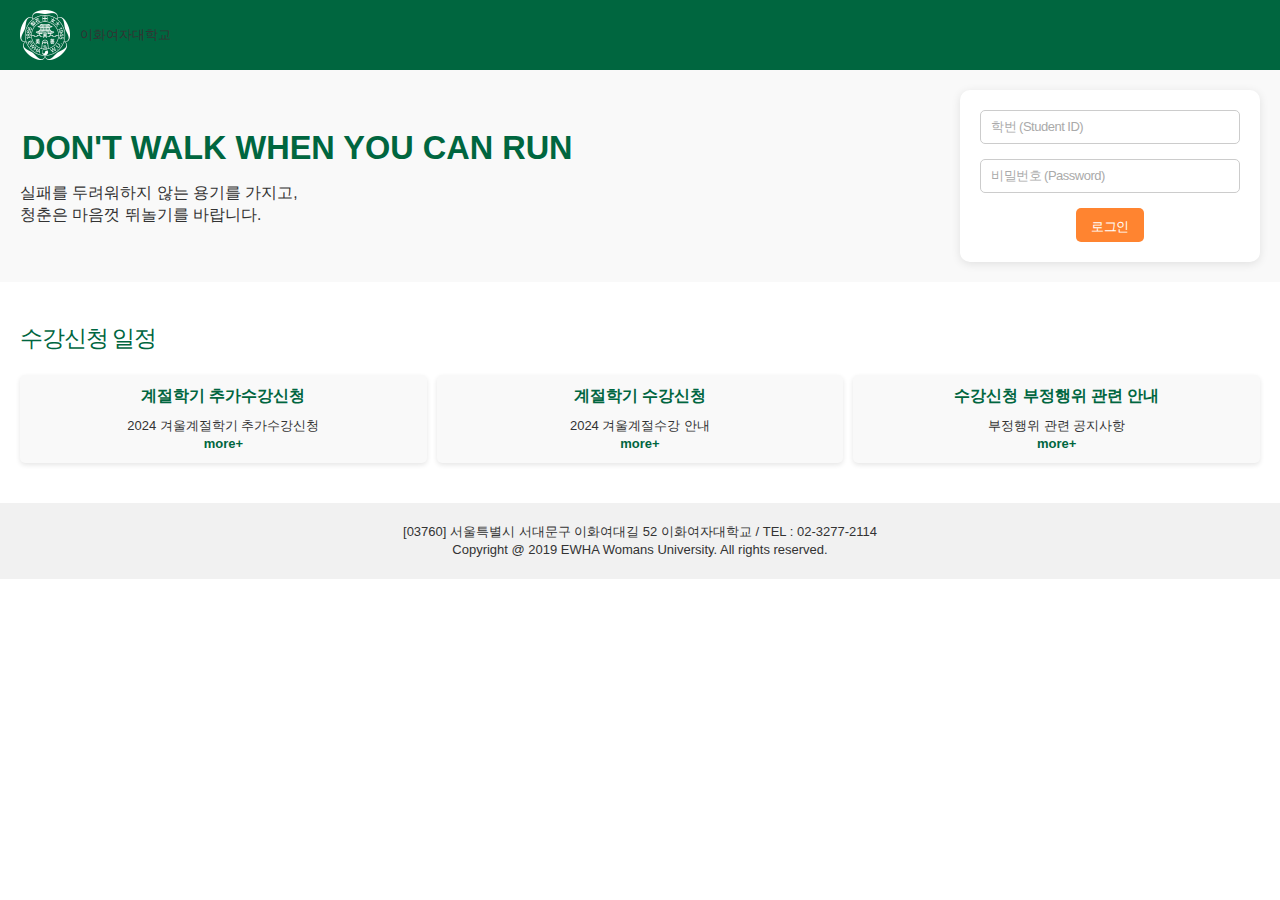
<file: index.html>
<!DOCTYPE html>
<html lang="ko">
<head>
    <meta charset="UTF-8">
    <meta name="viewport" content="width=device-width, initial-scale=1.0">
    <title>Ewha Course Registration System</title>
    <link rel="stylesheet" href="ewha-ui.css">
    <style>
        body {
            margin: 0;
            font-family: "Segoe UI", "나눔스퀘어", sans-serif;
        }

        .header {
            background-color: #00663f;
            color: white;
            padding: 10px 20px;
            display: flex;
            align-items: center;
            justify-content: space-between;
        }

        .header .logo {
            display: flex;
            align-items: center;
        }

        .header .logo img {
            height: 50px;
            margin-right: 10px;
        }

        .main {
            display: flex;
            justify-content: space-between;
            align-items: center;
            padding: 20px;
            background-color: #f9f9f9;
        }

        .main .title {
            max-width: 50%;
        }

        .main .title h1 {
            font-size: 2.5rem;
            color: #00663f;
            margin-bottom: 10px;
        }

        .main .title p {
            font-size: 1.2rem;
            color: #333;
        }

        .login-box {
            background-color: white;
            padding: 20px;
            border-radius: 10px;
            box-shadow: 0 2px 10px rgba(0, 0, 0, 0.1);
            text-align: center;
            max-width: 300px;
            width: 100%;
        }

        .login-box input {
            width: 100%;
            padding: 10px;
            margin-bottom: 15px;
            border: 1px solid #ccc;
            border-radius: 5px;
            box-sizing: border-box;
        }

        .login-box button {
            background-color: #ff8430;
            color: white;
            border: none;
            padding: 10px 15px;
            border-radius: 5px;
            cursor: pointer;
            font-size: 1rem;
        }

        .schedule-section {
            background-color: #fff;
            padding: 20px;
            margin-top: 20px;
        }

        .schedule-section h2 {
            color: #00663f;
            font-size: 1.8rem;
            margin-bottom: 20px;
        }

        .schedule-section .schedule {
            display: flex;
            justify-content: space-between;
            gap: 10px;
        }

        .schedule-card {
            background-color: #f9f9f9;
            box-shadow: 0 2px 5px rgba(0, 0, 0, 0.1);
            padding: 10px;
            border-radius: 5px;
            text-align: center;
            flex: 1;
        }

        .schedule-card h3 {
            color: #00663f;
            font-size: 1.2rem;
            margin-bottom: 10px;
        }

        .schedule-card p {
            color: #333;
            font-size: 1rem;
        }

        .schedule-card a {
            color: #00663f;
            text-decoration: none;
            font-weight: bold;
        }

        footer {
            background-color: #f1f1f1;
            color: #333;
            text-align: center;
            padding: 20px;
            margin-top: 20px;
        }
    </style>
</head>
<body>
    <div class="header">
        <div class="logo">
            <img src="logo-footer.png" alt="Logo">
            <span>이화여자대학교</span>
        </div>
    </div>

    <div class="main">
        <div class="title">
            <h1>DON'T WALK WHEN YOU CAN RUN</h1>
            <p>실패를 두려워하지 않는 용기를 가지고,</p>
            <p>청춘은 마음껏 뛰놀기를 바랍니다.</p>
        </div>

        <div class="login-box">
            <form action="registrationpage.html" method="get">
                <input type="text" name="student_id" placeholder="학번 (Student ID)" required>
                <input type="password" name="password" placeholder="비밀번호 (Password)" required>
                <button type="submit">로그인</button>
            </form>
        </div>
    </div>

    <div class="schedule-section">
        <h2>수강신청 일정</h2>
        <div class="schedule">
            <div class="schedule-card">
                <h3>계절학기 추가수강신청</h3>
                <p>2024 겨울계절학기 추가수강신청</p>
                <p><a href="#">more+</a></p>
            </div>
            <div class="schedule-card">
                <h3>계절학기 수강신청</h3>
                <p>2024 겨울계절수강 안내</p>
                <p><a href="#">more+</a></p>
            </div>
            <div class="schedule-card">
                <h3>수강신청 부정행위 관련 안내</h3>
                <p>부정행위 관련 공지사항</p>
                <p><a href="#">more+</a></p>
            </div>
        </div>
    </div>

    <footer>
        <p>[03760] 서울특별시 서대문구 이화여대길 52 이화여자대학교 / TEL : 02-3277-2114</p>
        <p>Copyright @ 2019 EWHA Womans University. All rights reserved.</p>
    </footer>
</body>
</html>
</file>
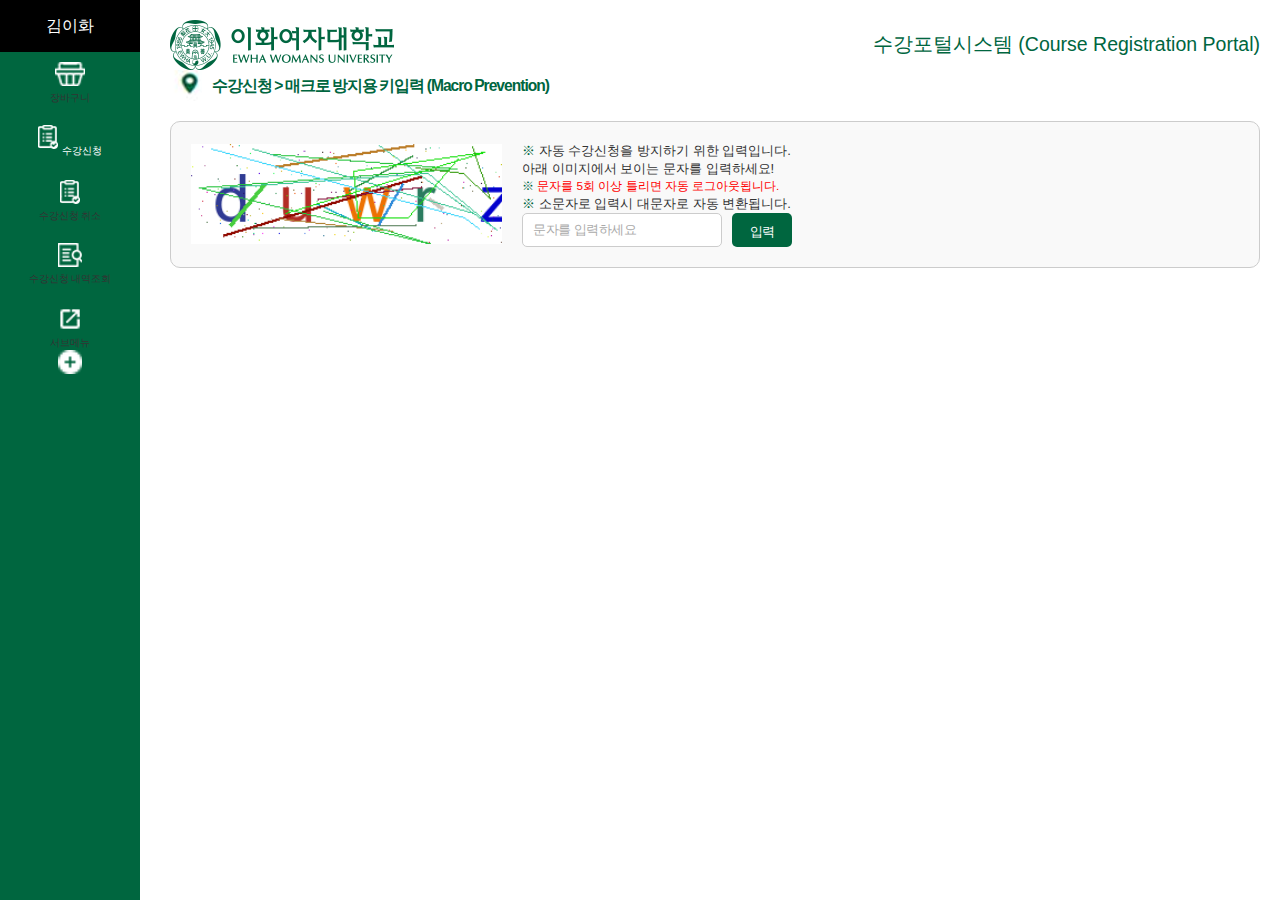
<file: macro_prevention.html>
<!DOCTYPE html>
<html lang="ko">
<head>
    <meta charset="UTF-8">
    <meta name="viewport" content="width=device-width, initial-scale=1.0">
    <title>수강신청 시스템</title>
    <link rel="stylesheet" href="ewha-ui.css">
    <style>
        body {
            margin: 0;
            font-family: "Segoe UI", "나눔스퀘어", sans-serif;
        }

        .sidebar {
            width: 140px;
            background-color: #00663f;
            color: white;
            position: fixed;
            top: 0;
            bottom: 0;
            padding: 0;
        }

        .sidebar .profile {
            background-color: black;
            padding: 15px;
            text-align: center;
            font-size: 1.2rem;
            color: white;
        }

        .sidebar ul {
            list-style: none;
            padding: 0;
            margin: 0;
        }

        .sidebar ul li {
            display: flex;
            flex-direction: column;
            align-items: center;
            padding: 10px 0;
            cursor: pointer;
        }

        .sidebar ul li img {
            height: 24px;
            margin-bottom: 5px;
        }

        .sidebar ul li span {
            font-size: 0.8rem;
            text-align: center;
            white-space: nowrap;
        }

        .sidebar ul li:hover {
            background-color: #00562d;
        }

        .content {
            margin-left: 150px;
            padding: 20px;
        }

        .content .header {
            display: flex;
            justify-content: space-between;
            align-items: center;
        }

        .content .header img {
            height: 50px;
        }

        .content .header .title {
            font-size: 1.5rem;
            color: #00663f;
        }

        .captcha-container {
            display: flex;
            align-items: center;
            justify-content: flex-start;
            margin-top: 20px;
            border: 1px solid #ccc;
            padding: 20px;
            border-radius: 10px;
            background-color: #f9f9f9;
        }

        .captcha-container img {
            margin-right: 20px;
            height: 100px;
            width: auto;
        }

        .captcha-container .input-section {
            display: flex;
            flex-direction: column;
            align-items: flex-start;
        }

        .captcha-container .input-section .input-row {
            display: flex;
            align-items: center;
            gap: 10px;
        }

        .captcha-container input {
            padding: 10px;
            width: 200px;
            border: 1px solid #ccc;
            border-radius: 5px;
        }

        .captcha-container button {
            background-color: #00663f;
            color: white;
            border: none;
            padding: 10px 15px;
            border-radius: 5px;
            cursor: pointer;
        }

        .captcha-container button:hover {
            background-color: #00562d;
        }

        h2 {
            font-weight: bold;
            font-size: 1.2rem;
            display: flex;
            align-items: center;
            gap: 10px;
            color: #00663f;
        }

        .notice {
            color: red;
            font-size: 0.9rem;
        }

        .top-section img {
            height: 30px;
        }

        .input-section p::before {
            content: "※ ";
            color: #00663f;
        }
    </style>
</head>
<body>
    <div class="sidebar">
        <div class="profile">김이화</div>
        <ul>
            <li><img src="icon-cart.png" alt="장바구니 아이콘"><span>장바구니</span></li>
            <li>
                <a href="macro_prevention.html" style="text-decoration: none; color: white;">
                    <img src="icon-registration.png" alt="수강신청 아이콘">
                    <span>수강신청</span>
                </a>
            </li>
            <li><img src="icon-registration.png" alt="수강신청 취소 아이콘"><span>수강신청 취소</span></li>
            <li><img src="icon-search.png" alt="수강신청 내역조회 아이콘"><span>수강신청 내역조회</span></li>
            <li><img src="icon-link.png" alt="서브메뉴 아이콘"><span>서브메뉴</span> <img src="icon-more.png" alt="더보기 아이콘"></li>
        </ul>
    </div>

    <div class="content">
        <div class="header">
            <img src="img-logo.png" alt="이화여대 로고">
            <div class="title">수강포털시스템 (Course Registration Portal)</div>
        </div>
        
        <h2>
            <img src="3.png" alt="매크로 방지 아이콘">
            수강신청 &gt; 매크로 방지용 키입력 (Macro Prevention)
        </h2>
        <div class="captcha-container">
            <img src="5EngCol_1.png" alt="Captcha Image">
            <div class="input-section">
                <p>자동 수강신청을 방지하기 위한 입력입니다.<br>아래 이미지에서 보이는 문자를 입력하세요!</p>
                <p class="notice">문자를 5회 이상 틀리면 자동 로그아웃됩니다.</p>
                <p>소문자로 입력시 대문자로 자동 변환됩니다.</p>
                <div class="input-row">
                    <input type="text" placeholder="문자를 입력하세요">
                    <button onclick="location.href='course_list.html'">입력</button>
                </div>
            </div>
        </div>
        
    </div>
</body>
</html>
</file>
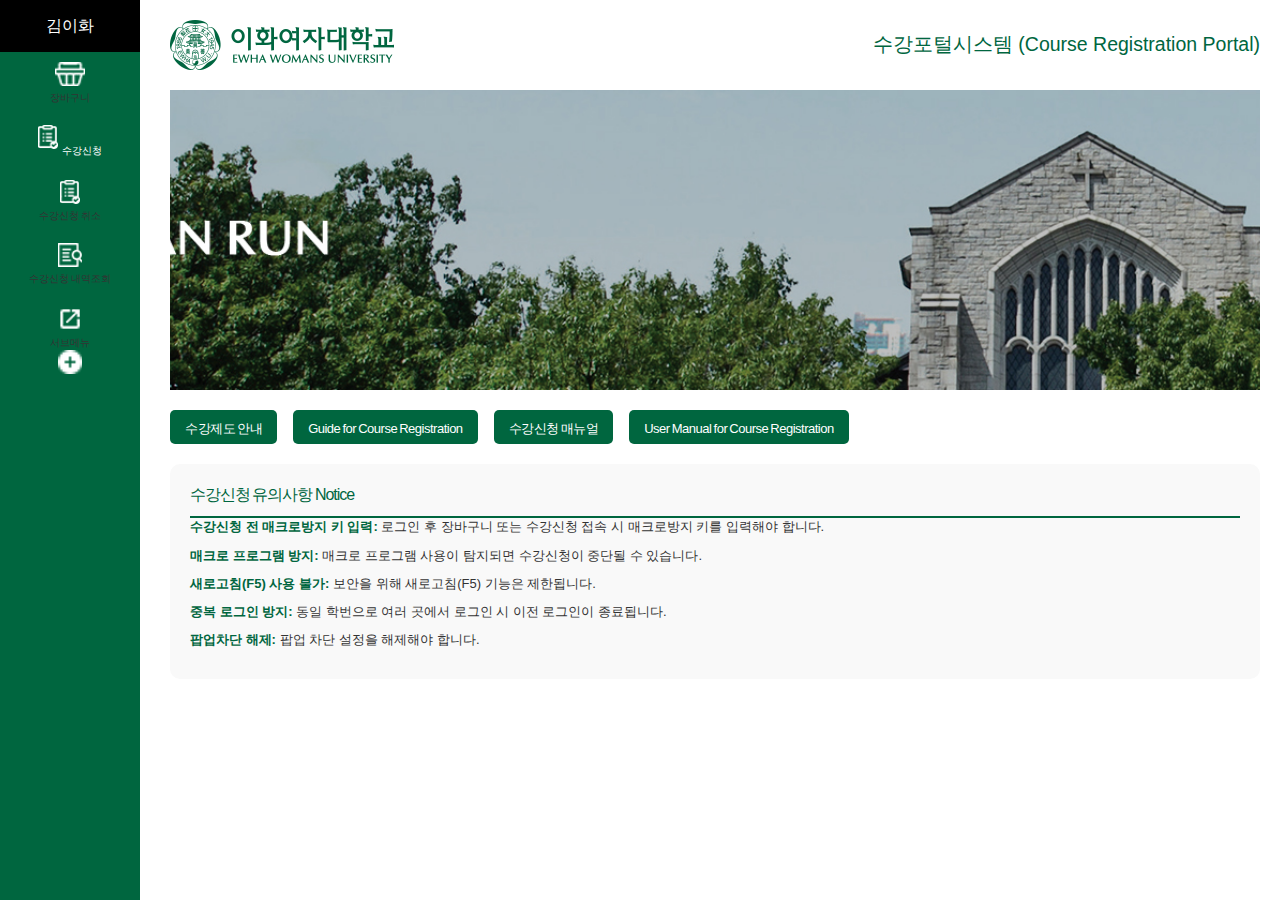
<file: registrationpage.html>
<!DOCTYPE html>
<html lang="ko">
<head>
    <meta charset="UTF-8">
    <meta name="viewport" content="width=device-width, initial-scale=1.0">
    <title>수강신청 시스템</title>
    <link rel="stylesheet" href="ewha-ui.css">
    <style>
        body {
            margin: 0;
            font-family: "Segoe UI", "나눔스퀘어", sans-serif;
        }

        .sidebar {
            width: 140px;
            background-color: #00663f;
            color: white;
            position: fixed;
            top: 0;
            bottom: 0;
            padding: 0;
        }

        .sidebar .profile {
            background-color: black;
            padding: 15px;
            text-align: center;
            font-size: 1.2rem;
            color: white;
        }

        .sidebar ul {
            list-style: none;
            padding: 0;
            margin: 0;
        }

        .sidebar ul li {
            display: flex;
            flex-direction: column;
            align-items: center;
            padding: 10px 0;
            cursor: pointer;
        }

        .sidebar ul li img {
            height: 24px;
            margin-bottom: 5px;
        }

        .sidebar ul li span {
            font-size: 0.8rem;
            text-align: center;
            white-space: nowrap;
        }

        .sidebar ul li:hover {
            background-color: #00562d;
        }

        .content {
            margin-left: 150px;
            padding: 20px;
        }

        .content .header {
            display: flex;
            justify-content: space-between;
            align-items: center;
        }

        .content .header img {
            height: 50px;
        }

        .content .header .title {
            font-size: 1.5rem;
            color: #00663f;
        }

        .main-banner {
            background-image: url('2.png');
            background-size: cover;
            background-position: center;
            height: 300px;
            display: flex;
            flex-direction: column;
            justify-content: center;
            align-items: center;
            color: white;
            text-align: center;
            margin: 20px 0;
        }

        .main-banner h1 {
            font-size: 2rem;
            margin: 0;
        }

        .main-banner p {
            margin: 10px 0 0;
        }

        .top-buttons {
            display: flex;
            gap: 10px;
            margin-bottom: 20px;
        }

        .top-buttons button {
            background-color: #00663f;
            color: white;
            border: none;
            padding: 10px 15px;
            border-radius: 5px;
            cursor: pointer;
        }

        .top-buttons button:hover {
            background-color: #00562d;
        }

        .notice-section {
            margin-top: 20px;
            background-color: #f9f9f9;
            padding: 20px;
            border-radius: 10px;
        }

        .notice-section h2 {
            color: #00663f;
            border-bottom: 2px solid #00663f;
            padding-bottom: 10px;
        }

        .notice-section ul {
            list-style: none;
            padding: 0;
        }

        .notice-section ul li {
            margin-bottom: 10px;
        }

        .notice-section ul li span {
            font-weight: bold;
            color: #00663f;
        }
    </style>
</head>
<body>
    <div class="sidebar">
        <div class="profile">김이화</div>
        <ul>
            <li><img src="icon-cart.png" alt="장바구니 아이콘"><span>장바구니</span></li>
            <li>
                <a href="macro_prevention.html" style="text-decoration: none; color: white;">
                    <img src="icon-registration.png" alt="수강신청 아이콘">
                    <span>수강신청</span>
                </a>
            </li>
            <li><img src="icon-registration.png" alt="수강신청 취소 아이콘"><span>수강신청 취소</span></li>
            <li><img src="icon-search.png" alt="수강신청 내역조회 아이콘"><span>수강신청 내역조회</span></li>
            <li><img src="icon-link.png" alt="서브메뉴 아이콘"><span>서브메뉴</span> <img src="icon-more.png" alt="더보기 아이콘"></li>
        </ul>
    </div>

    <div class="content">
        <div class="header">
            <img src="img-logo.png" alt="이화여대 로고">
            <div class="title">수강포털시스템 (Course Registration Portal)</div>
        </div>

        <div class="main-banner">
            <h1>    </h1>
            <p>    </p>
        </div>

        <div class="top-buttons">
            <button>수강제도 안내</button>
            <button>Guide for Course Registration</button>
            <button>수강신청 매뉴얼</button>
            <button>User Manual for Course Registration</button>
        </div>

        <div class="notice-section">
            <h2>수강신청 유의사항 Notice</h2>
            <ul>
                <li><span>수강신청 전 매크로방지 키 입력:</span> 로그인 후 장바구니 또는 수강신청 접속 시 매크로방지 키를 입력해야 합니다.</li>
                <li><span>매크로 프로그램 방지:</span> 매크로 프로그램 사용이 탐지되면 수강신청이 중단될 수 있습니다.</li>
                <li><span>새로고침(F5) 사용 불가:</span> 보안을 위해 새로고침(F5) 기능은 제한됩니다.</li>
                <li><span>중복 로그인 방지:</span> 동일 학번으로 여러 곳에서 로그인 시 이전 로그인이 종료됩니다.</li>
                <li><span>팝업차단 해제:</span> 팝업 차단 설정을 해제해야 합니다.</li>
            </ul>
        </div>
    </div>
</body>
</html>
</file>
<file: ewha-ui.css>
@charset "UTF-8";
/* color */
/* font-color */
.fc-red {
  color: #f23d18 !important; }
.fc-yellow {
  color: #fabb00 !important; }
.fc-org {
  color: #ff8430 !important; }
.fc-blue {
  color: #0085ca !important; }
.fc-green {
  color: #2a7f24 !important; }
.fc-white {
  color: #fff !important; }
.fc-black {
  color: #000 !important; }
.fc-main {
  color: #00663f !important; }
.fc-point {
  color: #ff8430 !important; }

/* background-color */
.bg-red {
  background-color: #f23d18 !important; }
.bg-yellow {
  background-color: #fabb00 !important; }
.bg-blue {
  background-color: #0085ca !important; }
.bg-green {
  background-color: #2a7f24 !important; }
.bg-white {
  background-color: #fff !important; }
.bg-black {
  background-color: #000 !important; }

.ui-helper-hidden {
  display: none; }
  .ui-helper-hidden-accessible {
    border: 0;
    clip: rect(0 0 0 0);
    height: 1px;
    margin: -1px;
    overflow: hidden;
    padding: 0;
    position: absolute;
    width: 1px; }
.ui-helper-reset {
  margin: 0;
  padding: 0;
  border: 0;
  outline: 0;
  line-height: 1.3;
  text-decoration: none;
  font-size: 100%;
  list-style: none; }
.ui-helper-clearfix:before, .ui-helper-clearfix:after {
  content: '';
  display: table;
  border-collapse: collapse; }
.ui-helper-clearfix:after {
  clear: both; }
.ui-helper-zfix {
  width: 100%;
  height: 100%;
  top: 0;
  left: 0;
  position: absolute;
  opacity: 0; }

[class^='ui-'], [class^='ui-']:after, [class^='ui-']:before {
  box-sizing: border-box; }

.ui-widget {
  font-family: "Helvetica Neue", Helvetica, Arial, sans-serif;
  font-size: 14px;
  line-height: 1.4285714286;
  font-weight: 400; }
  .ui-widget-content {
    border: 1px solid #d5d9e0;
    background: #fff;
    color: #333; }
    .ui-widget-content a {
      color: #333; }
  .ui-widget-header {
    border: 1px solid #d5d9e0;
    color: #333;
    font-weight: 400;
    background: #e9e9e9; }
    .ui-widget-header a {
      color: #333; }
  .ui-widget-overlay {
    background: #000;
    opacity: 0.5;
    position: fixed;
    top: 0;
    left: 0;
    width: 100%;
    height: 100%; }
  .ui-widget-shadow {
    box-shadow: 0 5px 15px rgba(0, 0, 0, 0.5); }

.ui-front {
  box-shadow: 0 6px 12px rgba(0, 0, 0, 0.175); }

.ui-state-default, .ui-widget-content .ui-state-default, .ui-widget-header .ui-state-default {
  border: 1px solid #d5d9e0;
  background: #fff;
  color: #333;
  font-weight: normal; }
  .ui-state-default, .ui-state-default:active, .ui-state-default:hover, .ui-state-default:focus,
  .ui-state-default a,
  .ui-state-default a:active,
  .ui-state-default a:hover,
  .ui-state-default a:focus, .ui-widget-content .ui-state-default, .ui-widget-content .ui-state-default:active, .ui-widget-content .ui-state-default:hover, .ui-widget-content .ui-state-default:focus,
  .ui-widget-content .ui-state-default a,
  .ui-widget-content .ui-state-default a:active,
  .ui-widget-content .ui-state-default a:hover,
  .ui-widget-content .ui-state-default a:focus, .ui-widget-header .ui-state-default, .ui-widget-header .ui-state-default:active, .ui-widget-header .ui-state-default:hover, .ui-widget-header .ui-state-default:focus,
  .ui-widget-header .ui-state-default a,
  .ui-widget-header .ui-state-default a:active,
  .ui-widget-header .ui-state-default a:hover,
  .ui-widget-header .ui-state-default a:focus {
    color: #333;
    text-decoration: none; }
.ui-state-default-text, .ui-widget-content .ui-state-default-text, .ui-widget-header .ui-state-default-text {
  color: #333; }
.ui-state-hover, .ui-widget-content .ui-state-hover, .ui-widget-header .ui-state-hover {
  border: 1px solid #adadad;
  background: #ebebeb;
  color: #333;
  font-weight: normal; }
  .ui-state-hover, .ui-state-hover:active, .ui-state-hover:hover, .ui-state-hover:focus,
  .ui-state-hover a,
  .ui-state-hover a:active,
  .ui-state-hover a:hover,
  .ui-state-hover a:focus, .ui-widget-content .ui-state-hover, .ui-widget-content .ui-state-hover:active, .ui-widget-content .ui-state-hover:hover, .ui-widget-content .ui-state-hover:focus,
  .ui-widget-content .ui-state-hover a,
  .ui-widget-content .ui-state-hover a:active,
  .ui-widget-content .ui-state-hover a:hover,
  .ui-widget-content .ui-state-hover a:focus, .ui-widget-header .ui-state-hover, .ui-widget-header .ui-state-hover:active, .ui-widget-header .ui-state-hover:hover, .ui-widget-header .ui-state-hover:focus,
  .ui-widget-header .ui-state-hover a,
  .ui-widget-header .ui-state-hover a:active,
  .ui-widget-header .ui-state-hover a:hover,
  .ui-widget-header .ui-state-hover a:focus {
    color: #333;
    text-decoration: none; }
.ui-state-hover-text, .ui-widget-content .ui-state-hover-text, .ui-widget-header .ui-state-hover-text {
  color: #333; }
.ui-state-focus {
  outline: thin dotted;
  outline: 5px auto -webkit-focus-ring-color;
  outline-offset: -2px; }
  .ui-state-focus, .ui-widget-content .ui-state-focus, .ui-widget-header .ui-state-focus {
    border: 1px solid #adadad;
    background: #ebebeb;
    color: #333;
    font-weight: normal; }
    .ui-state-focus, .ui-state-focus:active, .ui-state-focus:hover, .ui-state-focus:focus,
    .ui-state-focus a,
    .ui-state-focus a:active,
    .ui-state-focus a:hover,
    .ui-state-focus a:focus, .ui-widget-content .ui-state-focus, .ui-widget-content .ui-state-focus:active, .ui-widget-content .ui-state-focus:hover, .ui-widget-content .ui-state-focus:focus,
    .ui-widget-content .ui-state-focus a,
    .ui-widget-content .ui-state-focus a:active,
    .ui-widget-content .ui-state-focus a:hover,
    .ui-widget-content .ui-state-focus a:focus, .ui-widget-header .ui-state-focus, .ui-widget-header .ui-state-focus:active, .ui-widget-header .ui-state-focus:hover, .ui-widget-header .ui-state-focus:focus,
    .ui-widget-header .ui-state-focus a,
    .ui-widget-header .ui-state-focus a:active,
    .ui-widget-header .ui-state-focus a:hover,
    .ui-widget-header .ui-state-focus a:focus {
      color: #333;
      text-decoration: none; }
  .ui-state-focus-text, .ui-widget-content .ui-state-focus-text, .ui-widget-header .ui-state-focus-text {
    color: #333; }
.ui-state-highlight, .ui-widget-content .ui-state-highlight, .ui-widget-header .ui-state-highlight {
  border: 1px solid #d6e9c6;
  background: #dff0d8;
  color: #3c763d;
  font-weight: normal; }
  .ui-state-highlight, .ui-state-highlight:active, .ui-state-highlight:hover, .ui-state-highlight:focus,
  .ui-state-highlight a,
  .ui-state-highlight a:active,
  .ui-state-highlight a:hover,
  .ui-state-highlight a:focus, .ui-widget-content .ui-state-highlight, .ui-widget-content .ui-state-highlight:active, .ui-widget-content .ui-state-highlight:hover, .ui-widget-content .ui-state-highlight:focus,
  .ui-widget-content .ui-state-highlight a,
  .ui-widget-content .ui-state-highlight a:active,
  .ui-widget-content .ui-state-highlight a:hover,
  .ui-widget-content .ui-state-highlight a:focus, .ui-widget-header .ui-state-highlight, .ui-widget-header .ui-state-highlight:active, .ui-widget-header .ui-state-highlight:hover, .ui-widget-header .ui-state-highlight:focus,
  .ui-widget-header .ui-state-highlight a,
  .ui-widget-header .ui-state-highlight a:active,
  .ui-widget-header .ui-state-highlight a:hover,
  .ui-widget-header .ui-state-highlight a:focus {
    color: #3c763d;
    text-decoration: none; }
.ui-state-highlight-text, .ui-widget-content .ui-state-highlight-text, .ui-widget-header .ui-state-highlight-text {
  color: #3c763d; }
.ui-state-active, .ui-widget-content .ui-state-active, .ui-widget-header .ui-state-active {
  border: 1px solid #adadad;
  background: #ebebeb;
  color: #333;
  font-weight: normal; }
  .ui-state-active, .ui-state-active:active, .ui-state-active:hover, .ui-state-active:focus,
  .ui-state-active a,
  .ui-state-active a:active,
  .ui-state-active a:hover,
  .ui-state-active a:focus, .ui-widget-content .ui-state-active, .ui-widget-content .ui-state-active:active, .ui-widget-content .ui-state-active:hover, .ui-widget-content .ui-state-active:focus,
  .ui-widget-content .ui-state-active a,
  .ui-widget-content .ui-state-active a:active,
  .ui-widget-content .ui-state-active a:hover,
  .ui-widget-content .ui-state-active a:focus, .ui-widget-header .ui-state-active, .ui-widget-header .ui-state-active:active, .ui-widget-header .ui-state-active:hover, .ui-widget-header .ui-state-active:focus,
  .ui-widget-header .ui-state-active a,
  .ui-widget-header .ui-state-active a:active,
  .ui-widget-header .ui-state-active a:hover,
  .ui-widget-header .ui-state-active a:focus {
    color: #333;
    text-decoration: none; }
.ui-state-active-text, .ui-widget-content .ui-state-active-text, .ui-widget-header .ui-state-active-text {
  color: #333; }
.ui-state-error, .ui-widget-content .ui-state-error, .ui-widget-header .ui-state-error {
  border: 1px solid #ebccd1;
  background: #f2dede;
  color: #a94442;
  font-weight: normal; }
  .ui-state-error, .ui-state-error:active, .ui-state-error:hover, .ui-state-error:focus,
  .ui-state-error a,
  .ui-state-error a:active,
  .ui-state-error a:hover,
  .ui-state-error a:focus, .ui-widget-content .ui-state-error, .ui-widget-content .ui-state-error:active, .ui-widget-content .ui-state-error:hover, .ui-widget-content .ui-state-error:focus,
  .ui-widget-content .ui-state-error a,
  .ui-widget-content .ui-state-error a:active,
  .ui-widget-content .ui-state-error a:hover,
  .ui-widget-content .ui-state-error a:focus, .ui-widget-header .ui-state-error, .ui-widget-header .ui-state-error:active, .ui-widget-header .ui-state-error:hover, .ui-widget-header .ui-state-error:focus,
  .ui-widget-header .ui-state-error a,
  .ui-widget-header .ui-state-error a:active,
  .ui-widget-header .ui-state-error a:hover,
  .ui-widget-header .ui-state-error a:focus {
    color: #a94442;
    text-decoration: none; }
.ui-state-error-text, .ui-widget-content .ui-state-error-text, .ui-widget-header .ui-state-error-text {
  color: #a94442; }
.ui-state-disabled {
  cursor: default !important;
  pointer-events: none; }
  .ui-state-disabled, .ui-widget-content .ui-state-disabled, .ui-widget-header .ui-state-disabled {
    opacity: 0.35;
    background-image: none; }

.ui-priority-primary, .ui-widget-content .ui-priority-primary, .ui-widget-header .ui-priority-primary {
  font-weight: bold; }
.ui-priority-secondary, .ui-widget-content .ui-priority-secondary, .ui-widget-header .ui-priority-secondary {
  opacity: 0.5;
  font-weight: normal; }

.ui-corner-all {
  border-radius: 0; }
.ui-corner-top {
  border-top-right-radius: 0;
  border-top-left-radius: 0; }
.ui-corner-right {
  border-bottom-right-radius: 0;
  border-top-right-radius: 0; }
.ui-corner-bottom {
  border-bottom-right-radius: 0;
  border-bottom-left-radius: 0; }
.ui-corner-left {
  border-bottom-left-radius: 0;
  border-top-left-radius: 0; }
.ui-corner-tl {
  border-top-left-radius: 0; }
.ui-corner-tr {
  border-top-right-radius: 0; }
.ui-corner-bl {
  border-bottom-left-radius: 0; }
.ui-corner-br {
  border-bottom-right-radius: 0; }

.ui-dialog {
  position: absolute;
  top: 0;
  left: 0;
  padding: 0;
  outline: 0;
  z-index: 99991050 !important;
  box-shadow: 0 5px 15px rgba(0, 0, 0, 0.5); }
  .ui-dialog-titlebar {
    padding: 15px 15px;
    position: relative;
    border-radius: 0;
    border-width: 0 0 1px;
    background: transparent;
    margin: 0;
    color: #333;
    border-color: #d5d9e0; }
    .ui-dialog-titlebar-close {
      position: absolute;
      right: 15px;
      top: calc(50% - 11px);
      width: 20px;
      height: 20px;
      padding: 1px; }
  .ui-dialog-title {
    float: left;
    width: calc(100% - 50px);
    overflow: hidden;
    white-space: nowrap;
    text-overflow: ellipsis; }
  .ui-dialog-content {
    position: relative;
    border: 0;
    padding: 20px;
    background: none;
    overflow: auto; }
  .ui-dialog-buttonpane {
    text-align: left;
    border-width: 1px 0 0 0;
    background-image: none;
    padding: 20px; }
    .ui-dialog-buttonpane .ui-dialog-buttonset {
      float: right; }
    .ui-dialog-buttonpane button {
      cursor: pointer; }
      .ui-dialog-buttonpane button:not(:last-child) {
        margin-right: 10px; }

.ui-draggable .ui-dialog-titlebar {
  cursor: move; }

.ui-tabs {
  position: relative;
  padding: 0;
  border: none; }
  .ui-tabs-nav {
    margin: 0;
    padding: 0;
    border-color: #d5d9e0;
    border-width: 0 0 1px;
    border-radius: 0;
    background: transparent; }
    .ui-tabs-nav .ui-tabs-anchor {
      float: left;
      padding: 10px 15px;
      text-decoration: none; }
    .ui-tabs-nav > li {
      list-style: none;
      float: left;
      display: block;
      position: relative;
      top: 0;
      margin: 1px 0 -1px 0;
      padding: 0;
      transition: background 0.15s ease-in-out, color 0.15s ease-in-out, border-color 0.15s ease-in-out, box-shadow 0.15s ease-in-out; }
      .ui-tabs-nav > li.ui-tabs-active .ui-tabs-anchor, .ui-tabs-nav > li.ui-state-disabled .ui-tabs-anchor, .ui-tabs-nav > li.ui-tabs-loading .ui-tabs-anchor {
        cursor: text; }
  .ui-tabs-collapsible .ui-tabs-nav li.ui-tabs-active .ui-tabs-anchor {
    cursor: pointer; }
  .ui-tabs-panel {
    display: block;
    border-width: 0;
    padding: 15px 0 0;
    background: none; }

.ui-state-active {
  box-shadow: inset 0 3px 5px rgba(0, 0, 0, 0.125); }

.ui-accordion-header,
.ui-accordion-content {
  box-shadow: 0 1px 1px rgba(0, 0, 0, 0.05); }

.ui-accordion-header.ui-state-default, .ui-accordion-header.ui-state-hover, .ui-accordion-header.ui-state-focus, .ui-accordion-header.ui-state-active {
  color: #333;
  background-color: #f5f5f5;
  border-color: #ddd; }

.ui-datepicker-calendar .ui-state-default {
  border-color: transparent;
  background: transparent;
  border-radius: 0; }
.ui-datepicker-calendar .ui-state-hover {
  background: #e9e9e9; }
.ui-datepicker-calendar .ui-state-highlight {
  color: #428bca; }
.ui-datepicker-calendar .ui-state-active {
  box-shadow: none;
  background: #428bca;
  color: #fff; }

.ui-dialog-titlebar-close {
  transition: opacity 0.15s ease-in-out; }
  .ui-dialog-titlebar-close.ui-state-default {
    background: transparent;
    box-shadow: none;
    border-color: transparent;
    opacity: 0.25; }
  .ui-dialog-titlebar-close.ui-state-hover {
    opacity: 1; }

.ui-menu-item.ui-state-active {
  box-shadow: none; }

.ui-slider,
.ui-progressbar {
  border-radius: 0;
  box-shadow: inset 0 1px 2px rgba(0, 0, 0, 0.1); }

.ui-slider-range,
.ui-progressbar-value {
  box-shadow: inset 0 -1px 0 rgba(0, 0, 0, 0.15); }

.ui-spinner-input {
  box-shadow: inset 0 1px 1px rgba(0, 0, 0, 0.075); }
  .ui-spinner-input:focus {
    box-shadow: inset 0 1px 1px rgba(0, 0, 0, 0.075), 0 0 8px rgba(102, 175, 233, 0.6); }

.ui-tabs-nav {
  border-color: #92cc33; }
  .ui-tabs-nav .ui-tabs-anchor {
    min-width: 110px;
    padding: 11px 17px 12px;
    font-size: 14px;
    font-weight: bold; }
  .ui-tabs-nav > li {
    margin: 0px 0 -1px -1px;
    border-radius: 6px 6px 0 0;
    box-shadow: none;
    transition: none; }
    .ui-tabs-nav > li.ui-state-default {
      background-color: #e1e1e1;
      border-color: #ccc #ccc #92cc33 !important;
      border-width: 1px;
      border-style: solid;
      outline: none; }
      .ui-tabs-nav > li.ui-state-default, .ui-tabs-nav > li.ui-state-default:active, .ui-tabs-nav > li.ui-state-default:hover, .ui-tabs-nav > li.ui-state-default:focus,
      .ui-tabs-nav > li.ui-state-default a,
      .ui-tabs-nav > li.ui-state-default a:active,
      .ui-tabs-nav > li.ui-state-default a:hover,
      .ui-tabs-nav > li.ui-state-default a:focus {
        color: #777;
        text-decoration: none; }
    .ui-tabs-nav > li.ui-state-hover {
      background-color: #e1e1e1; }
      .ui-tabs-nav > li.ui-state-hover, .ui-tabs-nav > li.ui-state-hover:active, .ui-tabs-nav > li.ui-state-hover:hover, .ui-tabs-nav > li.ui-state-hover:focus,
      .ui-tabs-nav > li.ui-state-hover a,
      .ui-tabs-nav > li.ui-state-hover a:active,
      .ui-tabs-nav > li.ui-state-hover a:hover,
      .ui-tabs-nav > li.ui-state-hover a:focus {
        color: #444;
        text-decoration: none; }
    .ui-tabs-nav > li.ui-state-active {
      position: relative;
      background-color: #92cc33;
      box-shadow: none;
      border-color: #92cc33 !important; }
      .ui-tabs-nav > li.ui-state-active, .ui-tabs-nav > li.ui-state-active:active, .ui-tabs-nav > li.ui-state-active:hover, .ui-tabs-nav > li.ui-state-active:focus,
      .ui-tabs-nav > li.ui-state-active a,
      .ui-tabs-nav > li.ui-state-active a:active,
      .ui-tabs-nav > li.ui-state-active a:hover,
      .ui-tabs-nav > li.ui-state-active a:focus {
        color: #fff;
        text-decoration: none; }
      .ui-tabs-nav > li.ui-state-active:after {
        content: "";
        display: inline-block;
        position: absolute;
        top: -1px;
        right: 0;
        width: 10px;
        height: 44px;
        background: url(../img/contents/bg-tab-right.png) no-repeat top right; }
      .ui-tabs-nav > li.ui-state-active:last-of-type {
        min-width: 128px;
        padding-right: 15px;
        border-right: 0; }
        .ui-tabs-nav > li.ui-state-active:last-of-type:after {
          width: 28px;
          background: url(../img/contents/bg-tab-right-last.png) no-repeat top right; }
    .ui-tabs-nav > li.ui-state-active + .ui-state-default {
      border-left: 0 !important; }
      .ui-tabs-nav > li.ui-state-active + .ui-state-default:before {
        content: "";
        display: inline-block;
        position: absolute;
        top: -1px;
        left: 0;
        width: 18px;
        height: 44px;
        background: url(../img/contents/bg-tab-left.png) no-repeat top right; }

.ui-tabs-panel {
  padding-top: 30px; }

.ui-tooltip {
  box-shadow: none; }

/* font */
@font-face {
  font-family: '나눔스퀘어';
  font-weight: 400;
  src: url(../fonts/NanumSquareR.eot);
  src: url(../fonts/NanumSquareR.eot?#iefix) format("embedded-opentype"), url(../fonts/NanumSquareR.woff) format("woff"), url(../fonts/NanumSquareR.ttf) format("truetype"); }
@font-face {
  font-family: '나눔스퀘어';
  font-weight: 700;
  src: url(../fonts/NanumSquareB.eot);
  src: url(../fonts/NanumSquareB.eot?#iefix) format("embedded-opentype"), url(../fonts/NanumSquareB.woff) format("woff"), url(../fonts/NanumSquareB.ttf) format("truetype"); }
@font-face {
  font-family: '나눔스퀘어';
  font-weight: 800;
  src: url(../fonts/NanumSquareEB.eot);
  src: url(../fonts/NanumSquareEB.eot?#iefix) format("embedded-opentype"), url(../fonts/NanumSquareEB.woff) format("woff"), url(../fonts/NanumSquareEB.ttf) format("truetype"); }
@font-face {
  font-family: "LineAwesome";
  src: url("../fonts/line-awesome.eot?v=1.1.");
  src: url("../fonts/line-awesome.eot??v=1.1.#iefix") format("embedded-opentype"), url("../fonts/line-awesome.woff2?v=1.1.") format("woff2"), url("../fonts/line-awesome.woff?v=1.1.") format("woff"), url("../fonts/line-awesome.ttf?v=1.1.") format("truetype"), url("../fonts/line-awesome.svg?v=1.1.#fa") format("svg");
  font-weight: normal;
  font-style: normal; }
@font-face {
  font-family: 'xeicon';
  src: url("../fonts/xeicon.eot?3ka2yj");
  src: url("../fonts/xeicon.eot?3ka2yj#iefix") format("embedded-opentype"), url("../fonts/xeicon.woff2?3ka2yj") format("woff2"), url("../fonts/xeicon.ttf?3ka2yj") format("truetype"), url("../fonts/xeicon.woff?3ka2yj") format("woff"), url("../fonts/xeicon.svg?3ka2yj#xeicon") format("svg");
  font-weight: normal;
  font-style: normal; }
/* margin */
.m-0 {
  margin: 0 !important; }
.mt-0 {
  margin-top: 0 !important; }
.mr-0 {
  margin-right: 0 !important; }
.mb-0 {
  margin-bottom: 0 !important; }
.ml-0 {
  margin-left: 0 !important; }
.m-5 {
  margin: 5px !important; }
.mt-5 {
  margin-top: 5px !important; }
.mr-5 {
  margin-right: 5px !important; }
.mb-5 {
  margin-bottom: 5px !important; }
.ml-5 {
  margin-left: 5px !important; }
.m-10 {
  margin: 10px !important; }
.mt-10 {
  margin-top: 10px !important; }
.mr-10 {
  margin-right: 10px !important; }
.mb-10 {
  margin-bottom: 10px !important; }
.ml-10 {
  margin-left: 10px !important; }
.m-15 {
  margin: 15px !important; }
.mt-15 {
  margin-top: 15px !important; }
.mr-15 {
  margin-right: 15px !important; }
.mb-15 {
  margin-bottom: 15px !important; }
.ml-15 {
  margin-left: 15px !important; }
.m-20 {
  margin: 20px !important; }
.mt-20 {
  margin-top: 20px !important; }
.mr-20 {
  margin-right: 20px !important; }
.mb-20 {
  margin-bottom: 20px !important; }
.ml-20 {
  margin-left: 20px !important; }
.m-25 {
  margin: 25px !important; }
.mt-25 {
  margin-top: 25px !important; }
.mr-25 {
  margin-right: 25px !important; }
.mb-25 {
  margin-bottom: 25px !important; }
.ml-25 {
  margin-left: 25px !important; }
.m-30 {
  margin: 30px !important; }
.mt-30 {
  margin-top: 30px !important; }
.mr-30 {
  margin-right: 30px !important; }
.mb-30 {
  margin-bottom: 30px !important; }
.ml-30 {
  margin-left: 30px !important; }
.m-40 {
  margin: 40px !important; }
.mt-40 {
  margin-top: 40px !important; }
.mr-40 {
  margin-right: 40px !important; }
.mb-40 {
  margin-bottom: 40px !important; }
.ml-40 {
  margin-left: 40px !important; }
.m-50 {
  margin: 50px !important; }
.mt-50 {
  margin-top: 50px !important; }
.mr-50 {
  margin-right: 50px !important; }
.mb-50 {
  margin-bottom: 50px !important; }
.ml-50 {
  margin-left: 50px !important; }
.m-60 {
  margin: 60px !important; }
.mt-60 {
  margin-top: 60px !important; }
.mr-60 {
  margin-right: 60px !important; }
.mb-60 {
  margin-bottom: 60px !important; }
.ml-60 {
  margin-left: 60px !important; }

/* padding */
.p-0 {
  padding: 0 !important; }
.pt-0 {
  padding-top: 0 !important; }
.pr-0 {
  padding-right: 0 !important; }
.pb-0 {
  padding-bottom: 0 !important; }
.pl-0 {
  padding-left: 0 !important; }
.p-5 {
  padding: 5px !important; }
.pt-5 {
  padding-top: 5px !important; }
.pr-5 {
  padding-right: 5px !important; }
.pb-5 {
  padding-bottom: 5px !important; }
.pl-5 {
  padding-left: 5px !important; }
.p-10 {
  padding: 10px !important; }
.pt-10 {
  padding-top: 10px !important; }
.pr-10 {
  padding-right: 10px !important; }
.pb-10 {
  padding-bottom: 10px !important; }
.pl-10 {
  padding-left: 10px !important; }
.p-15 {
  padding: 15px !important; }
.pt-15 {
  padding-top: 15px !important; }
.pr-15 {
  padding-right: 15px !important; }
.pb-15 {
  padding-bottom: 15px !important; }
.pl-15 {
  padding-left: 15px !important; }
.p-20 {
  padding: 20px !important; }
.pt-20 {
  padding-top: 20px !important; }
.pr-20 {
  padding-right: 20px !important; }
.pb-20 {
  padding-bottom: 20px !important; }
.pl-20 {
  padding-left: 20px !important; }
.p-25 {
  padding: 25px !important; }
.pt-25 {
  padding-top: 25px !important; }
.pr-25 {
  padding-right: 25px !important; }
.pb-25 {
  padding-bottom: 25px !important; }
.pl-25 {
  padding-left: 25px !important; }
.p-30 {
  padding: 30px !important; }
.pt-30 {
  padding-top: 30px !important; }
.pr-30 {
  padding-right: 30px !important; }
.pb-30 {
  padding-bottom: 30px !important; }
.pl-30 {
  padding-left: 30px !important; }
.p-40 {
  padding: 40px !important; }
.pt-40 {
  padding-top: 40px !important; }
.pr-40 {
  padding-right: 40px !important; }
.pb-40 {
  padding-bottom: 40px !important; }
.pl-40 {
  padding-left: 40px !important; }
.p-50 {
  padding: 50px !important; }
.pt-50 {
  padding-top: 50px !important; }
.pr-50 {
  padding-right: 50px !important; }
.pb-50 {
  padding-bottom: 50px !important; }
.pl-50 {
  padding-left: 50px !important; }
.p-60 {
  padding: 60px !important; }
.pt-60 {
  padding-top: 60px !important; }
.pr-60 {
  padding-right: 60px !important; }
.pb-60 {
  padding-bottom: 60px !important; }
.pl-60 {
  padding-left: 60px !important; }

/* align */
.alignL {
  text-align: left !important; }
.alignC {
  text-align: center !important; }
.alignR {
  text-align: right !important; }
.align-top {
  vertical-align: top !important; }
.align-middle {
  vertical-align: middle !important; }
.align-bottom {
  vertical-align: bottom !important; }

.float-left {
  float: left; }
.float-right {
  float: right; }
.float-none {
  float: none; }

/* width */
.w-100 {
  width: 100% !important; }
.w-auto {
  width: auto !important; }

/* height */
.h-100 {
  height: 100% !important; }
.h-auto {
  height: auto !important; }

@keyframes ripple {
  0% {
    transform: scale(0, 0);
    opacity: 1; }
  50% {
    transform: scale(25, 25);
    opacity: 0.5; }
  100% {
    opacity: 0;
    transform: scale(60, 60); } }
/* hidden */
.hidden {
  display: none; }

input[type="text"],
input[type="password"],
input[type="date"],
input[type="datetime"],
input[type="datetime-local"],
input[type="date"],
input[type="month"],
input[type="time"],
input[type="week"],
input[type="number"],
input[type="email"],
input[type="url"],
input[type="search"],
input[type="tel"],
input[type="color"],
input[type="file"] {
  width: 100%;
  height: 34px;
  font-family: "Segoe UI", "맑은 고딕", "Malgun Gothic", "애플 SD 산돌고딕 Neo", "Apple SD Gothic Neo", sans-serif;
  font-weight: normal;
  font-size: 13px;
  line-height: 34px;
  letter-spacing: -.5px;
  border: 1px solid #b9b9b9;
  -webkit-border-radius: 0;
  -moz-border-radius: 0;
  border-radius: 0;
  -webkit-appearance: none;
  -moz-appearance: none;
  appearance: none;
  -webkit-box-sizing: border-box;
  box-sizing: border-box;
  border-color: #ccc;
  padding: 0 5px; }
  input[type="text"]::-ms-expand,
  input[type="password"]::-ms-expand,
  input[type="date"]::-ms-expand,
  input[type="datetime"]::-ms-expand,
  input[type="datetime-local"]::-ms-expand,
  input[type="date"]::-ms-expand,
  input[type="month"]::-ms-expand,
  input[type="time"]::-ms-expand,
  input[type="week"]::-ms-expand,
  input[type="number"]::-ms-expand,
  input[type="email"]::-ms-expand,
  input[type="url"]::-ms-expand,
  input[type="search"]::-ms-expand,
  input[type="tel"]::-ms-expand,
  input[type="color"]::-ms-expand,
  input[type="file"]::-ms-expand {
    display: none; }
  input[type="text"]:focus:not([readonly]),
  input[type="password"]:focus:not([readonly]),
  input[type="date"]:focus:not([readonly]),
  input[type="datetime"]:focus:not([readonly]),
  input[type="datetime-local"]:focus:not([readonly]),
  input[type="date"]:focus:not([readonly]),
  input[type="month"]:focus:not([readonly]),
  input[type="time"]:focus:not([readonly]),
  input[type="week"]:focus:not([readonly]),
  input[type="number"]:focus:not([readonly]),
  input[type="email"]:focus:not([readonly]),
  input[type="url"]:focus:not([readonly]),
  input[type="search"]:focus:not([readonly]),
  input[type="tel"]:focus:not([readonly]),
  input[type="color"]:focus:not([readonly]),
  input[type="file"]:focus:not([readonly]) {
    -webkit-transition: all ease-in-out 0.2s;
    transition: all ease-in-out 0.2s;
    border-color: #92cc33; }
  input[type="text"].transparent,
  input[type="password"].transparent,
  input[type="date"].transparent,
  input[type="datetime"].transparent,
  input[type="datetime-local"].transparent,
  input[type="date"].transparent,
  input[type="month"].transparent,
  input[type="time"].transparent,
  input[type="week"].transparent,
  input[type="number"].transparent,
  input[type="email"].transparent,
  input[type="url"].transparent,
  input[type="search"].transparent,
  input[type="tel"].transparent,
  input[type="color"].transparent,
  input[type="file"].transparent {
    background: transparent;
    border: 0; }

input[readonly],
input[readonly="readonly"] {
  backgroundr-color: #f7f7f7;
  border-color: #ccc;
  color: #666;
  cursor: default;
  pointer-events: none; }
  input[readonly].transparent,
  input[readonly="readonly"].transparent {
    background: transparent;
    border: 0; }

input[disabled],
input[disabled="disabled"] {
  background-color: #f7f7f7 !important;
  border-color: #ccc;
  color: #666;
  cursor: default !important; }

input[type="search"]::-webkit-search-decoration, input[type="search"]::-webkit-search-cancel-button, input[type="search"]::-webkit-search-results-button, input[type="search"]::-webkit-search-results-decoration {
  display: none; }

::-webkit-input-placeholder {
  color: #aaa; }

:-moz-placeholder {
  color: #aaa;
  opacity: 1; }

::-moz-placeholder {
  color: #aaa;
  opacity: 1; }

:-ms-input-placeholder {
  color: #aaa;
  opacity: 1; }

select {
  width: 100%;
  height: 34px;
  font-family: "Segoe UI", "맑은 고딕", "Malgun Gothic", "애플 SD 산돌고딕 Neo", "Apple SD Gothic Neo", sans-serif;
  font-weight: normal;
  font-size: 13px;
  line-height: 34px;
  letter-spacing: -.5px;
  border: 1px solid #b9b9b9;
  -webkit-border-radius: 0;
  -moz-border-radius: 0;
  border-radius: 0;
  -webkit-appearance: none;
  -moz-appearance: none;
  appearance: none;
  -webkit-box-sizing: border-box;
  box-sizing: border-box;
  border-color: #ccc;
  padding: 0 26px 2px 5px;
  background-image: url(../img/contents/bg-select.png);
  background-repeat: no-repeat;
  background-position: right 8px top 50%;
  line-height: 28px; }
  select::-ms-expand {
    display: none; }
  select:focus:not([readonly]) {
    -webkit-transition: all ease-in-out 0.2s;
    transition: all ease-in-out 0.2s;
    border-color: #92cc33; }
@-moz-document url-prefix() {
  select {
    padding-left: 5px; } }
  select:disabled {
    background-color: #f7f7f7 !important;
    border-color: #ccc;
    color: #666;
    cursor: default !important; }
  select:focus {
    outline: 0 none; }
  select option {
    padding-left: 5px; }

input[type="radio"],
input[type="checkbox"] {
  width: 18px;
  height: 18px;
  background: transparent;
  vertical-align: text-top;
  display: none; }
  input[type="radio"]:first-of-type,
  input[type="checkbox"]:first-of-type {
    margin-left: 0; }
  br + input[type="radio"], br +
  input[type="checkbox"] {
    margin-left: 0; }
  input[type="radio"] + label,
  input[type="checkbox"] + label {
    display: inline-block;
    position: relative;
    height: 18px;
    margin: 2px 0;
    padding: 0 10px 0 25px;
    transition: all .2s; }
    input[type="radio"] + label:last-of-type,
    input[type="checkbox"] + label:last-of-type {
      padding-right: 0; }
    input[type="radio"] + label:before,
    input[type="checkbox"] + label:before {
      content: "";
      position: absolute;
      top: 0;
      left: 0;
      width: 18px;
      height: 18px;
      background: #fff;
      border: 1px solid #ccc;
      transition: all .2s; }
    input[type="radio"] + label:hover:before,
    input[type="checkbox"] + label:hover:before {
      border-color: #ccc; }
  input[type="radio"]:checked + label:before,
  input[type="checkbox"]:checked + label:before {
    color: #18a7b8; }
  input[type="radio"]:checked + label:after,
  input[type="checkbox"]:checked + label:after {
    content: ""; }
  input[type="radio"]:disabled + label:before,
  input[type="checkbox"]:disabled + label:before {
    background: #f7f7f7;
    border-color: #ccc; }

input[type="radio"] + label:before {
  content: "";
  -webkit-border-radius: 10px;
  -moz-border-radius: 10px;
  border-radius: 10px; }
input[type="radio"]:checked + label:before {
  border-color: #18a7b8; }
input[type="radio"]:checked + label:after {
  position: absolute;
  top: 4px;
  left: 4px;
  width: 10px;
  height: 10px;
  -webkit-border-radius: 1rem;
  -moz-border-radius: 1rem;
  border-radius: 1rem;
  background: #18a7b8;
  transition: all .2s; }
input[type="radio"]:checked:disabled + label:before {
  background: #f7f7f7;
  border-color: #ccc; }
input[type="radio"]:checked:disabled + label:after {
  background: #ccc; }

input[type="checkbox"]:checked + label:before {
  background: #fff;
  border-color: #18a7b8; }
input[type="checkbox"]:checked + label:after {
  position: absolute;
  top: 3px;
  left: 6px;
  width: 6px;
  height: 9px;
  border-bottom: 2px solid #18a7b8;
  border-right: 2px solid #18a7b8;
  -webkit-transform: rotate(45deg);
  -ms-transform: rotate(45deg);
  transform: rotate(45deg);
  transition: all .2s; }
input[type="checkbox"]:checked:disabled + label:before {
  background: #f7f7f7;
  border-color: #ccc; }
input[type="checkbox"]:checked:disabled + label:after {
  border-color: #ccc; }

br + input[type="radio"] + label,
br + input[type="checkbox"] + label {
  margin-top: 10px; }

.ui-state-highlight input + label {
  color: #fff; }

textarea {
  width: 100%;
  height: 34px;
  font-family: "Segoe UI", "맑은 고딕", "Malgun Gothic", "애플 SD 산돌고딕 Neo", "Apple SD Gothic Neo", sans-serif;
  font-weight: normal;
  font-size: 13px;
  line-height: 34px;
  letter-spacing: -.5px;
  border: 1px solid #b9b9b9;
  -webkit-border-radius: 0;
  -moz-border-radius: 0;
  border-radius: 0;
  -webkit-appearance: none;
  -moz-appearance: none;
  appearance: none;
  -webkit-box-sizing: border-box;
  box-sizing: border-box;
  border-color: #ccc;
  width: 100%;
  height: 100px;
  padding: 8px 8px 3px 8px;
  line-height: 1.4;
  resize: none; }
  textarea::-ms-expand {
    display: none; }
  textarea:focus:not([readonly]) {
    -webkit-transition: all ease-in-out 0.2s;
    transition: all ease-in-out 0.2s;
    border-color: #92cc33; }
  @media screen and (-webkit-min-device-pixel-ratio: 0) {
    textarea {
      margin-bottom: -4px; } }

_:-ms-lang(x), _:-webkit-full-screen, textarea {
  margin-bottom: 0; }

input[type="button"],
input[type="submit"],
input[type="reset"],
button, .button, .ui-button, .file-label {
  position: relative;
  margin: 0 3px;
  -webkit-border-radius: 3px;
  -moz-border-radius: 3px;
  border-radius: 3px;
  border: 1px solid;
  font-weight: normal;
  letter-spacing: 0;
  text-align: center;
  white-space: nowrap;
  -ms-touch-action: manipulation;
  touch-action: manipulation;
  cursor: pointer;
  selector-dummy: expression(this.hideFocus=true);
  overflow: hidden;
  box-sizing: border-box;
  min-width: 60px;
  height: 34px;
  padding: 0 12px 0;
  font-size: 13px;
  letter-spacing: -0.5px;
  word-spacing: -1px;
  background-image: none;
  background-color: #fff;
  border-color: #666;
  color: #333; }
  input[type="button"]:first-of-type,
  input[type="submit"]:first-of-type,
  input[type="reset"]:first-of-type,
  button:first-of-type, .button:first-of-type, .ui-button:first-of-type, .file-label:first-of-type {
    margin-left: 0; }
  input[type="button"]:last-of-type,
  input[type="submit"]:last-of-type,
  input[type="reset"]:last-of-type,
  button:last-of-type, .button:last-of-type, .ui-button:last-of-type, .file-label:last-of-type {
    margin-right: 0; }
  input[type="button"]:hover,
  input[type="submit"]:hover,
  input[type="reset"]:hover,
  button:hover, .button:hover, .ui-button:hover, .file-label:hover {
    transition: border-color .2s, background-color .2s, color .2s; }
  input[type="button"] small,
  input[type="submit"] small,
  input[type="reset"] small,
  button small, .button small, .ui-button small, .file-label small {
    margin-left: 2px;
    color: inherit;
    letter-spacing: 0; }
  input[type="button"].sm,
  input[type="submit"].sm,
  input[type="reset"].sm,
  button.sm, .button.sm, .ui-button.sm, .file-label.sm {
    min-width: 56px;
    height: 28px;
    padding: 0 6px 2px;
    font-size: 13px;
    line-height: 24px;
    -webkit-border-radius: 3px;
    -moz-border-radius: 3px;
    border-radius: 3px;
    letter-spacing: 0; }
  input[type="button"].lg,
  input[type="submit"].lg,
  input[type="reset"].lg,
  button.lg, .button.lg, .ui-button.lg, .file-label.lg {
    min-width: 100px;
    height: 40px;
    padding: 0 10px 2px;
    font-size: 15px;
    line-height: 36px;
    word-spacing: -2px; }
    input[type="button"].lg i[class^="xi-"],
    input[type="submit"].lg i[class^="xi-"],
    input[type="reset"].lg i[class^="xi-"],
    button.lg i[class^="xi-"], .button.lg i[class^="xi-"], .ui-button.lg i[class^="xi-"], .file-label.lg i[class^="xi-"] {
      position: relative;
      top: 4px;
      margin-right: 2px; }
  input[type="button"]:hover, input[type="button"]:active,
  input[type="submit"]:hover,
  input[type="submit"]:active,
  input[type="reset"]:hover,
  input[type="reset"]:active,
  button:hover,
  button:active, .button:hover, .button:active, .ui-button:hover, .ui-button:active, .file-label:hover, .file-label:active {
    background-color: #73be00;
    border-color: #64a304;
    color: #fff;
    outline: 0 none; }
  input[type="button"]:disabled, input[type="button"].disabled,
  input[type="submit"]:disabled,
  input[type="submit"].disabled,
  input[type="reset"]:disabled,
  input[type="reset"].disabled,
  button:disabled,
  button.disabled, .button:disabled, .button.disabled, .ui-button:disabled, .ui-button.disabled, .file-label:disabled, .file-label.disabled {
    background-color: #d2d2d2 !important;
    border-color: #bbbbbb !important;
    color: #fff;
    cursor: default; }
  input[type="button"].btn-icon:hover, input[type="button"].btn-icon:active,
  input[type="submit"].btn-icon:hover,
  input[type="submit"].btn-icon:active,
  input[type="reset"].btn-icon:hover,
  input[type="reset"].btn-icon:active,
  button.btn-icon:hover,
  button.btn-icon:active, .button.btn-icon:hover, .button.btn-icon:active, .ui-button.btn-icon:hover, .ui-button.btn-icon:active, .file-label.btn-icon:hover, .file-label.btn-icon:active {
    background-color: #f7f7f7;
    border-color: #666;
    color: #333; }
  input[type="button"].btn-add,
  input[type="submit"].btn-add,
  input[type="reset"].btn-add,
  button.btn-add, .button.btn-add, .ui-button.btn-add, .file-label.btn-add {
    background-color: #ffc000;
    border-color: #c49200;
    color: #fff; }
    input[type="button"].btn-add:hover, input[type="button"].btn-add:active,
    input[type="submit"].btn-add:hover,
    input[type="submit"].btn-add:active,
    input[type="reset"].btn-add:hover,
    input[type="reset"].btn-add:active,
    button.btn-add:hover,
    button.btn-add:active, .button.btn-add:hover, .button.btn-add:active, .ui-button.btn-add:hover, .ui-button.btn-add:active, .file-label.btn-add:hover, .file-label.btn-add:active {
      background-color: #73be00;
      border-color: #64a304;
      color: #fff; }
  input[type="button"].btn-del,
  input[type="submit"].btn-del,
  input[type="reset"].btn-del,
  button.btn-del, .button.btn-del, .ui-button.btn-del, .file-label.btn-del {
    background-color: #2a7f24;
    border-color: #194c14;
    color: #fff; }
    input[type="button"].btn-del:hover, input[type="button"].btn-del:active,
    input[type="submit"].btn-del:hover,
    input[type="submit"].btn-del:active,
    input[type="reset"].btn-del:hover,
    input[type="reset"].btn-del:active,
    button.btn-del:hover,
    button.btn-del:active, .button.btn-del:hover, .button.btn-del:active, .ui-button.btn-del:hover, .ui-button.btn-del:active, .file-label.btn-del:hover, .file-label.btn-del:active {
      background-color: #73be00;
      border-color: #64a304;
      color: #fff; }
  input[type="button"].btn-enter,
  input[type="submit"].btn-enter,
  input[type="reset"].btn-enter,
  button.btn-enter, .button.btn-enter, .ui-button.btn-enter, .file-label.btn-enter {
    background-color: #18a6ba;
    border-color: #0b7d8b;
    color: #fff; }
    input[type="button"].btn-enter:hover, input[type="button"].btn-enter:active,
    input[type="submit"].btn-enter:hover,
    input[type="submit"].btn-enter:active,
    input[type="reset"].btn-enter:hover,
    input[type="reset"].btn-enter:active,
    button.btn-enter:hover,
    button.btn-enter:active, .button.btn-enter:hover, .button.btn-enter:active, .ui-button.btn-enter:hover, .ui-button.btn-enter:active, .file-label.btn-enter:hover, .file-label.btn-enter:active {
      background-color: #73be00;
      border-color: #64a304;
      color: #fff; }
  input[type="button"].main,
  input[type="submit"].main,
  input[type="reset"].main,
  button.main, .button.main, .ui-button.main, .file-label.main {
    background-color: #18a6ba;
    border-color: #0b7d8b;
    color: #fff; }
    input[type="button"].main:hover, input[type="button"].main:active,
    input[type="submit"].main:hover,
    input[type="submit"].main:active,
    input[type="reset"].main:hover,
    input[type="reset"].main:active,
    button.main:hover,
    button.main:active, .button.main:hover, .button.main:active, .ui-button.main:hover, .ui-button.main:active, .file-label.main:hover, .file-label.main:active {
      background-color: #73be00;
      border-color: #64a304;
      color: #fff; }
  input[type="button"].transparent,
  input[type="submit"].transparent,
  input[type="reset"].transparent,
  button.transparent, .button.transparent, .ui-button.transparent, .file-label.transparent {
    background-color: transparent;
    border-color: transparent;
    color: #333; }
    input[type="button"].transparent:hover,
    input[type="submit"].transparent:hover,
    input[type="reset"].transparent:hover,
    button.transparent:hover, .button.transparent:hover, .ui-button.transparent:hover, .file-label.transparent:hover {
      border-color: transparent;
      color: #494a4d; }
    input[type="button"].transparent:after,
    input[type="submit"].transparent:after,
    input[type="reset"].transparent:after,
    button.transparent:after, .button.transparent:after, .ui-button.transparent:after, .file-label.transparent:after {
      display: none; }
  input[type="button"] i,
  input[type="submit"] i,
  input[type="reset"] i,
  button i, .button i, .ui-button i, .file-label i {
    display: inline-block;
    width: 16px;
    height: 16px;
    margin: 0 3px -3px 0;
    background: no-repeat 50% 50%; }
    input[type="button"] i.icon-refresh,
    input[type="submit"] i.icon-refresh,
    input[type="reset"] i.icon-refresh,
    button i.icon-refresh, .button i.icon-refresh, .ui-button i.icon-refresh, .file-label i.icon-refresh {
      background-image: url(../img/contents/icon-refresh.png);
      background-position-y: 0; }
    input[type="button"] i.icon-schedule,
    input[type="submit"] i.icon-schedule,
    input[type="reset"] i.icon-schedule,
    button i.icon-schedule, .button i.icon-schedule, .ui-button i.icon-schedule, .file-label i.icon-schedule {
      background-image: url(../img/contents/icon-schedule.png); }
    input[type="button"] i.icon-print,
    input[type="submit"] i.icon-print,
    input[type="reset"] i.icon-print,
    button i.icon-print, .button i.icon-print, .ui-button i.icon-print, .file-label i.icon-print {
      background-image: url(../img/contents/icon-print.png); }
  input[type="button"].btn-search,
  input[type="submit"].btn-search,
  input[type="reset"].btn-search,
  button.btn-search, .button.btn-search, .ui-button.btn-search, .file-label.btn-search {
    background-color: #ff8430;
    border-color: #d97029;
    color: #fff;
    background-image: url(../img/contents/icon-search.png);
    background-repeat: no-repeat;
    background-position: 12px 8px;
    padding-left: 32px; }
    input[type="button"].btn-search:hover, input[type="button"].btn-search:active,
    input[type="submit"].btn-search:hover,
    input[type="submit"].btn-search:active,
    input[type="reset"].btn-search:hover,
    input[type="reset"].btn-search:active,
    button.btn-search:hover,
    button.btn-search:active, .button.btn-search:hover, .button.btn-search:active, .ui-button.btn-search:hover, .ui-button.btn-search:active, .file-label.btn-search:hover, .file-label.btn-search:active {
      background-color: #73be00;
      border-color: #64a304;
      color: #fff; }

.btn-area {
  padding-top: 10px;
  text-align: right; }
  @media print {
    .btn-area {
      display: none; } }

@media print {
  .print {
    display: none; } }

.required:before {
  content: "";
  position: absolute;
  top: 14px;
  left: 14px;
  width: 4px;
  height: 4px;
  -webkit-border-radius: 2px;
  -moz-border-radius: 2px;
  border-radius: 2px;
  background: #f23d18; }

table, thead, tbody, tr, th, td {
  position: static; }

td.grid-flex {
  margin-left: 0; }
  td.grid-flex > *:first-of-type {
    margin-left: 0 !important; }

table {
  table-layout: fixed; }
  table caption {
    display: none; }
  table th {
    position: relative;
    padding: 7px 3px 0 0;
    font-weight: bold;
    color: #4d4d4d;
    text-align: right;
    vertical-align: top; }
    table th.required:before {
      display: inline-block;
      position: relative;
      top: -7px;
      left: -3px; }
  table td {
    padding: 0 0 5px 5px; }
    table td.col-half > * {
      width: calc(50% - 3px);
      float: left; }
      table td.col-half > *:last-of-type {
        float: right; }
    table td.radio {
      padding-top: 3px; }
  table th, table td {
    -webkit-border-radius: 0;
    -moz-border-radius: 0;
    border-radius: 0; }
  table tr:last-child td {
    padding-bottom: 0; }
  table.tbl-view {
    border: 1px solid #e5e5e5;
    border-top: 1px solid #74bf00; }
    @media print {
      table.tbl-view {
        border-top: 2px solid #74bf00; } }
    table.tbl-view thead th {
      height: 35px;
      padding: 0;
      background: #f8fcf2;
      border-right: 1px solid #e5e5e5;
      border-bottom: 1px solid #e5e5e5;
      text-align: center;
      vertical-align: middle; }
      table.tbl-view thead th:last-of-type {
        border-right: 0; }
      table.tbl-view thead th[rowspan] {
        border-bottom: 1px solid #e5e5e5; }
      table.tbl-view thead th.bdR {
        border-right: 1px solid #e5e5e5; }
    table.tbl-view thead tr:last-of-type th {
      border-bottom: 1px solid #e5e5e5; }
    table.tbl-view tbody tr th {
      padding: 0;
      background-color: #fbfbfb;
      border-bottom: 1px solid #e5e5e5;
      border-right: 1px solid #e5e5e5;
      color: #333333;
      text-align: center;
      vertical-align: middle; }
    table.tbl-view tbody tr td {
      height: 35px;
      padding: 7px 10px;
      background: #fff;
      border-bottom: 1px solid #e5e5e5;
      border-right: 1px solid #e5e5e5;
      vertical-align: middle; }
      table.tbl-view tbody tr td:last-of-type {
        border-right: 0; }
      table.tbl-view tbody tr td.sum {
        background: rgba(242, 61, 24, 0.1);
        text-align: center;
        color: #000; }
        table.tbl-view tbody tr td.sum b {
          margin-right: 10px; }
          table.tbl-view tbody tr td.sum b:last-of-type {
            margin: 0; }
    table.tbl-view tbody tr:last-of-type th, table.tbl-view tbody tr:last-of-type td {
      border-bottom: 0 none; }
    table.tbl-view.time tbody td {
      height: 100px;
      padding: 0; }
      @media print {
        table.tbl-view.time tbody td {
          height: 50px; } }
      table.tbl-view.time tbody td b {
        display: inline-flex;
        align-items: center;
        justify-content: center;
        width: 100%;
        height: 100%;
        background: #18a6ba;
        color: #fff;
        text-align: center; }
        table.tbl-view.time tbody td b.canceled {
          position: relative;
          background: #f23d18;
          color: rgba(255, 255, 255, 0.8);
          text-decoration: line-through; }
          @media print {
            table.tbl-view.time tbody td b.canceled {
              color: #666; } }
        @media print {
          table.tbl-view.time tbody td b {
            height: auto;
            padding: 5px;
            background: transparent !important;
            font-size: 12px;
            color: #333; } }

.wrap-loader {
  position: absolute;
  top: 0;
  right: 0;
  bottom: 0;
  left: 0;
  z-index: 2;
  text-align: center;
  background: rgba(73, 74, 77, 0.4);
  -moz-transition: all 250ms linear;
  -o-transition: all 250ms linear;
  -webkit-transition: all 250ms linear;
  transition: all 250ms linear; }
  .wrap-loader.loader-visible {
    opacity: 1;
    z-index: 9999; }
  .wrap-loader.loader-hidden {
    opacity: 0;
    z-index: -1; }
  .wrap-loader .loader {
    position: relative;
    display: inline-block;
    text-indent: -9999999em;
    border-radius: 100%;
    width: 80px;
    height: 80px;
    margin-top: 5px;
    border-top: 2px solid transparent;
    border-right: 2px solid #00663f;
    border-bottom: 2px solid transparent;
    border-left: 2px solid #00663f;
    -webkit-animation: load 1.0s infinite linear;
    animation: load 1.0s infinite linear; }
  .wrap-loader .loading-text {
    position: relative;
    left: -65px;
    top: -33px;
    display: inline-block;
    margin: 0 auto;
    font-family: "Segoe UI", "맑은 고딕", "Malgun Gothic", "애플 SD 산돌고딕 Neo", "Apple SD Gothic Neo", sans-serif;
    font-weight: bold;
    font-size: 12px;
    color: #00663f;
    text-align: center;
    text-transform: uppercase;
    opacity: 0;
    -webkit-animation: loading-text 1.5s linear 0s infinite normal;
    animation: loading-text 1.5s linear 0s infinite normal; }
  .wrap-loader .loading-helper {
    display: inline-block;
    height: 100%;
    vertical-align: middle;
    margin-top: 50px;
    margin-left: 50px; }

body > .wrap-loader {
  position: fixed; }

@-webkit-keyframes load {
  0% {
    -moz-transform: rotate(0deg);
    -o-transform: rotate(0deg);
    -ms-transform: rotate(0deg);
    -webkit-transform: rotate(0deg);
    transform: rotate(0deg); }
  100% {
    -moz-transform: rotate(360deg);
    -o-transform: rotate(360deg);
    -ms-transform: rotate(360deg);
    -webkit-transform: rotate(360deg);
    transform: rotate(360deg); } }
@keyframes load {
  0% {
    -moz-transform: rotate(0deg);
    -o-transform: rotate(0deg);
    -ms-transform: rotate(0deg);
    -webkit-transform: rotate(0deg);
    transform: rotate(0deg); }
  100% {
    -moz-transform: rotate(360deg);
    -o-transform: rotate(360deg);
    -ms-transform: rotate(360deg);
    -webkit-transform: rotate(360deg);
    transform: rotate(360deg); } }
@-webkit-keyframes loading-text {
  0% {
    opacity: 0; }
  20% {
    opacity: 0; }
  50% {
    opacity: 1;
    color: #00663f; }
  100% {
    opacity: 0; } }
@keyframes loading-text {
  0% {
    opacity: 0; }
  20% {
    opacity: 0; }
  50% {
    opacity: 1;
    color: #00663f; }
  100% {
    opacity: 0; } }
.flex {
  box-sizing: border-box;
  display: -webkit-flex;
  display: -ms-flexbox;
  display: -webkit-box;
  display: flex;
  -webkit-flex: 0 1 auto;
  -ms-flex: 0 1 auto;
  -webkit-box-flex: 0;
  flex: 0 1 auto;
  -webkit-flex-direction: row;
  -ms-flex-direction: row;
  -webkit-box-orient: horizontal;
  -webkit-box-direction: normal;
  flex-direction: row;
  -webkit-flex-wrap: wrap;
  -ms-flex-wrap: wrap;
  flex-wrap: wrap;
  align-items: stretch;
  width: 100%; }
  .flex > [class^="col"] {
    box-sizing: border-box;
    -webkit-flex: 0 0 auto;
    -ms-flex: 0 0 auto;
    flex: 0 0 auto;
    -webkit-flex-grow: 1;
    -ms-flex-positive: 1;
    -webkit-box-flex: 1;
    flex-grow: 1;
    -ms-flex-preferred-size: 0;
    -webkit-flex-basis: 0;
    flex-basis: 0;
    max-width: 100%;
    min-width: 0;
    margin: 0 0 0 20px; }
    .flex > [class^="col"]:first-of-type {
      margin: 0; }
    .flex > [class^="col"] > textarea {
      height: 100%; }
  .flex > .col-fixed {
    flex: 0 0 auto;
    flex: initial; }

.ui-widget {
  font-family: "Segoe UI", "맑은 고딕", "Malgun Gothic", "애플 SD 산돌고딕 Neo", "Apple SD Gothic Neo", sans-serif;
  font-weight: normal;
  font-size: 12px; }

/* datepicker */
.ui-datepicker-calendar {
  border-spacing: 1px; }
  .ui-datepicker-calendar .ui-state-default {
    border-color: transparent;
    background: transparent;
    border-radius: 2px;
    font-size: 13px; }
  .ui-datepicker-calendar .ui-state-hover {
    background: #f2f2f2 !important; }
  .ui-datepicker-calendar .ui-state-active {
    box-shadow: none; }

.ui-datepicker {
  top: 0;
  padding: 0;
  box-shadow: 0 3px 6px rgba(0, 0, 0, 0.2) !important;
  border: 0 none;
  z-index: 99991060 !important; }
  .ui-datepicker table {
    margin: 0; }
  .ui-datepicker > *:last-child {
    margin-bottom: 1px;
    border: 1px solid #fff; }
  .ui-datepicker .ui-datepicker-header {
    height: 50px;
    overflow: hidden;
    background: #00663f;
    margin: 0;
    color: #fff;
    border: none; }
    .ui-datepicker .ui-datepicker-header .ui-datepicker-title {
      color: #fff; }
      .ui-datepicker .ui-datepicker-header .ui-datepicker-title span {
        color: #fff;
        font-size: 16px;
        line-height: 30px; }
      .ui-datepicker .ui-datepicker-header .ui-datepicker-title select {
        display: inline-block;
        min-width: 60px;
        width: auto;
        height: 30px;
        margin: 0 3px;
        padding-left: 2px;
        padding-right: 20px;
        box-sizing: border-box;
        border: none;
        background-position: right 7px top 50% !important; }
        .ui-datepicker .ui-datepicker-header .ui-datepicker-title select:last-of-type {
          width: 60px;
          margin-left: 5px; }
    .ui-datepicker .ui-datepicker-header .ui-icon, .ui-datepicker .ui-datepicker-header .ui-busy-icon {
      font-family: FontAwesome; }
    .ui-datepicker .ui-datepicker-header .ui-datepicker-prev, .ui-datepicker .ui-datepicker-header .ui-datepicker-next {
      top: 6px;
      left: 0;
      width: 50px;
      height: 40px;
      border-radius: 0;
      background: transparent;
      border: 0 none;
      cursor: pointer;
      z-index: 1; }
      .ui-datepicker .ui-datepicker-header .ui-datepicker-prev > span, .ui-datepicker .ui-datepicker-header .ui-datepicker-next > span {
        text-indent: -99999em;
        top: 13px;
        left: 20px;
        width: 10px;
        height: 10px;
        margin: 0;
        background: none;
        border-bottom: 2px solid rgba(255, 255, 255, 0.8);
        border-left: 2px solid rgba(255, 255, 255, 0.8);
        transform: rotate(45deg); }
      .ui-datepicker .ui-datepicker-header .ui-datepicker-prev-hover, .ui-datepicker .ui-datepicker-header .ui-datepicker-next-hover {
        background: none !important;
        border: 0 none; }
        .ui-datepicker .ui-datepicker-header .ui-datepicker-prev-hover span, .ui-datepicker .ui-datepicker-header .ui-datepicker-next-hover span {
          border-color: #fff; }
      .ui-datepicker .ui-datepicker-header .ui-datepicker-prev.ui-state-disabled, .ui-datepicker .ui-datepicker-header .ui-datepicker-next.ui-state-disabled {
        opacity: 1; }
        .ui-datepicker .ui-datepicker-header .ui-datepicker-prev.ui-state-disabled span, .ui-datepicker .ui-datepicker-header .ui-datepicker-next.ui-state-disabled span {
          border-color: rgba(255, 255, 255, 0.4); }
    .ui-datepicker .ui-datepicker-header .ui-datepicker-next {
      left: auto;
      right: 0; }
      .ui-datepicker .ui-datepicker-header .ui-datepicker-next span {
        transform: rotate(-135deg); }
  .ui-datepicker th {
    height: 35px;
    padding: 0;
    background: #f2f2f2;
    font-size: 13px;
    font-weight: normal;
    line-height: 34px; }
  .ui-datepicker td span, .ui-datepicker td a {
    display: table-cell;
    width: 40px;
    height: 36px;
    padding: 0;
    font-family: "Arial";
    font-weight: normal;
    font-size: 12px;
    vertical-align: middle;
    text-align: center; }
  .ui-datepicker .ui-state-highlight {
    background: #ff8430 !important;
    color: #fff; }
    .ui-datepicker .ui-state-highlight.ui-state-hover {
      color: #fff; }
  .ui-datepicker .ui-state-active {
    background: #00663f !important;
    color: #fff; }
    .ui-datepicker .ui-state-active:hover {
      color: #fff; }

.ui-datepicker-multi .ui-datepicker-group {
  width: calc(100%/3) !important; }
  .ui-datepicker-multi .ui-datepicker-group .ui-datepicker-header {
    border-right: 1px solid rgba(255, 255, 255, 0.6); }
  .ui-datepicker-multi .ui-datepicker-group table {
    width: 100%;
    width: calc(100% - 1px);
    margin: 0 1px 0 0; }
  .ui-datepicker-multi .ui-datepicker-group.ui-datepicker-group-last {
    margin: 0; }
    .ui-datepicker-multi .ui-datepicker-group.ui-datepicker-group-last .ui-datepicker-header {
      border: 0 none; }
    .ui-datepicker-multi .ui-datepicker-group.ui-datepicker-group-last table {
      width: 100%;
      width: 100%;
      margin: 0; }

/* dialog */
.ui-dialog {
  border: 0 none;
  min-width: 320px; }
  .ui-dialog-titlebar {
    height: 50px;
    padding: 0 20px;
    background: #f8fcf2;
    border: 0 none;
    border-bottom: 1px solid #e5e5e5; }
    .ui-dialog-titlebar-close {
      position: absolute !important;
      top: 50%;
      right: 0;
      -moz-transform: translateY(-50%);
      -o-transform: translateY(-50%);
      -ms-transform: translateY(-50%);
      -webkit-transform: translateY(-50%);
      transform: translateY(-50%);
      min-width: 60px;
      min-width: 50px;
      height: 50px;
      background: transparent !important;
      border: 0 !important;
      text-indent: -9999em; }
      .ui-dialog-titlebar-close:before, .ui-dialog-titlebar-close:after {
        content: "";
        position: absolute;
        top: 14px;
        right: 25px;
        width: 1px;
        height: 22px;
        background: rgba(0, 0, 0, 0.5);
        -webkit-transform: rotate(45deg);
        -ms-transform: rotate(45deg);
        transform: rotate(45deg); }
      .ui-dialog-titlebar-close:after {
        left: unset;
        opacity: 1;
        border-radius: 0;
        -webkit-transform: rotate(-45deg);
        -ms-transform: rotate(-45deg);
        transform: rotate(-45deg); }
      .ui-dialog-titlebar-close:hover {
        background-color: transparent; }
        .ui-dialog-titlebar-close:hover:before, .ui-dialog-titlebar-close:hover:after {
          background: rgba(0, 0, 0, 0.8); }
      .ui-dialog-titlebar-close span {
        display: none; }
  .ui-dialog-title {
    position: absolute;
    top: 50%;
    left: 22px;
    -moz-transform: translateY(-50%);
    -o-transform: translateY(-50%);
    -ms-transform: translateY(-50%);
    -webkit-transform: translateY(-50%);
    transform: translateY(-50%);
    width: calc(100% - 30px);
    font-size: 18px;
    color: #000; }
  .ui-dialog-content {
    padding: 0; }
  .ui-dialog-buttonpane {
    margin: 0;
    padding: 10px 15px 15px;
    text-align: right;
    border-color: #e5e5e5; }
    .ui-dialog-buttonpane .ui-dialog-buttonset {
      float: none;
      text-align: center; }
    .ui-dialog-buttonpane button:not(:last-child) {
      margin-right: 5px; }
  .ui-dialog .ui-icon-gripsmall-diagonal-se::before {
    display: none; }

.ui-widget-overlay {
  opacity: 0.5;
  filter: alpha(opacity=50);
  z-index: 99991049 !important; }

.dialog-content {
  padding: 20px; }
  .dialog-content .btn-area {
    display: inline-block;
    width: 100%;
    margin-bottom: 5px; }

.ui-resizable-handle {
  display: none !important; }

/* tooltip */
.ui-tooltip {
  padding: 8px 10px;
  position: absolute;
  z-index: 1070 !important;
  min-width: 100px;
  max-width: 300px;
  background: rgba(0, 102, 63, 0.9);
  -webkit-border-radius: 3px;
  -moz-border-radius: 3px;
  border-radius: 3px; }
  .ui-tooltip * {
    color: #fff; }

/* Grid */
.ui-icon, .ui-busy-icon {
  font: normal normal normal 24px/1 LineAwesome;
  display: inline-block;
  text-transform: none;
  text-rendering: optimizeLegibility;
  -moz-osx-font-smoothing: grayscale;
  -webkit-font-smoothing: antialiased;
  font-smoothing: antialiased;
  color: #fff;
  text-align: center;
  text-indent: 0;
  color: #666; }

.ui-icon-refresh:before {
  content: "\f021"; }
.ui-icon-plus:before {
  content: "\f067"; }
.ui-icon-minus:before {
  content: "\f068"; }
.ui-icon-pencil:before {
  content: "\f040"; }
.ui-icon-document:before {
  content: "\f15c";
  font-size: 13px; }
.ui-icon-trash:before {
  content: "\f056"; }
.ui-icon-search:before {
  content: "\f002"; }
.ui-icon-triangle-1-w:before {
  content: "\f177"; }
.ui-icon-triangle-1-e:before {
  content: "\f178"; }
.ui-icon-arrowreturnthick-1-w:before {
  content: "\f021"; }
.ui-icon-close:before, .ui-icon-cancel:before {
  content: "\f00d"; }
.ui-icon-disk:before {
  content: "\f0c7"; }
.ui-icon-scissors:before {
  content: "\f0c4"; }
.ui-icon-circlesmall-minus:before {
  content: "\f147"; }
.ui-icon-circlesmall-plus:before {
  content: "\f0fe"; }

.tree-plus:before {
  content: "\f0da";
  color: #ffeecc; }
.tree-minus:before {
  content: "\f0d7";
  color: #ffeecc; }
.tree-leaf:before {
  content: "\f007";
  color: #ffeecc;
  line-height: 16px; }

.ui-jqgrid {
  position: relative;
  margin: 0px;
  overflow: hidden;
  /* caption */
  /* header */ }
  .ui-jqgrid.ui-widget-content {
    border: 1px solid #e5e5e5;
    border-top: 1px solid #74bf00; }
  .ui-jqgrid.ui-corner-all {
    border-radius: 0; }
  .ui-jqgrid .ui-jqgrid-view {
    position: relative;
    left: 0;
    top: 0;
    padding: 0;
    font-size: 12px; }
    .ui-jqgrid .ui-jqgrid-view input {
      margin: 0 !important; }
    .ui-jqgrid .ui-jqgrid-view button, .ui-jqgrid .ui-jqgrid-view input, .ui-jqgrid .ui-jqgrid-view select, .ui-jqgrid .ui-jqgrid-view textarea {
      font-size: 13px; }
    .ui-jqgrid .ui-jqgrid-view input[type="checkbox"] {
      width: 14px;
      height: 14px;
      top: 1px;
      left: 2px; }
  .ui-jqgrid .ui-jqgrid-titlebar {
    padding: 12px 13px;
    position: relative;
    font-size: 12px;
    border-left: 0 none;
    border-right: 0 none;
    border-top: 0 none;
    background-color: #f3f3f3;
    background-image: -moz-linear-gradient(top, #f3f3f3, #e2e2e2);
    background-image: -webkit-gradient(linear, 0 0, 0 100%, from(#f3f3f3), to(#e2e2e2));
    background-image: -webkit-linear-gradient(top, #f3f3f3, #e2e2e2);
    background-image: -o-linear-gradient(top, #f3f3f3, #e2e2e2);
    background-image: linear-gradient(to bottom, #f3f3f3, #e2e2e2);
    background-repeat: repeat-x;
    border-bottom: 1px solid #BEBEBE; }
  .ui-jqgrid .ui-jqgrid-caption {
    text-align: left; }
  .ui-jqgrid .ui-jqgrid-title {
    font-size: 15px;
    color: #333; }
  .ui-jqgrid .ui-jqgrid-titlebar-close {
    position: absolute;
    top: 50%;
    width: 19px;
    margin: -10px 0 0 0;
    padding: 1px;
    right: 10px;
    cursor: pointer; }
    .ui-jqgrid .ui-jqgrid-titlebar-close span {
      display: block;
      margin: 1px; }
    .ui-jqgrid .ui-jqgrid-titlebar-close:hover {
      padding: 0; }
  .ui-jqgrid .ui-jqgrid-hdiv {
    position: relative;
    margin: 0;
    padding: 0;
    overflow-x: hidden;
    background-color: #f8fcf2 !important;
    border: 0 none;
    border-bottom: 1px solid #e5e5e5 !important; }
    .ui-jqgrid .ui-jqgrid-hdiv.space .ui-jqgrid-hbox {
      padding-right: 0; }
  .ui-jqgrid .ui-jqgrid-hbox {
    float: left;
    padding-right: 19px;
    background-color: #f8fcf2; }
  .ui-jqgrid _:-ms-lang(x), .ui-jqgrid _:-webkit-full-screen, .ui-jqgrid .ui-jqgrid-hbox {
    padding-right: 11px; }
  .ui-jqgrid .ui-jqgrid-htable {
    table-layout: fixed;
    margin: 0;
    border-right: 0 solid #d9d9d9; }
    .ui-jqgrid .ui-jqgrid-htable th {
      height: 46px;
      padding: 0;
      font-family: "Segoe UI", "맑은 고딕", "Malgun Gothic", "애플 SD 산돌고딕 Neo", "Apple SD Gothic Neo", sans-serif;
      font-weight: bold;
      font-size: 12px;
      color: #333333;
      background-color: #f8fcf2;
      border-right: 0 solid #d9d9d9; }
      .ui-jqgrid .ui-jqgrid-htable th div {
        overflow: hidden;
        position: relative;
        font-size: 12px;
        color: #333333;
        text-align: center;
        line-height: 1.2; }
        .ui-jqgrid .ui-jqgrid-htable th div.group {
          height: 30px;
          padding-top: 7px;
          background: #f2f2f2;
          border-bottom: 1px solid #e5e5e5; }
        .ui-jqgrid .ui-jqgrid-htable th div br {
          content: '';
          display: block;
          margin: 0; }
      .ui-jqgrid .ui-jqgrid-htable th _:-ms-lang(x), .ui-jqgrid .ui-jqgrid-htable th _:-webkit-full-screen, .ui-jqgrid .ui-jqgrid-htable th div {
        padding: 6px 5px; }
  .ui-jqgrid .ui-jqgrid-bdiv {
    position: relative;
    margin: 0;
    padding: 0;
    overflow: auto;
    text-align: left;
    background: #fff; }
    .ui-jqgrid .ui-jqgrid-bdiv .nodata {
      display: none;
      height: 60px;
      color: #ff8430;
      align-items: center;
      justify-content: center; }
      .ui-jqgrid .ui-jqgrid-bdiv .nodata.active {
        display: flex; }
      .ui-jqgrid .ui-jqgrid-bdiv .nodata b {
        display: contents; }
    .ui-jqgrid .ui-jqgrid-bdiv.space {
      padding-right: 17px; }
      .ui-jqgrid .ui-jqgrid-bdiv.space:before {
        content: "";
        position: absolute;
        top: 0;
        bottom: 0;
        right: 0;
        width: 17px;
        height: 100%;
        border-left: 1px solid #f2f2f2; }
    .ui-jqgrid .ui-jqgrid-bdiv > div {
      border-right: 1px solid transparent; }
  .ui-jqgrid _:-ms-lang(x), .ui-jqgrid _:-webkit-full-screen, .ui-jqgrid .ui-jqgrid-bdiv.space {
    padding-right: 12px; }
    .ui-jqgrid _:-ms-lang(x):before, .ui-jqgrid _:-webkit-full-screen:before, .ui-jqgrid .ui-jqgrid-bdiv.space:before {
      width: 12px; }
  .ui-jqgrid .ui-jqgrid-btable {
    table-layout: fixed;
    margin: 0;
    outline-style: none;
    border-right: 0px solid #dadfe5; }
    .ui-jqgrid .ui-jqgrid-btable input[type="checkbox"] {
      top: 2px;
      left: 2px; }
    .ui-jqgrid .ui-jqgrid-btable.treegrid td {
      border-bottom: 1px solid #cccccc; }
      .ui-jqgrid .ui-jqgrid-btable.treegrid td .ui-icon {
        top: 3px; }
      .ui-jqgrid .ui-jqgrid-btable.treegrid td .cell-wrapper, .ui-jqgrid .ui-jqgrid-btable.treegrid td .cell-wrapperleaf {
        left: 3px; }
    .ui-jqgrid .ui-jqgrid-btable.treegrid tr.jqgfirstrow td {
      border-bottom: 0 none; }
    .ui-jqgrid .ui-jqgrid-btable.treegrid tr.ui-state-highlight td .ui-icon:before {
      color: #fff; }
  .ui-jqgrid .frozen-div {
    z-index: 9;
    overflow: hidden;
    height: auto !important;
    border-right: 1px solid #cccccc !important; }
  .ui-jqgrid .frozen-div .ui-jqgrid-htable th.ui-th-ltr {
    background: #f2f2f2; }
  .ui-jqgrid .frozen-bdiv {
    background: rgba(204, 204, 204, 0.8);
    border-right: 1px solid rgba(217, 217, 217, 0.2) !important;
    overflow: hidden; }
    @media screen and (-webkit-min-device-pixel-ratio: 0) {
      .ui-jqgrid .frozen-bdiv {
        padding-top: 0; } }
    .ui-jqgrid .frozen-bdiv .ui-jqgrid-btable {
      opacity: 0.8; }
  .ui-jqgrid _:-ms-lang(x), .ui-jqgrid _:-webkit-full-screen, .ui-jqgrid .frozen-bdiv {
    padding-top: 1px; }
  .ui-jqgrid .ui-th-div-ie {
    white-space: nowrap;
    zoom: 1; }
  .ui-jqgrid .ui-jqgrid-resize {
    height: 20px;
    position: relative;
    cursor: e-resize;
    display: inline;
    overflow: hidden; }
  .ui-jqgrid .ui-grid-ico-sort {
    overflow: hidden;
    position: absolute;
    display: inline;
    cursor: pointer;
    right: 0px; }
  .ui-jqgrid .ui-icon-asc {
    margin-top: -4px;
    right: -1px; }
  .ui-jqgrid .ui-icon-desc {
    margin-top: 3px;
    height: 12px; }
  .ui-jqgrid .ui-i-asc {
    margin-top: 0;
    height: 16px; }
  .ui-jqgrid .ui-i-desc {
    margin-top: 0;
    margin-left: 13px;
    height: 16px; }
  .ui-jqgrid .ui-jqgrid-sortable {
    cursor: pointer; }
    .ui-jqgrid .ui-jqgrid-sortable .s-ico {
      position: relative;
      top: -8px;
      left: 5px; }
      .ui-jqgrid .ui-jqgrid-sortable .s-ico .ui-grid-ico-sort {
        width: 14px;
        margin-left: 0;
        right: auto;
        font-size: 12px;
        color: #fff; }
        .ui-jqgrid .ui-jqgrid-sortable .s-ico .ui-grid-ico-sort.ui-icon-asc {
          margin-top: 0;
          top: 0; }
        .ui-jqgrid .ui-jqgrid-sortable .s-ico .ui-grid-ico-sort.ui-icon-desc {
          height: auto;
          margin-top: 0;
          top: 5px; }
        .ui-jqgrid .ui-jqgrid-sortable .s-ico .ui-grid-ico-sort:before {
          display: none; }
        .ui-jqgrid .ui-jqgrid-sortable .s-ico .ui-grid-ico-sort.ui-icon-triangle-1-n {
          width: 0;
          height: 0;
          border-left: 4px solid transparent;
          border-right: 4px solid transparent;
          border-bottom: 4px solid #92cc33;
          border-radius: 1px; }
        .ui-jqgrid .ui-jqgrid-sortable .s-ico .ui-grid-ico-sort.ui-icon-triangle-1-s {
          width: 0;
          height: 0;
          border-left: 4px solid transparent;
          border-right: 4px solid transparent;
          border-top: 4px solid #92cc33;
          border-radius: 1px; }
  .ui-jqgrid tr.ui-search-toolbar th {
    border-top-width: 1px;
    border-top-color: inherit;
    border-top-style: ridge; }
  .ui-jqgrid .ui-pg-button {
    height: auto; }
  .ui-jqgrid .ui-pg-input, .ui-jqgrid .ui-pg-selbox {
    height: auto;
    font-size: inherit; }
  .ui-jqgrid .ui-state-highlight td {
    color: #000;
    background-color: #fae5bb; }
    .ui-jqgrid .ui-state-highlight td .ui-icon {
      color: #fff; }
  .ui-jqgrid .ui-state-highlight + .ui-widget-content > td {
    border-top-color: #bce8f1; }
  .ui-jqgrid .ui-jqgrid-pager {
    margin: 0;
    position: relative;
    white-space: nowrap;
    overflow: hidden;
    font-size: 12px;
    height: auto;
    padding: 10px;
    border-top: 1px solid #e5e5e5 !important; }
    .ui-jqgrid .ui-jqgrid-pager .ui-pg-div {
      padding: 0;
      float: left;
      position: relative; }
      .ui-jqgrid .ui-jqgrid-pager .ui-pg-div span.ui-icon {
        float: left;
        width: 16px;
        text-align: center; }
    .ui-jqgrid .ui-jqgrid-pager .ui-pg-button {
      cursor: pointer; }
      .ui-jqgrid .ui-jqgrid-pager .ui-pg-button span:before {
        position: relative;
        top: -3px; }
      .ui-jqgrid .ui-jqgrid-pager .ui-pg-button span.ui-icon-seek-first::before {
        content: "\f10d"; }
      .ui-jqgrid .ui-jqgrid-pager .ui-pg-button span.ui-icon-seek-prev::before {
        content: "\f111"; }
      .ui-jqgrid .ui-jqgrid-pager .ui-pg-button span.ui-icon-seek-next::before {
        content: "\f112"; }
      .ui-jqgrid .ui-jqgrid-pager .ui-pg-button span.ui-icon-seek-end::before {
        content: "\f10e"; }
  .ui-jqgrid .ui-search-table {
    padding: 0;
    border: 0 none;
    height: 20px;
    width: 100%; }
    .ui-jqgrid .ui-search-table .ui-search-oper {
      width: 20px; }
    .ui-jqgrid .ui-search-table .ui-search-input > input, .ui-jqgrid .ui-search-table .ui-search-input > select {
      display: block;
      -moz-box-sizing: border-box;
      -webkit-box-sizing: border-box;
      box-sizing: border-box; }
  .ui-jqgrid .ui-jqgrid-caption-rtl {
    text-align: right; }
  .ui-jqgrid .ui-jqgrid-hbox-rtl {
    float: right;
    padding-left: 20px; }
  .ui-jqgrid .ui-jqgrid-resize-ltr {
    float: right;
    margin: -2px -2px -2px 0; }
  .ui-jqgrid .ui-jqgrid-resize-rtl {
    float: left;
    margin: -2px 0 -1px -3px; }
  .ui-jqgrid .ui-sort-rtl {
    left: 0; }
  .ui-jqgrid .tree-wrap-ltr {
    float: left; }
  .ui-jqgrid .tree-wrap-rtl {
    float: right; }
  .ui-jqgrid .ui-ellipsis {
    -moz-text-overflow: ellipsis;
    text-overflow: ellipsis; }
  .ui-jqgrid tr.ui-row-ltr td, .ui-jqgrid tr.ui-row-ltr, .ui-jqgrid table {
    border-left: 0 none;
    border-right: 0 none;
    border-top: 0 none;
    border-bottom: 0 none; }
  .ui-jqgrid tr.ui-row-ltr td {
    text-align: left;
    padding: 8px 8px 8px;
    font-size: 12px;
    line-height: unset; }
  .ui-jqgrid _:-ms-lang(x), .ui-jqgrid _:-webkit-full-screen, .ui-jqgrid tr.ui-row-ltr td {
    padding: 7px 5px 7px; }
  .ui-jqgrid tr.ui-row-rtl td {
    text-align: right; }
  .ui-jqgrid tr.jqgfirstrow td {
    padding: 0 2px 0 2px;
    border-right-width: 0px;
    border-right-style: solid; }
  .ui-jqgrid tr.jqgrow {
    outline: none;
    height: 30px;
    font-size: 12px; }
    .ui-jqgrid tr.jqgrow td {
      font-weight: normal;
      overflow: hidden;
      border-right: 0 solid #e6e6e6;
      border-bottom: 1px solid #e5e5e5;
      line-height: 1.2; }
      .ui-jqgrid tr.jqgrow td:last-of-type {
        border-right: 0 none; }
      .ui-jqgrid tr.jqgrow td br {
        content: '';
        display: block;
        margin: 0; }
      .ui-jqgrid tr.jqgrow td span, .ui-jqgrid tr.jqgrow td div {
        line-height: 1.2; }
    .ui-jqgrid tr.jqgrow.ui-state-highlight td {
      background-color: #fbfbfb; }
    .ui-jqgrid tr.jqgrow.ui-priority-secondary {
      opacity: 1;
      background-color: #fff; }
      .ui-jqgrid tr.jqgrow.ui-priority-secondary.ui-state-highlight td {
        background-color: #fbfbfb; }
    .ui-jqgrid tr.jqgrow.ui-state-hover td {
      color: #000;
      background-color: #fbfbfb; }
    .ui-jqgrid tr.jqgrow.ui-state-highlight.ui-state-hover td {
      color: #000;
      background-color: #fbfbfb; }
    .ui-jqgrid tr.jqgrow:last-of-type {
      border-bottom: none; }
  .ui-jqgrid tr.jqgroup {
    outline-style: none;
    background: rgba(161, 155, 75, 0.3); }
    .ui-jqgrid tr.jqgroup td {
      font-size: 12px;
      font-weight: normal;
      color: #000;
      overflow: hidden;
      white-space: pre;
      border-bottom: 1px solid rgba(161, 155, 75, 0.4); }
      .ui-jqgrid tr.jqgroup td b {
        font-family: "Segoe UI", "맑은 고딕", "Malgun Gothic", "애플 SD 산돌고딕 Neo", "Apple SD Gothic Neo", sans-serif;
        font-weight: bold;
        font-size: 14px;
        color: #000; }
      .ui-jqgrid tr.jqgroup td .ui-icon {
        margin: 4px 5px 0 12px !important;
        color: #000; }
    .ui-jqgrid tr.jqgroup.gridghead_0 {
      background: #a19b4b; }
  .ui-jqgrid tr.jqfoot td {
    font-weight: bold;
    overflow: hidden;
    white-space: pre;
    border-top: 1px solid #d9d9d9; }
    .ui-jqgrid tr.jqfoot td .title {
      padding-right: 10px;
      color: #000;
      font-weight: bold;
      text-align: right; }
  .ui-jqgrid tr.jqfoot:last-of-type td {
    border-bottom: 1px solid #d9d9d9; }
  .ui-jqgrid tr.jqfoot.footlevel0 {
    display: table-row !important; }
    .ui-jqgrid tr.jqfoot.footlevel0 td {
      background: rgba(242, 61, 24, 0.2);
      color: #f23d18; }
  .ui-jqgrid tr.jqfoot.footlevel1 td {
    background: #e6e6e6;
    color: #f23d18; }
  .ui-jqgrid td.jqgrid-rownum {
    padding: 0 2px 0 2px;
    margin: 0; }
  .ui-jqgrid .ui-jqgrid-resize-mark {
    width: 2px;
    left: 0;
    background-color: #777;
    cursor: col-resize;
    position: absolute;
    top: 0;
    height: 100px;
    overflow: hidden;
    display: none;
    border: 0 none;
    z-index: 99999; }
  .ui-jqgrid .ui-jqgrid-sdiv {
    position: relative;
    margin: 0;
    padding: 0;
    overflow: hidden;
    border-left: 0 none;
    border-top: 0 none;
    border-right: 0 none; }
  .ui-jqgrid .ui-jqgrid-ftable {
    table-layout: fixed;
    margin-bottom: 0;
    border-right: 1px solid #ced2d9;
    border-top: 1px solid rgba(255, 255, 255, 0.8); }
    .ui-jqgrid .ui-jqgrid-ftable tr {
      background: repeating-linear-gradient(to bottom, #e2e6eb, #e2e6eb 34px, #ced2d9 1px, #ced2d9);
      background-size: 100% 35px;
      border: 0 none; }
  .ui-jqgrid tr.footrow td {
    font-weight: bold;
    overflow: hidden;
    white-space: nowrap;
    padding: 0; }
    .ui-jqgrid tr.footrow td .foot {
      width: 100%;
      height: 34px;
      padding: 0 5px 0 0;
      font-size: 13px;
      font-weight: bold;
      text-align: right;
      line-height: 35px; }
      .ui-jqgrid tr.footrow td .foot.col {
        padding-right: 10px;
        border-right: 1px solid #ced2d9;
        font-size: 12px; }
      .ui-jqgrid tr.footrow td .foot.avg {
        color: #0085ca; }
      .ui-jqgrid tr.footrow td .foot.sum {
        color: #f23d18; }
  .ui-jqgrid tr.footrow-ltr td {
    text-align: left; }
  .ui-jqgrid tr.footrow-rtl td {
    text-align: right; }

.ui-state-default, .ui-widget-content .ui-state-default, .ui-widget-header .ui-state-default {
  background: none;
  border: none; }

tr.ui-jqgrid-labels {
  font-size: 12px; }

.ui-th-column, .ui-jqgrid .ui-jqgrid-htable th.ui-th-column {
  overflow: hidden;
  text-align: center;
  border-top: 0 none;
  border-bottom: 0 none;
  vertical-align: middle; }

.ui-th-ltr, .ui-jqgrid .ui-jqgrid-htable th.ui-th-ltr {
  border-left: 0 none; }

.ui-jqgrid .ui-jqgrid-htable th.ui-th-ltr:last-of-type {
  border-right: 0 none; }

.ui-th-rtl, .ui-jqgrid .ui-jqgrid-htable th.ui-th-rtl {
  border-right: 0 none; }

.ui-first-th-ltr {
  border-right: 0 solid; }

.ui-first-th-rtl {
  border-left: 0 solid; }

tr.ui-search-toolbar input {
  margin: 1px 0 0 0; }

tr.ui-search-toolbar select {
  margin: 1px 0 0 0; }

/* Pager*/
.ui-jqgrid .ui-pager-control {
  position: relative; }

.ui-jqgrid .ui-pg-table {
  position: relative; }
  .ui-jqgrid .ui-pg-table td {
    width: auto !important;
    font-weight: normal;
    vertical-align: middle;
    padding: 0 5px;
    text-align: center; }
    .ui-jqgrid .ui-pg-table td .ui-paging-pager {
      table-layout: auto; }
    .ui-jqgrid .ui-pg-table td.ui-pg-button .ui-separator {
      display: none; }
    .ui-jqgrid .ui-pg-table td .navtable {
      width: auto; }
      .ui-jqgrid .ui-pg-table td .navtable td:first-child {
        padding-left: 0; }
      .ui-jqgrid .ui-pg-table td .navtable td.ui-state-disabled {
        width: 4px !important; }
        .ui-jqgrid .ui-pg-table td .navtable td.ui-state-disabled .ui-separator {
          display: inline-block;
          height: 20px;
          width: 1px;
          background: #e6e6e6;
          border: 0 none; }
  .ui-jqgrid .ui-pg-table #pager_center {
    width: 300px !important; }
  .ui-jqgrid .ui-pg-table .ui-pg-table.ui-common-table.ui-paging-pager {
    z-index: 1; }

.ui-jqgrid .ui-pg-button span {
  display: inline-block;
  float: left;
  margin: 0; }
  .ui-jqgrid .ui-pg-button span.ui-icon-seek-first::before {
    content: "\f048"; }
  .ui-jqgrid .ui-pg-button span.ui-icon-seek-prev::before {
    content: "\f04a"; }
  .ui-jqgrid .ui-pg-button span.ui-icon-seek-next::before {
    content: "\f04e"; }
  .ui-jqgrid .ui-pg-button span.ui-icon-seek-end::before {
    content: "\f051"; }
.ui-jqgrid .ui-pg-button.ui-state-hover {
  border: 0 none;
  background: transparent; }
  .ui-jqgrid .ui-pg-button.ui-state-hover .ui-icon:before {
    color: #ffeecc; }

.ui-jqgrid .ui-state-disabled:hover {
  padding: 1px; }

.ui-jqgrid .ui-pg-input {
  width: auto;
  height: 24px;
  font-size: 13px;
  text-align: center;
  margin: 0; }

.ui-jqgrid .ui-pg-selbox {
  font-size: 13px;
  line-height: 24px;
  display: block;
  width: 60px;
  height: 24px;
  margin: 0;
  padding-right: 20px;
  background: url(../img/template/bg-select.svg) no-repeat #fff;
  background-position: right 9px top 50%;
  background-size: 9px auto;
  border-color: #e5e5e5; }

.ui-jqgrid .ui-separator {
  height: 26px;
  border-left: 1px solid #ccc;
  border-right: 1px solid #ccc;
  margin: 1px;
  float: right; }

.ui-jqgrid .ui-paging-info {
  font-size: 14px;
  font-weight: bold;
  text-transform: uppercase;
  color: #f23d18; }
  .ui-jqgrid .ui-paging-info span {
    font-size: 11px;
    color: #000;
    position: relative;
    top: -1px; }

.ui-jqgrid td input, .ui-jqgrid td select .ui-jqgrid td textarea {
  margin: 0; }

.ui-jqgrid td textarea {
  width: auto;
  height: auto; }

.ui-jqgrid .ui-jqgrid-toppager {
  border-left: 0 none;
  border-right: 0 none;
  border-top: 0 none;
  margin: 0;
  padding: 0;
  position: relative;
  height: 25px;
  white-space: nowrap;
  overflow: hidden; }
  .ui-jqgrid .ui-jqgrid-toppager .ui-pg-div {
    padding: 0;
    float: left;
    position: relative; }
    .ui-jqgrid .ui-jqgrid-toppager .ui-pg-div span.ui-icon {
      float: left;
      margin: 0 2px; }
  .ui-jqgrid .ui-jqgrid-toppager .ui-pg-button {
    cursor: pointer; }

/*subgrid*/
.ui-jqgrid .ui-jqgrid-btable .ui-sgcollapsed span {
  display: block; }

.ui-jqgrid .ui-subgrid {
  margin: 0;
  padding: 0;
  width: 100%; }
  .ui-jqgrid .ui-subgrid table {
    table-layout: fixed; }
  .ui-jqgrid .ui-subgrid tr.ui-subtblcell td {
    height: 18px;
    border: 1px solid #cccccc; }
  .ui-jqgrid .ui-subgrid td.subgrid-cell {
    border-width: 1px 0 1px 0; }
    .ui-jqgrid .ui-subgrid td.subgrid-cell .ui-icon {
      display: none; }
  .ui-jqgrid .ui-subgrid td.subgrid-data {
    border-width: 1px 0 1px 0;
    padding: 10px 10px 10px 0; }
    .ui-jqgrid .ui-subgrid td.subgrid-data .ui-jqgrid-hdiv.space {
      padding-right: 0; }
    .ui-jqgrid .ui-subgrid td.subgrid-data .ui-jqgrid-bdiv.space:before {
      background: #fff;
      border-color: #f2f2f2; }
    .ui-jqgrid .ui-subgrid td.subgrid-data .ui-jqgrid-hbox {
      float: left;
      padding-right: 19px;
      background-color: #e2e6eb; }
    .ui-jqgrid .ui-subgrid td.subgrid-data _:-ms-lang(x), .ui-jqgrid .ui-subgrid td.subgrid-data _:-webkit-full-screen, .ui-jqgrid .ui-subgrid td.subgrid-data .ui-jqgrid-hbox {
      padding-right: 11px; }
    .ui-jqgrid .ui-subgrid td.subgrid-data .ui-jqgrid-htable {
      table-layout: fixed;
      margin: 0; }
      .ui-jqgrid .ui-subgrid td.subgrid-data .ui-jqgrid-htable th {
        padding: 0;
        font-family: "Segoe UI", "맑은 고딕", "Malgun Gothic", "애플 SD 산돌고딕 Neo", "Apple SD Gothic Neo", sans-serif;
        font-weight: bold;
        font-size: 12px;
        color: #333333;
        background-color: #f8fcf2;
        border-right: 0 solid #d9d9d9; }
        .ui-jqgrid .ui-subgrid td.subgrid-data .ui-jqgrid-htable th div {
          overflow: hidden;
          position: relative;
          padding: 0;
          font-family: "Segoe UI", "맑은 고딕", "Malgun Gothic", "애플 SD 산돌고딕 Neo", "Apple SD Gothic Neo", sans-serif;
          font-weight: bold;
          font-size: 12px;
          color: #333333;
          text-align: center;
          line-height: 1.2; }
          @media screen and (-webkit-min-device-pixel-ratio: 0) {
            .ui-jqgrid .ui-subgrid td.subgrid-data .ui-jqgrid-htable th div {
              padding: 5px 5px 6px; } }
          .ui-jqgrid .ui-subgrid td.subgrid-data .ui-jqgrid-htable th div.group {
            background: #f2f2f2; }
          .ui-jqgrid .ui-subgrid td.subgrid-data .ui-jqgrid-htable th div br {
            content: '';
            display: block;
            margin: 0; }
        .ui-jqgrid .ui-subgrid td.subgrid-data .ui-jqgrid-htable th _:-ms-lang(x), .ui-jqgrid .ui-subgrid td.subgrid-data .ui-jqgrid-htable th _:-webkit-full-screen, .ui-jqgrid .ui-subgrid td.subgrid-data .ui-jqgrid-htable th div {
          padding: 6px 5px; }

.ui-jqgrid .ui-th-subgrid {
  height: 40px; }

/* loading */
.ui-jqgrid .loading {
  display: none;
  position: absolute;
  top: 45%;
  left: 45%;
  width: auto;
  z-index: 101;
  padding: 10px;
  margin: 5px;
  background: #525866;
  border-width: 1px;
  border-radius: 3px;
  box-shadow: none;
  font-family: "Segoe UI", "맑은 고딕", "Malgun Gothic", "애플 SD 산돌고딕 Neo", "Apple SD Gothic Neo", sans-serif;
  font-weight: bold;
  font-size: 12px;
  color: #fff;
  text-align: center; }
  .ui-jqgrid .loading:hover {
    color: #fff; }

.ui-jqgrid .jqgrid-overlay {
  display: none;
  z-index: 100; }

/* IE * html .jqgrid-overlay {width: expression(this.parentNode.offsetWidth+'px');height: expression(this.parentNode.offsetHeight+'px');} */
* .jqgrid-overlay iframe {
  position: absolute;
  top: 0;
  left: 0;
  z-index: -1; }

/* IE width: expression(this.parentNode.offsetWidth+'px');height: expression(this.parentNode.offsetHeight+'px');}*/
/* end loading div */
/* toolbar */
.ui-jqgrid .ui-userdata {
  border-left: 0 none;
  border-right: 0 none;
  height: 21px;
  overflow: hidden; }

/*Modal Window */
.ui-jqdialog {
  display: none;
  width: 300px;
  position: absolute;
  padding: 0;
  border: 0 none;
  font-size: 11px;
  overflow: visible;
  box-shadow: 0 5px 15px rgba(0, 0, 0, 0.5); }
  .ui-jqdialog .ui-jqdialog-titlebar {
    padding: 15px;
    position: relative;
    background: #ffeecc;
    border: 0 none; }
  .ui-jqdialog .ui-jqdialog-title {
    width: calc(100% - 30px);
    margin: 0;
    font-family: "Segoe UI", "맑은 고딕", "Malgun Gothic", "애플 SD 산돌고딕 Neo", "Apple SD Gothic Neo", sans-serif;
    font-weight: bold;
    font-size: 18px;
    color: #fff; }
    .ui-jqdialog .ui-jqdialog-title b {
      font-weight: normal;
      color: #fff; }
  .ui-jqdialog .ui-jqdialog-titlebar-close {
    position: absolute;
    top: 50%;
    right: 0 !important;
    -moz-transform: translateY(-50%);
    -o-transform: translateY(-50%);
    -ms-transform: translateY(-50%);
    -webkit-transform: translateY(-50%);
    transform: translateY(-50%);
    width: 50px;
    min-width: 50px;
    height: 50px;
    cursor: pointer;
    background-color: transparent;
    text-indent: -9999em; }
    .ui-jqdialog .ui-jqdialog-titlebar-close:before, .ui-jqdialog .ui-jqdialog-titlebar-close:after {
      content: "";
      position: absolute;
      top: 10px;
      right: 25px;
      width: 1px;
      height: 26px;
      background: #d9d9d9;
      -webkit-transform: rotate(45deg);
      -ms-transform: rotate(45deg);
      transform: rotate(45deg); }
    .ui-jqdialog .ui-jqdialog-titlebar-close:after {
      -webkit-transform: rotate(-45deg);
      -ms-transform: rotate(-45deg);
      transform: rotate(-45deg); }
    .ui-jqdialog .ui-jqdialog-titlebar-close:hover {
      background-color: transparent; }
      .ui-jqdialog .ui-jqdialog-titlebar-close:hover:before, .ui-jqdialog .ui-jqdialog-titlebar-close:hover:after {
        background: #fff; }
    .ui-jqdialog .ui-jqdialog-titlebar-close span {
      display: none; }
    .ui-jqdialog .ui-jqdialog-titlebar-close.ui-state-hover {
      border: 0 none; }
  .ui-jqdialog .ui-jqconfirm {
    padding: .4em 1em;
    border-width: 3px;
    position: absolute;
    bottom: 10px;
    right: 10px;
    overflow: visible;
    display: none;
    height: 80px;
    width: 220px;
    text-align: center; }
  .ui-jqdialog > .ui-resizable-se {
    bottom: -3px;
    right: -3px;
    display: none; }

.ui-jqdialog-content, .ui-jqdialog .ui-jqdialog-content {
  border: 0;
  background: none;
  height: auto; }
  .ui-jqdialog-content .ui-state-error, .ui-jqdialog .ui-jqdialog-content .ui-state-error {
    border: 0 none; }
  .ui-jqdialog-content div, .ui-jqdialog .ui-jqdialog-content div {
    padding: 15px 15px 25px; }

.ui-jqgrid > .ui-resizable-se {
  bottom: -3px;
  right: -3px; }

/* end Modal window*/
/* Form edit */
.ui-jqdialog-content .FormGrid {
  margin: 0; }
.ui-jqdialog-content .EditTable {
  width: 100%;
  margin-bottom: 0; }
  .ui-jqdialog-content .EditTable td.ui-state-error {
    height: auto;
    padding: 5px 0 5px 1px;
    background: #fff;
    font-size: 12px;
    color: #000; }
    .ui-jqdialog-content .EditTable td.ui-state-error:before {
      content: "\f071";
      font: normal normal normal 24px/1 LineAwesome;
      display: inline-block;
      text-transform: none;
      text-rendering: optimizeLegibility;
      -moz-osx-font-smoothing: grayscale;
      -webkit-font-smoothing: antialiased;
      font-smoothing: antialiased;
      color: #fff;
      text-align: center;
      text-indent: 0;
      color: #f23d18; }
  .ui-jqdialog-content .EditTable td.topinfo {
    height: auto;
    padding: 5px 0 5px 1px;
    background: #fff;
    font-size: 12px;
    color: #000; }
    .ui-jqdialog-content .EditTable td.topinfo:before {
      content: "\f071";
      font: normal normal normal 24px/1 LineAwesome;
      display: inline-block;
      text-transform: none;
      text-rendering: optimizeLegibility;
      -moz-osx-font-smoothing: grayscale;
      -webkit-font-smoothing: antialiased;
      font-smoothing: antialiased;
      color: #fff;
      text-align: center;
      text-indent: 0;
      color: #fabb00; }
  .ui-jqdialog-content .EditTable tr:last-of-type td {
    border-bottom: 0 none !important; }
.ui-jqdialog-content .DelTable {
  width: 100%;
  margin-bottom: 5px; }
  .ui-jqdialog-content .DelTable td.delmsg {
    padding: 20px 0;
    background: #f2f2f2;
    border: 1px solid #cccccc;
    -webkit-border-radius: 3px;
    -moz-border-radius: 3px;
    border-radius: 3px;
    font-size: 14px;
    text-align: center; }
  .ui-jqdialog-content .DelTable td.ui-state-error {
    padding: 0 0 5px 1px;
    background: #fff;
    font-size: 12px;
    color: #000; }
    .ui-jqdialog-content .DelTable td.ui-state-error:before {
      content: "\f071";
      font: normal normal normal 24px/1 LineAwesome;
      display: inline-block;
      text-transform: none;
      text-rendering: optimizeLegibility;
      -moz-osx-font-smoothing: grayscale;
      -webkit-font-smoothing: antialiased;
      font-smoothing: antialiased;
      color: #fff;
      text-align: center;
      text-indent: 0;
      color: #f23d18; }
.ui-jqdialog-content td.EditButton {
  text-align: right;
  border-top: 0 none;
  border-left: 0 none;
  border-right: 0 none;
  padding-bottom: 5px;
  padding-top: 5px; }
.ui-jqdialog-content td.navButton {
  text-align: center;
  border-left: 0 none;
  border-top: 0 none;
  border-right: 0 none;
  padding-bottom: 5px;
  padding-top: 5px; }
.ui-jqdialog-content .data-line {
  padding-top: .1em;
  border: 0 none; }
.ui-jqdialog-content .CaptionTD {
  padding: 16px 0 0 20px;
  background-color: #f2f2f2;
  border-width: 0 0 1px 0;
  border-bottom: 1px solid #4d4d4d;
  text-align: left;
  vertical-align: top;
  white-space: nowrap;
  color: #ccc; }
  .ui-jqdialog-content .CaptionTD b, .ui-jqdialog-content .CaptionTD label {
    color: #ccc; }
.ui-jqdialog-content .DataTD {
  padding-right: 5px;
  border-width: 0 0 1px 0; }
  .ui-jqdialog-content .DataTD label {
    color: #333333; }
  .ui-jqdialog-content .DataTD textarea {
    width: 100%; }
.ui-jqdialog-content .form-view-data {
  white-space: pre; }
.ui-jqdialog-content .alertcnt {
  padding: 20px 0 !important;
  background: #f2f2f2;
  border: 1px solid #cccccc;
  -webkit-border-radius: 3px;
  -moz-border-radius: 3px;
  border-radius: 3px;
  font-size: 14px;
  text-align: center; }

.EditTable td input, .EditTable td select, .EditTable td textarea {
  margin: 0; }

.EditTable td textarea {
  width: auto;
  height: auto; }

.fm-button {
  zoom: 1; }
  .fm-button.button {
    position: relative;
    margin: 0 3px;
    -webkit-border-radius: 3px;
    -moz-border-radius: 3px;
    border-radius: 3px;
    border: 1px solid;
    font-weight: normal;
    letter-spacing: 0;
    text-align: center;
    white-space: nowrap;
    -ms-touch-action: manipulation;
    touch-action: manipulation;
    cursor: pointer;
    selector-dummy: expression(this.hideFocus=true);
    overflow: hidden;
    box-sizing: border-box; }
    .fm-button.button:first-of-type {
      margin-left: 0; }
    .fm-button.button:last-of-type {
      margin-right: 0; }
    .fm-button.button:hover {
      transition: border-color .2s, background-color .2s, color .2s; }

.fm-button-icon-left .ui-icon {
  right: auto;
  left: .2em;
  margin-left: 0;
  position: absolute;
  top: 50%;
  margin-top: -8px;
  display: none; }

.fm-button-icon-right .ui-icon {
  left: auto;
  right: .2em;
  margin-left: 0;
  position: absolute;
  top: 50%;
  margin-top: -8px;
  display: none; }

#nData, #pData {
  float: left; }

.EditTable td .fm-button {
  display: inline-block; }
.EditTable td.EditButton {
  height: 40px;
  padding: 10px 0 0 0;
  vertical-align: top; }
  .EditTable td.EditButton .fm-button {
    position: relative; }
    .EditTable td.EditButton .fm-button:hover .ui-icon:before {
      color: #ffeecc; }
    .EditTable td.EditButton .fm-button:last-child {
      margin-right: 0; }
  .EditTable td.EditButton .fm-button-icon-left .ui-icon {
    position: absolute;
    top: 3px;
    right: initial;
    left: 0;
    margin-top: 0; }
  .EditTable td.EditButton .fm-button-icon-right .ui-icon {
    position: absolute;
    top: 3px;
    right: initial;
    left: 0;
    margin-top: 0; }
.EditTable td.navButton {
  padding: 0;
  text-align: left;
  vertical-align: top; }
  .EditTable td.navButton .fm-button {
    width: 40px;
    height: 40px;
    margin: 8px 5px 0 0;
    padding: 0;
    border: 1px solid #e5e5e5;
    border-radius: 20px;
    font-family: "Segoe UI", "맑은 고딕", "Malgun Gothic", "애플 SD 산돌고딕 Neo", "Apple SD Gothic Neo", sans-serif;
    font-weight: bold;
    font-size: 12px;
    text-align: center;
    cursor: pointer; }
    .EditTable td.navButton .fm-button span.ui-icon {
      line-height: 38px; }
      .EditTable td.navButton .fm-button span.ui-icon.ui-icon-triangle-1-w {
        margin-right: 0; }
      .EditTable td.navButton .fm-button span.ui-icon.ui-icon-triangle-1-e {
        margin-left: 0; }
      .EditTable td.navButton .fm-button span.ui-icon:before {
        color: #ffeecc; }
    .EditTable td.navButton .fm-button:hover {
      border-color: #ffeecc;
      color: #ffeecc; }

.searchFilter {
  background: #f2f2f2;
  border: 1px solid #cccccc;
  -webkit-border-radius: 3px;
  -moz-border-radius: 3px;
  border-radius: 3px; }
  .searchFilter .ui-widget-content {
    background: transparent; }

/* End Eorm edit */
/*.ui-jqgrid .edit-cell {}*/
.ui-jqgrid .selected-row, div.ui-jqgrid .selected-row td {
  font-style: normal;
  border-left: 0 none; }

/* inline edit actions button*/
.ui-inline-del.ui-state-hover span, .ui-inline-edit.ui-state-hover span, .ui-inline-save.ui-state-hover span, .ui-inline-cancel.ui-state-hover span {
  margin: -1px; }

/* Tree Grid */
.ui-jqgrid .tree-wrap {
  float: left;
  position: relative;
  height: 18px;
  white-space: nowrap;
  overflow: hidden; }
.ui-jqgrid .tree-minus {
  position: absolute;
  height: 18px;
  width: 18px;
  overflow: hidden; }
.ui-jqgrid .tree-plus {
  position: absolute;
  height: 18px;
  width: 18px;
  overflow: hidden; }
.ui-jqgrid .tree-leaf {
  position: absolute;
  height: 18px;
  width: 18px;
  overflow: hidden; }
.ui-jqgrid .treeclick {
  cursor: pointer; }

/* moda dialog */
* iframe.jqm {
  position: absolute;
  top: 0;
  left: 0;
  z-index: -1; }

/*   width: expression(this.parentNode.offsetWidth+'px');height: expression(this.parentNode.offsetHeight+'px');}*/
.ui-jqgrid-dnd tr td {
  border-right-width: 1px;
  border-right-color: inherit;
  border-right-style: solid;
  height: 20px; }

/* Toolbar Search Menu */
.ui-search-menu {
  position: absolute;
  padding: 2px 5px; }

a.g-menu-item, a.soptclass, a.clearsearchclass {
  cursor: pointer; }

/*
 * CUSTOM
 */
.jqgrid-new-row {
  color: #1B641B;
  background-color: #A8E798;
  border-color: #7E9E64; }

.ui-jqdialog-content .DataTD {
  padding-bottom: 5px; }
  .ui-jqdialog-content .DataTD:last-child {
    padding-bottom: 10px; }

.ui-jqgrid-htable thead {
  border-bottom: 0 none; }

.callback {
  position: relative;
  padding-right: 30px; }
  .callback span.call {
    display: inline-block;
    position: absolute;
    top: -4px;
    right: 0;
    width: 28px;
    height: 26px;
    background: #494a4d;
    border-radius: 2px;
    cursor: pointer; }
    .callback span.call:before {
      content: "\e9d3";
      width: 28px;
      font: normal normal normal 24px/1 xeicon;
      display: inline-block;
      text-transform: none;
      text-rendering: optimizeLegibility;
      -moz-osx-font-smoothing: grayscale;
      -webkit-font-smoothing: antialiased;
      font-smoothing: antialiased;
      color: #fff;
      text-align: center;
      text-indent: 0;
      font-size: 18px;
      color: #fff;
      line-height: 23px; }
    .callback span.call:hover {
      background: #303133;
      cursor: pointer; }
    .callback span.call.disabled {
      background: rgba(0, 0, 0, 0.1);
      cursor: default; }
      .callback span.call.disabled:before {
        color: rgba(0, 0, 0, 0.2); }
      .callback span.call.disabled:hover {
        background: rgba(0, 0, 0, 0.1);
        cursor: default; }
        .callback span.call.disabled:hover:before {
          color: rgba(0, 0, 0, 0.2); }

.tooltip {
  position: absolute;
  z-index: 999;
  min-width: 40px;
  white-space: nowrap;
  cursor: default;
  left: -1000;
  top: -1000;
  padding: 5px;
  font: bold 12px helvetica, tahoma, sans-serif;
  text-align: left;
  color: #fff;
  background: #525866;
  -webkit-box-sizing: border-box;
  -moz-box-sizing: border-box;
  -ms-box-sizing: border-box;
  box-sizing: border-box;
  border-radius: 3px;
  -webkit-background-clip: padding-box;
  -moz-background-clip: padding-box;
  -moz-background-clip: padding;
  -webkit-background-clip: padding;
  -ms-background-clip: padding;
  background-clip: padding-box;
  -webkit-box-shadow: 0 0 2px 1px rgba(0, 0, 0, 0.2);
  box-shadow: 0 0 2px 1px rgba(0, 0, 0, 0.2);
  transition: all .2s ease-in-out; }
  .tooltip:before {
    content: '';
    display: none;
    position: absolute;
    width: 0;
    height: 0;
    border: 5px solid #525866; }
  .tooltip-t:before, .tooltip-b:before {
    left: 50%;
    margin-left: -5px;
    display: block; }
  .tooltip-r:before, .tooltip-l:before {
    margin-top: -5px;
    top: 50%;
    display: block; }
  .tooltip-tr:before, .tooltip-br:before {
    left: 5px;
    margin: 0; }
  .tooltip-tl:before, .tooltip-bl:before {
    left: auto;
    margin: 0;
    right: 5px; }
  .tooltip-rt:before, .tooltip-lt:before {
    margin: 0;
    top: auto;
    bottom: 5px; }
  .tooltip-rb:before, .tooltip-lb:before {
    margin: 0;
    top: 5px; }
  .tooltip-t:before {
    border-top-color: #525866;
    border-bottom-width: 0;
    bottom: -5px; }
  .tooltip-b:before {
    border-bottom-color: #525866;
    border-top-width: 0;
    top: -5px; }
  .tooltip-r:before {
    border-right-color: #525866;
    border-left-width: 0;
    left: -5px; }
  .tooltip-l:before {
    border-left-color: #525866;
    border-right-width: 0;
    right: -5px; }
  .tooltip-rt:before {
    border-right-color: #525866; }
  .tooltip-lt:before {
    border-left-color: #525866; }
  .tooltip-rb:before {
    border-right-color: #525866; }
  .tooltip-lb:before {
    border-left-color: #525866; }
  .tooltip-t:before, .tooltip-b:before {
    border-left-color: transparent !important;
    border-right-color: transparent !important; }
  .tooltip-r:before, .tooltip-l:before {
    border-top-color: transparent !important;
    border-bottom-color: transparent !important; }

@font-face {
  font-family: "xeicon";
  src: url("../fonts/xeicon.eot?3ka2yj");
  src: url("../fonts/xeicon.eot?3ka2yj#iefix") format("embedded-opentype"), url("../fonts/xeicon.woff2?3ka2yj") format("woff2"), url("../fonts/xeicon.ttf?3ka2yj") format("truetype"), url("../fonts/xeicon.woff?3ka2yj") format("woff"), url("../fonts/xeicon.svg?3ka2yj#xeicon") format("svg");
  font-weight: normal;
  font-style: normal; }
[class^="xi-"],
[class*=" xi-"] {
  /* use !important to prevent issues with browser extensions that change fonts */
  font-family: "xeicon" !important;
  font-size: 24px;
  display: inline-block;
  font-style: normal;
  font-weight: normal;
  font-variant: normal;
  text-transform: none;
  line-height: 1;
  /* Better Font Rendering =========== */
  -webkit-font-smoothing: antialiased;
  -moz-osx-font-smoothing: grayscale; }

.xi-home:before {
  content: "\e900"; }

.xi-home-o:before {
  content: "\e902"; }

.xi-bars:before {
  content: "\e91c"; }

.xi-hamburger-back:before {
  content: "\eb46"; }

.xi-hamburger-out:before {
  content: "\eb45"; }

.xi-apps:before {
  content: "\e903"; }

.xi-ellipsis-h:before {
  content: "\e94a"; }

.xi-ellipsis-v:before {
  content: "\e949"; }

.xi-drag-vertical:before {
  content: "\e996"; }

.xi-drag-handle:before {
  content: "\e960"; }

.xi-arrow-top:before {
  content: "\e912"; }

.xi-arrow-bottom:before {
  content: "\e904"; }

.xi-arrow-left:before {
  content: "\e906"; }

.xi-arrow-right:before {
  content: "\e907"; }

.xi-arrow-up:before {
  content: "\e915"; }

.xi-arrow-down:before {
  content: "\e905"; }

.xi-long-arrow-left:before {
  content: "\e908"; }

.xi-long-arrow-right:before {
  content: "\e90b"; }

.xi-long-arrow-up:before {
  content: "\e909"; }

.xi-long-arrow-down:before {
  content: "\e90a"; }

.xi-angle-left:before {
  content: "\e93b"; }

.xi-angle-left-min:before {
  content: "\e93c"; }

.xi-angle-left-thin:before {
  content: "\e93d"; }

.xi-angle-right:before {
  content: "\e93e"; }

.xi-angle-right-min:before {
  content: "\e93f"; }

.xi-angle-right-thin:before {
  content: "\e940"; }

.xi-angle-up:before {
  content: "\e944"; }

.xi-angle-up-min:before {
  content: "\e945"; }

.xi-angle-up-thin:before {
  content: "\e946"; }

.xi-angle-down:before {
  content: "\e941"; }

.xi-angle-down-min:before {
  content: "\e942"; }

.xi-angle-down-thin:before {
  content: "\e943"; }

.xi-caret-up:before {
  content: "\e92f"; }

.xi-caret-up-min:before {
  content: "\e930"; }

.xi-caret-down:before {
  content: "\e935"; }

.xi-caret-down-min:before {
  content: "\e936"; }

.xi-caret-up-circle:before {
  content: "\e931"; }

.xi-caret-up-circle-o:before {
  content: "\e932"; }

.xi-caret-down-circle:before {
  content: "\e937"; }

.xi-caret-down-circle-o:before {
  content: "\e938"; }

.xi-caret-up-square:before {
  content: "\e933"; }

.xi-caret-up-square-o:before {
  content: "\e934"; }

.xi-caret-down-square:before {
  content: "\e939"; }

.xi-caret-down-square-o:before {
  content: "\e93a"; }

.xi-arrows-h:before {
  content: "\e90e"; }

.xi-arrows-v:before {
  content: "\e90f"; }

.xi-expand:before {
  content: "\e910"; }

.xi-compress:before {
  content: "\e911"; }

.xi-arrows:before {
  content: "\e90c"; }

.xi-arrows-alt:before {
  content: "\e90d"; }

.xi-compare-arrows:before {
  content: "\e947"; }

.xi-scroll:before {
  content: "\e94b"; }

.xi-dashboard:before {
  content: "\e948"; }

.xi-dashboard-o:before {
  content: "\e95e"; }

.xi-refresh:before {
  content: "\e973"; }

.xi-catched:before {
  content: "\e923"; }

.xi-renew:before {
  content: "\e977"; }

.xi-sync:before {
  content: "\e982"; }

.xi-eye:before {
  content: "\e951"; }

.xi-eye-o:before {
  content: "\e950"; }

.xi-eye-off:before {
  content: "\e953"; }

.xi-eye-slash:before {
  content: "\e953"; }

.xi-eye-off-o:before {
  content: "\e952"; }

.xi-eye-slash2:before {
  content: "\e952"; }

.xi-lock:before {
  content: "\e964"; }

.xi-lock-o:before {
  content: "\e966"; }

.xi-unlock:before {
  content: "\e965"; }

.xi-unlock-o:before {
  content: "\e967"; }

.xi-trash:before {
  content: "\e96e"; }

.xi-trash-o:before {
  content: "\e96f"; }

.xi-flag:before {
  content: "\e961"; }

.xi-flag-o:before {
  content: "\e962"; }

.xi-expand-square:before {
  content: "\e954"; }

.xi-compress-square:before {
  content: "\e955"; }

.xi-log-in:before {
  content: "\e963"; }

.xi-log-out:before {
  content: "\e972"; }

.xi-search:before {
  content: "\e97a"; }

.xi-magnifier:before {
  content: "\e97a"; }

.xi-zoom-in:before {
  content: "\e97b"; }

.xi-magnifier-expand:before {
  content: "\e97b"; }

.xi-zoom-out:before {
  content: "\e97c"; }

.xi-magnifier-reduce:before {
  content: "\e97c"; }

.xi-subdirectory:before {
  content: "\e97e"; }

.xi-subdirectory-arrow:before {
  content: "\e981"; }

.xi-external-link:before {
  content: "\e980"; }

.xi-cog:before {
  content: "\e986"; }

.xi-view-array:before {
  content: "\e983"; }

.xi-view-carousel:before {
  content: "\e984"; }

.xi-view-column:before {
  content: "\e985"; }

.xi-view-day:before {
  content: "\e98d"; }

.xi-view-list:before {
  content: "\e993"; }

.xi-view-module:before {
  content: "\e997"; }

.xi-view-stream:before {
  content: "\e99a"; }

.xi-wrench:before {
  content: "\e99b"; }

.xi-filter:before {
  content: "\e9d9"; }

.xi-funnel:before {
  content: "\e9d9"; }

.xi-plus:before {
  content: "\e913"; }

.xi-plus-min:before {
  content: "\e914"; }

.xi-plus-thin:before {
  content: "\e9c5"; }

.xi-minus:before {
  content: "\e91a"; }

.xi-minus-min:before {
  content: "\e91b"; }

.xi-minus-thin:before {
  content: "\e9c1"; }

.xi-close:before {
  content: "\e921"; }

.xi-close-min:before {
  content: "\e922"; }

.xi-close-thin:before {
  content: "\e9af"; }

.xi-check:before {
  content: "\e928"; }

.xi-check-min:before {
  content: "\e929"; }

.xi-check-thin:before {
  content: "\e92a"; }

.xi-plus-circle:before {
  content: "\e916"; }

.xi-plus-circle-o:before {
  content: "\e917"; }

.xi-minus-circle:before {
  content: "\e91d"; }

.xi-minus-circle-o:before {
  content: "\e91e"; }

.xi-close-circle:before {
  content: "\e924"; }

.xi-close-circle-o:before {
  content: "\e925"; }

.xi-check-circle:before {
  content: "\e92b"; }

.xi-check-circle-o:before {
  content: "\e92c"; }

.xi-plus-square:before {
  content: "\e918"; }

.xi-plus-square-o:before {
  content: "\e919"; }

.xi-minus-square:before {
  content: "\e91f"; }

.xi-minus-square-o:before {
  content: "\e920"; }

.xi-close-square:before {
  content: "\e926"; }

.xi-close-square-o:before {
  content: "\e927"; }

.xi-check-square:before {
  content: "\e92d"; }

.xi-check-box:before {
  content: "\e92d"; }

.xi-checkbox-blank:before {
  content: "\ea0e"; }

.xi-check-square-o:before {
  content: "\e92e"; }

.xi-checkbox-checked:before {
  content: "\e92e"; }

.xi-radiobox-blank:before {
  content: "\e9c6"; }

.xi-radiobox-checked:before {
  content: "\e9c7"; }

.xi-cut:before {
  content: "\e9b0"; }

.xi-label:before {
  content: "\e9b1"; }

.xi-label-o:before {
  content: "\e9b2"; }

.xi-library-add:before {
  content: "\e9b3"; }

.xi-library-bookmark:before {
  content: "\e9b4"; }

.xi-tagged-book:before {
  content: "\e9b4"; }

.xi-save:before {
  content: "\e9b9"; }

.xi-lightbulb:before {
  content: "\e9be"; }

.xi-idea:before {
  content: "\e9be"; }

.xi-lightbulb-o:before {
  content: "\e9bf"; }

.xi-link:before {
  content: "\e9c0"; }

.xi-package:before {
  content: "\e9c2"; }

.xi-archive:before {
  content: "\e9c2"; }

.xi-pen:before {
  content: "\e9c3"; }

.xi-pen-o:before {
  content: "\e9c4"; }

.xi-undo:before {
  content: "\e9d2"; }

.xi-redo:before {
  content: "\e9c8"; }

.xi-switch-off:before {
  content: "\e9c9"; }

.xi-switch-on:before {
  content: "\e9ca"; }

.xi-toggle-off:before {
  content: "\e9cb"; }

.xi-toggle-on:before {
  content: "\e9cd"; }

.xi-bookmark:before {
  content: "\ea1c"; }

.xi-bookmark-o:before {
  content: "\ea1d"; }

.xi-tag:before {
  content: "\ea36"; }

.xi-tags:before {
  content: "\ea37"; }

.xi-mail:before {
  content: "\ea06"; }

.xi-envelope:before {
  content: "\ea06"; }

.xi-social-email:before {
  content: "\ea06"; }

.xi-mail-o:before {
  content: "\ea07"; }

.xi-mail-read:before {
  content: "\ea08"; }

.xi-envelope-open:before {
  content: "\ea08"; }

.xi-mail-read-o:before {
  content: "\ea09"; }

.xi-send:before {
  content: "\ea0b"; }

.xi-paper-plane:before {
  content: "\ea0b"; }

.xi-reply:before {
  content: "\ea0d"; }

.xi-reply-all:before {
  content: "\ea0c"; }

.xi-share:before {
  content: "\e9fa"; }

.xi-share-l:before {
  content: "\e9fa"; }

.xi-share-alt:before {
  content: "\e9e9"; }

.xi-share-alt-o:before {
  content: "\e9ea"; }

.xi-call:before {
  content: "\e9d3"; }

.xi-phone:before {
  content: "\e9d3"; }

.xi-call-outgoing:before {
  content: "\e9d4"; }

.xi-call-incoming:before {
  content: "\e9d6"; }

.xi-call-reception:before {
  content: "\e9d6"; }

.xi-call-missed:before {
  content: "\e9d5"; }

.xi-comment:before {
  content: "\e9d7"; }

.xi-comment-o:before {
  content: "\e9d8"; }

.xi-forum:before {
  content: "\e9f0"; }

.xi-comments:before {
  content: "\e9f0"; }

.xi-forum-o:before {
  content: "\e9f1"; }

.xi-video-call:before {
  content: "\ea18"; }

.xi-xi-film:before {
  content: "\ea18"; }

.xi-voicemail:before {
  content: "\ea19"; }

.xi-note:before {
  content: "\ea1a"; }

.xi-note-o:before {
  content: "\ea1b"; }

.xi-at:before {
  content: "\ea0a"; }

.xi-message:before {
  content: "\ea14"; }

.xi-message-o:before {
  content: "\ea15"; }

.xi-speech:before {
  content: "\ea12"; }

.xi-speech-o:before {
  content: "\ea13"; }

.xi-user-address:before {
  content: "\e9f4"; }

.xi-profile:before {
  content: "\e9f2"; }

.xi-user-circle:before {
  content: "\e9f2"; }

.xi-profile-o:before {
  content: "\ea2a"; }

.xi-user:before {
  content: "\e9f3"; }

.xi-users:before {
  content: "\e9f9"; }

.xi-group:before {
  content: "\ea2e"; }

.xi-community:before {
  content: "\ea2e"; }

.xi-user-plus:before {
  content: "\e9f7"; }

.xi-users-plus:before {
  content: "\ea17"; }

.xi-user-o:before {
  content: "\e9f5"; }

.xi-users-o:before {
  content: "\ea04"; }

.xi-user-plus-o:before {
  content: "\e9f8"; }

.xi-star:before {
  content: "\ea0f"; }

.xi-star-o:before {
  content: "\ea16"; }

.xi-heart:before {
  content: "\ea10"; }

.xi-heart-o:before {
  content: "\ea11"; }

.xi-thumbs-up:before {
  content: "\ea28"; }

.xi-thumbs-down:before {
  content: "\ea29"; }

.xi-crown:before {
  content: "\e9da"; }

.xi-trophy:before {
  content: "\ea38"; }

.xi-emoticon-happy:before {
  content: "\e9dd"; }

.xi-happy-face:before {
  content: "\e9dd"; }

.xi-emoticon-happy-o:before {
  content: "\e9ed"; }

.xi-emoticon-smiley:before {
  content: "\e9e4"; }

.xi-smiley-face:before {
  content: "\e9e4"; }

.xi-emoticon-smiley-o:before {
  content: "\e9e6"; }

.xi-emoticon-neutral:before {
  content: "\e9eb"; }

.xi-neutral-face:before {
  content: "\e9eb"; }

.xi-emoticon-neutral-o:before {
  content: "\e9ec"; }

.xi-emoticon-bad:before {
  content: "\e9de"; }

.xi-emoticon-bad-o:before {
  content: "\e9df"; }

.xi-emoticon-sad:before {
  content: "\e9ee"; }

.xi-sad-face:before {
  content: "\e9ee"; }

.xi-emoticon-sad-o:before {
  content: "\e9ef"; }

.xi-emoticon-devil:before {
  content: "\e9e2"; }

.xi-angry-face:before {
  content: "\e9e2"; }

.xi-emoticon-devil-o:before {
  content: "\e9e3"; }

.xi-emoticon-cool:before {
  content: "\e9e0"; }

.xi-emoticon-cool-o:before {
  content: "\e9e1"; }

.xi-bell:before {
  content: "\e99c"; }

.xi-bell-o:before {
  content: "\e99d"; }

.xi-bell-off:before {
  content: "\e99e"; }

.xi-bell-slash:before {
  content: "\e99e"; }

.xi-bell-off-o:before {
  content: "\e99f"; }

.xi-alarm:before {
  content: "\ea1e"; }

.xi-alarm-o:before {
  content: "\ea1f"; }

.xi-alarm-off:before {
  content: "\ea20"; }

.xi-time:before {
  content: "\ea2b"; }

.xi-time-o:before {
  content: "\ea2c"; }

.xi-snooze:before {
  content: "\ea27"; }

.xi-calendar:before {
  content: "\e9a0"; }

.xi-calendar-add:before {
  content: "\e9a1"; }

.xi-calendar-remove:before {
  content: "\e9a2"; }

.xi-calendar-cancle:before {
  content: "\e9a3"; }

.xi-calendar-check:before {
  content: "\e9a4"; }

.xi-calendar-list:before {
  content: "\e9a5"; }

.xi-new:before {
  content: "\e9a8"; }

.xi-new-o:before {
  content: "\e9a9"; }

.xi-info:before {
  content: "\e9a6"; }

.xi-information-circle:before {
  content: "\e9a6"; }

.xi-info-o:before {
  content: "\e9a7"; }

.xi-help:before {
  content: "\e9ad"; }

.xi-unknown-circle:before {
  content: "\e9ad"; }

.xi-help-o:before {
  content: "\e9ac"; }

.xi-error:before {
  content: "\e9aa"; }

.xi-error-o:before {
  content: "\e9ab"; }

.xi-ban:before {
  content: "\e9ae"; }

.xi-slash-circle:before {
  content: "\e9ae"; }

.xi-warning:before {
  content: "\ea2d"; }

.xi-hand-paper:before {
  content: "\ea21"; }

.xi-key:before {
  content: "\ea22"; }

.xi-security:before {
  content: "\ea24"; }

.xi-shield:before {
  content: "\ea24"; }

.xi-shield-checked:before {
  content: "\ea25"; }

.xi-check-shield:before {
  content: "\ea25"; }

.xi-shield-checked-o:before {
  content: "\ea26"; }

.xi-align-justify:before {
  content: "\e956"; }

.xi-align-left:before {
  content: "\e957"; }

.xi-align-center:before {
  content: "\e958"; }

.xi-align-right:before {
  content: "\e959"; }

.xi-indent:before {
  content: "\e95a"; }

.xi-dedent:before {
  content: "\e95b"; }

.xi-list-dot:before {
  content: "\e95c"; }

.xi-list-ul:before {
  content: "\e95c"; }

.xi-list-square:before {
  content: "\e95d"; }

.xi-list-ul-square:before {
  content: "\e95d"; }

.xi-list-number:before {
  content: "\ea6b"; }

.xi-list-ol:before {
  content: "\ea6b"; }

.xi-list:before {
  content: "\e95f"; }

.xi-list-ul-l:before {
  content: "\e95f"; }

.xi-paragraph:before {
  content: "\e968"; }

.xi-bold:before {
  content: "\e96a"; }

.xi-italic:before {
  content: "\e96c"; }

.xi-strikethrough:before {
  content: "\e969"; }

.xi-underline:before {
  content: "\e96b"; }

.xi-caps:before {
  content: "\e96d"; }

.xi-text-size:before {
  content: "\eaba"; }

.xi-text-type:before {
  content: "\e97f"; }

.xi-type:before {
  content: "\e97f"; }

.xi-spellcheck:before {
  content: "\eaa9"; }

.xi-translate:before {
  content: "\eabc"; }

.xi-line-height:before {
  content: "\e976"; }

.xi-lineheight:before {
  content: "\e976"; }

.xi-font:before {
  content: "\ea63"; }

.xi-text-format:before {
  content: "\eab9"; }

.xi-text-color:before {
  content: "\eaaa"; }

.xi-color-fill:before {
  content: "\ea5e"; }

.xi-color-helper:before {
  content: "\ea5f"; }

.xi-scissors:before {
  content: "\e994"; }

.xi-document:before {
  content: "\e998"; }

.xi-form:before {
  content: "\e998"; }

.xi-palette:before {
  content: "\e995"; }

.xi-color:before {
  content: "\e995"; }

.xi-color-dropper:before {
  content: "\e97d"; }

.xi-eye-dropper:before {
  content: "\e97d"; }

.xi-eraser:before {
  content: "\e970"; }

.xi-eraser-o:before {
  content: "\e971"; }

.xi-sort-asc:before {
  content: "\e974"; }

.xi-lineheight-plus:before {
  content: "\e974"; }

.xi-sort-desc:before {
  content: "\e975"; }

.xi-lineheight-minus:before {
  content: "\e975"; }

.xi-rotate-right:before {
  content: "\e978"; }

.xi-rotate-left:before {
  content: "\e979"; }

.xi-layout:before {
  content: "\e988"; }

.xi-layout-top:before {
  content: "\e988"; }

.xi-layout-o:before {
  content: "\e98e"; }

.xi-layout-full:before {
  content: "\e989"; }

.xi-layout-full-o:before {
  content: "\e98f"; }

.xi-layout-snb:before {
  content: "\e98a"; }

.xi-layout-top-left:before {
  content: "\e98a"; }

.xi-layout-snb-o:before {
  content: "\e990"; }

.xi-layout-aside:before {
  content: "\e98b"; }

.xi-layout-top-right:before {
  content: "\e98b"; }

.xi-layout-aside-o:before {
  content: "\e991"; }

.xi-layout-column:before {
  content: "\e98c"; }

.xi-layout-top-three:before {
  content: "\e98c"; }

.xi-layout-column-o:before {
  content: "\e992"; }

.xi-crop:before {
  content: "\e999"; }

.xi-border-color:before {
  content: "\ea39"; }

.xi-line-style:before {
  content: "\ea66"; }

.xi-line-weight:before {
  content: "\ea67"; }

.xi-border-all:before {
  content: "\e987"; }

.xi-border-bottom:before {
  content: "\ea32"; }

.xi-border-clear:before {
  content: "\ea33"; }

.xi-border-horizontal:before {
  content: "\ea45"; }

.xi-border-inner:before {
  content: "\ea46"; }

.xi-border-left:before {
  content: "\ea49"; }

.xi-border-outer:before {
  content: "\ea4f"; }

.xi-border-right:before {
  content: "\ea51"; }

.xi-border-style:before {
  content: "\ea52"; }

.xi-border-top:before {
  content: "\ea54"; }

.xi-border-vertical:before {
  content: "\ea5c"; }

.xi-valign-top:before {
  content: "\eabf"; }

.xi-valign-bottom:before {
  content: "\eabd"; }

.xi-valign-center:before {
  content: "\eabe"; }

.xi-code:before {
  content: "\ea5d"; }

.xi-emoticon:before {
  content: "\ea62"; }

.xi-emoji:before {
  content: "\ea62"; }

.xi-face:before {
  content: "\ea62"; }

.xi-link-insert:before {
  content: "\ea6a"; }

.xi-link-l:before {
  content: "\ea6a"; }

.xi-link-broken:before {
  content: "\ea68"; }

.xi-unlink:before {
  content: "\ea68"; }

.xi-omega:before {
  content: "\ea6c"; }

.xi-opacity:before {
  content: "\ea6d"; }

.xi-overscan:before {
  content: "\ea78"; }

.xi-paperclip:before {
  content: "\ea7f"; }

.xi-transform:before {
  content: "\eabb"; }

.xi-power-off:before {
  content: "\e94c"; }

.xi-esc:before {
  content: "\e94f"; }

.xi-command:before {
  content: "\e94e"; }

.xi-alt:before {
  content: "\e94d"; }

.xi-tab:before {
  content: "\eaf8"; }

.xi-backspace:before {
  content: "\eac4"; }

.xi-capslock:before {
  content: "\ead6"; }

.xi-watch:before {
  content: "\e9b5"; }

.xi-mouse:before {
  content: "\e9b6"; }

.xi-sdcard:before {
  content: "\e9b7"; }

.xi-usb-drive:before {
  content: "\e9b8"; }

.xi-diskette:before {
  content: "\e9ba"; }

.xi-print:before {
  content: "\e9bb"; }

.xi-social-print:before {
  content: "\e9bb"; }

.xi-fax:before {
  content: "\e9bc"; }

.xi-webcam:before {
  content: "\e9cc"; }

.xi-projector:before {
  content: "\e9ce"; }

.xi-presentation:before {
  content: "\e9cf"; }

.xi-plug:before {
  content: "\e9d0"; }

.xi-speaker:before {
  content: "\ea60"; }

.xi-airplay:before {
  content: "\eac0"; }

.xi-alarm-clock:before {
  content: "\eac1"; }

.xi-alarm-clock-o:before {
  content: "\eac2"; }

.xi-alarm-clock-off:before {
  content: "\eac3"; }

.xi-battery:before {
  content: "\eac5"; }

.xi-battery-full:before {
  content: "\eac5"; }

.xi-battery-o:before {
  content: "\ead0"; }

.xi-battery-min:before {
  content: "\ead0"; }

.xi-battery-10:before {
  content: "\eac6"; }

.xi-battery-20:before {
  content: "\eac7"; }

.xi-battery-30:before {
  content: "\eac8"; }

.xi-battery-40:before {
  content: "\eac9"; }

.xi-battery-50:before {
  content: "\eacb"; }

.xi-battery-60:before {
  content: "\eacc"; }

.xi-battery-70:before {
  content: "\eacd"; }

.xi-battery-80:before {
  content: "\eace"; }

.xi-battery-90:before {
  content: "\eacf"; }

.xi-bluetooth:before {
  content: "\ead1"; }

.xi-bluetooth-off:before {
  content: "\ead2"; }

.xi-bluetooth-on:before {
  content: "\ead3"; }

.xi-bluetooth-search:before {
  content: "\ead4"; }

.xi-brightness:before {
  content: "\ead5"; }

.xi-clock:before {
  content: "\ead7"; }

.xi-clock-o:before {
  content: "\ead8"; }

.xi-contrast:before {
  content: "\ead9"; }

.xi-desktop:before {
  content: "\eada"; }

.xi-monitor:before {
  content: "\eada"; }

.xi-laptop:before {
  content: "\eae9"; }

.xi-devices:before {
  content: "\eadb"; }

.xi-tablet:before {
  content: "\eaf9"; }

.xi-mobile:before {
  content: "\eaed"; }

.xi-tv:before {
  content: "\eafb"; }

.xi-enter:before {
  content: "\eadc"; }

.xi-flashlight:before {
  content: "\eadd"; }

.xi-flashlight-off:before {
  content: "\eade"; }

.xi-flight-off:before {
  content: "\eadf"; }

.xi-flight-on:before {
  content: "\eae0"; }

.xi-gamepad:before {
  content: "\eae1"; }

.xi-gps:before {
  content: "\eae2"; }

.xi-gps-none:before {
  content: "\eae3"; }

.xi-gps-off:before {
  content: "\eae4"; }

.xi-hdd:before {
  content: "\eae5"; }

.xi-hdmi:before {
  content: "\eae6"; }

.xi-keyboard:before {
  content: "\eae7"; }

.xi-keyboard-o:before {
  content: "\eae8"; }

.xi-space-bar:before {
  content: "\eaf7"; }

.xi-lock-rotation:before {
  content: "\eaea"; }

.xi-chip:before {
  content: "\eaeb"; }

.xi-chip-o:before {
  content: "\eaec"; }

.xi-mouse-pointer:before {
  content: "\eaee"; }

.xi-router:before {
  content: "\eaef"; }

.xi-wifi-router:before {
  content: "\eaef"; }

.xi-router-o:before {
  content: "\eaf0"; }

.xi-signal:before {
  content: "\eaf1"; }

.xi-signal-1:before {
  content: "\eaf2"; }

.xi-signal-2:before {
  content: "\eaf3"; }

.xi-signal-3:before {
  content: "\eaf4"; }

.xi-signal-4:before {
  content: "\eaf5"; }

.xi-signal-none:before {
  content: "\eaf6"; }

.xi-touch:before {
  content: "\eafa"; }

.xi-usb:before {
  content: "\eafc"; }

.xi-wifi:before {
  content: "\eafd"; }

.xi-wifi-signal:before {
  content: "\eafd"; }

.xi-wifi-signal-mid:before {
  content: "\eafe"; }

.xi-wifi-signal-min:before {
  content: "\eaff"; }

.xi-wifi-signal-off:before {
  content: "\eb00"; }

.xi-chart-bar:before {
  content: "\e901"; }

.xi-book:before {
  content: "\ea34"; }

.xi-book-o:before {
  content: "\ea35"; }

.xi-play:before {
  content: "\ea3e"; }

.xi-caret-right:before {
  content: "\ea3e"; }

.xi-play-circle:before {
  content: "\ea40"; }

.xi-play-circle-o:before {
  content: "\ea3f"; }

.xi-pause-circle:before {
  content: "\ea3d"; }

.xi-pause-circle-o:before {
  content: "\ea3c"; }

.xi-pause:before {
  content: "\ea3b"; }

.xi-stop:before {
  content: "\ea41"; }

.xi-recording-stop:before {
  content: "\eb24"; }

.xi-recording:before {
  content: "\eb21"; }

.xi-record:before {
  content: "\eb21"; }

.xi-eject:before {
  content: "\ea42"; }

.xi-step-backward:before {
  content: "\ea43"; }

.xi-step-forward:before {
  content: "\ea44"; }

.xi-backward:before {
  content: "\ea47"; }

.xi-forward:before {
  content: "\ea48"; }

.xi-fast-backward:before {
  content: "\eb08"; }

.xi-fast-forward:before {
  content: "\eb07"; }

.xi-camera:before {
  content: "\ea4b"; }

.xi-camera-o:before {
  content: "\ea4a"; }

.xi-videocam:before {
  content: "\ea4d"; }

.xi-video-camera:before {
  content: "\ea4d"; }

.xi-videocam-o:before {
  content: "\ea4c"; }

.xi-image:before {
  content: "\ea50"; }

.xi-image-o:before {
  content: "\ea4e"; }

.xi-microphone-o:before {
  content: "\ea56"; }

.xi-microphone:before {
  content: "\ea57"; }

.xi-microphone-off:before {
  content: "\ea58"; }

.xi-microphone-slash:before {
  content: "\ea58"; }

.xi-volume-mute:before {
  content: "\ea59"; }

.xi-volume:before {
  content: "\ea59"; }

.xi-volume-down:before {
  content: "\ea5a"; }

.xi-volume-min:before {
  content: "\ea5a"; }

.xi-volume-up:before {
  content: "\ea5b"; }

.xi-volume-max:before {
  content: "\ea5b"; }

.xi-volume-off:before {
  content: "\eb39"; }

.xi-volume-slash:before {
  content: "\eb39"; }

.xi-album:before {
  content: "\ea61"; }

.xi-record-play:before {
  content: "\ea61"; }

.xi-cd-r:before {
  content: "\ea61"; }

.xi-headset:before {
  content: "\ea64"; }

.xi-music:before {
  content: "\ea65"; }

.xi-chart-pyramid:before {
  content: "\ea69"; }

.xi-chart-bar-square:before {
  content: "\eb01"; }

.xi-chart-line:before {
  content: "\eb02"; }

.xi-chart-pie:before {
  content: "\eb03"; }

.xi-chart-pie-o:before {
  content: "\eb04"; }

.xi-equalizer:before {
  content: "\eb05"; }

.xi-volume-bar:before {
  content: "\eb05"; }

.xi-equalizer-thin:before {
  content: "\ea55"; }

.xi-exposure:before {
  content: "\eb06"; }

.xi-flash:before {
  content: "\eb09"; }

.xi-flash-off:before {
  content: "\eb0a"; }

.xi-focus-center:before {
  content: "\eb0b"; }

.xi-focus-frame:before {
  content: "\eb0c"; }

.xi-focus-weak:before {
  content: "\eb11"; }

.xi-paper:before {
  content: "\eb1e"; }

.xi-paper-o:before {
  content: "\eb1f"; }

.xi-library-books:before {
  content: "\eb14"; }

.xi-library-books-o:before {
  content: "\eb16"; }

.xi-library-image:before {
  content: "\eb17"; }

.xi-library-image-o:before {
  content: "\eb18"; }

.xi-library-music:before {
  content: "\eb19"; }

.xi-library-video:before {
  content: "\eb1a"; }

.xi-movie:before {
  content: "\eb1b"; }

.xi-movie-o:before {
  content: "\eb1c"; }

.xi-pacman:before {
  content: "\eb1d"; }

.xi-radio:before {
  content: "\eb20"; }

.xi-repeat:before {
  content: "\eb25"; }

.xi-repeat-one:before {
  content: "\eb26"; }

.xi-shuffle:before {
  content: "\eb27"; }

.xi-timer:before {
  content: "\eb29"; }

.xi-timer-o:before {
  content: "\eb2a"; }

.xi-timer-off-o:before {
  content: "\eb2f"; }

.xi-timer-sand:before {
  content: "\eb30"; }

.xi-sandwatch-min:before {
  content: "\eb30"; }

.xi-timer-sand-o:before {
  content: "\eb31"; }

.xi-trending-flat:before {
  content: "\eb36"; }

.xi-trending-down:before {
  content: "\eb33"; }

.xi-decline:before {
  content: "\eb33"; }

.xi-trending-up:before {
  content: "\eb37"; }

.xi-rise:before {
  content: "\eb37"; }

.xi-tune:before {
  content: "\eb38"; }

.xi-map:before {
  content: "\eb22"; }

.xi-map-folding:before {
  content: "\eb22"; }

.xi-map-o:before {
  content: "\eb23"; }

.xi-my-location:before {
  content: "\eb5d"; }

.xi-location-arrow:before {
  content: "\eb58"; }

.xi-woman:before {
  content: "\ea2f"; }

.xi-man:before {
  content: "\ea30"; }

.xi-toilet:before {
  content: "\ea31"; }

.xi-pregnant-woman:before {
  content: "\eb61"; }

.xi-maternity:before {
  content: "\eb61"; }

.xi-walk:before {
  content: "\eb6d"; }

.xi-walking:before {
  content: "\eb6d"; }

.xi-run:before {
  content: "\eb63"; }

.xi-wheelchair:before {
  content: "\eb6e"; }

.xi-glass:before {
  content: "\eb28"; }

.xi-market:before {
  content: "\eb2b"; }

.xi-shopping-bag:before {
  content: "\eb2b"; }

.xi-pharmacy:before {
  content: "\eb2c"; }

.xi-laundry:before {
  content: "\eb2e"; }

.xi-florist:before {
  content: "\eb32"; }

.xi-hlz:before {
  content: "\eb34"; }

.xi-park:before {
  content: "\eb35"; }

.xi-airplane:before {
  content: "\eb3a"; }

.xi-all:before {
  content: "\eb3b"; }

.xi-flight-takeoff:before {
  content: "\eb3c"; }

.xi-flight:before {
  content: "\eb3c"; }

.xi-flight-land:before {
  content: "\eb3d"; }

.xi-bank:before {
  content: "\eb3e"; }

.xi-bank-o:before {
  content: "\eb3e"; }

.xi-beach:before {
  content: "\eb3f"; }

.xi-bicycle:before {
  content: "\eb40"; }

.xi-building:before {
  content: "\eb41"; }

.xi-bus:before {
  content: "\eb42"; }

.xi-business:before {
  content: "\eb43"; }

.xi-cafe:before {
  content: "\eb44"; }

.xi-cake:before {
  content: "\eb47"; }

.xi-car:before {
  content: "\eb48"; }

.xi-church:before {
  content: "\eb49"; }

.xi-city:before {
  content: "\eb4a"; }

.xi-compass:before {
  content: "\eb4b"; }

.xi-compass-o:before {
  content: "\eb4c"; }

.xi-convenience-store:before {
  content: "\eb4d"; }

.xi-directions:before {
  content: "\eb4e"; }

.xi-factory:before {
  content: "\eb4f"; }

.xi-fitness-center:before {
  content: "\eb50"; }

.xi-garden:before {
  content: "\eb51"; }

.xi-gas-station:before {
  content: "\eb52"; }

.xi-golf:before {
  content: "\eb53"; }

.xi-hand-pointing:before {
  content: "\eb54"; }

.xi-hospital:before {
  content: "\eb55"; }

.xi-hotel:before {
  content: "\eb56"; }

.xi-library:before {
  content: "\eb57"; }

.xi-maker:before {
  content: "\eb59"; }

.xi-marker-circle:before {
  content: "\eb59"; }

.xi-marker-plus:before {
  content: "\eb5b"; }

.xi-maker-drop:before {
  content: "\eb5f"; }

.xi-map-marker:before {
  content: "\eb5f"; }

.xi-marker-check:before {
  content: "\eb5a"; }

.xi-motorcycle:before {
  content: "\eb5c"; }

.xi-navigation:before {
  content: "\eb5e"; }

.xi-pool:before {
  content: "\eb60"; }

.xi-restaurant:before {
  content: "\eb62"; }

.xi-school:before {
  content: "\eb64"; }

.xi-ship:before {
  content: "\eb65"; }

.xi-spa:before {
  content: "\eb66"; }

.xi-stroller:before {
  content: "\eb67"; }

.xi-subway:before {
  content: "\eb68"; }

.xi-taxi:before {
  content: "\eb69"; }

.xi-theater:before {
  content: "\eb6a"; }

.xi-film:before {
  content: "\eb6a"; }

.xi-traffic:before {
  content: "\eb6b"; }

.xi-train:before {
  content: "\eb6c"; }

.xi-cart:before {
  content: "\eb6f"; }

.xi-cart-o:before {
  content: "\e9fb"; }

.xi-cart-add:before {
  content: "\e9fc"; }

.xi-cart-remove:before {
  content: "\e9fd"; }

.xi-basket:before {
  content: "\e9fe"; }

.xi-box:before {
  content: "\ea01"; }

.xi-fragile:before {
  content: "\ea02"; }

.xi-coupon:before {
  content: "\ea03"; }

.xi-shop:before {
  content: "\ea05"; }

.xi-gift:before {
  content: "\eb70"; }

.xi-present:before {
  content: "\eb70"; }

.xi-gift-o:before {
  content: "\ea3a"; }

.xi-exchange:before {
  content: "\ea53"; }

.xi-barter:before {
  content: "\ea53"; }

.xi-yuan:before {
  content: "\ea6e"; }

.xi-won:before {
  content: "\ea6f"; }

.xi-yen:before {
  content: "\ea70"; }

.xi-pound:before {
  content: "\ea71"; }

.xi-euro:before {
  content: "\ea72"; }

.xi-rial:before {
  content: "\ea73"; }

.xi-dollar:before {
  content: "\ea74"; }

.xi-peso:before {
  content: "\ea75"; }

.xi-rupee:before {
  content: "\ea76"; }

.xi-credit-card:before {
  content: "\ea77"; }

.xi-money:before {
  content: "\ea79"; }

.xi-piggy-bank:before {
  content: "\ea7a"; }

.xi-strongbox:before {
  content: "\ea7b"; }

.xi-briefcase:before {
  content: "\ea7c"; }

.xi-percent:before {
  content: "\ea7d"; }

.xi-calculator:before {
  content: "\ea7e"; }

.xi-medicine:before {
  content: "\eb2d"; }

.xi-receipt:before {
  content: "\eb71"; }

.xi-truck:before {
  content: "\eb72"; }

.xi-wallet:before {
  content: "\eb73"; }

.xi-file:before {
  content: "\ea94"; }

.xi-file-o:before {
  content: "\ea80"; }

.xi-file-add:before {
  content: "\ea95"; }

.xi-file-add-o:before {
  content: "\ea81"; }

.xi-file-remove:before {
  content: "\ea96"; }

.xi-file-remove-o:before {
  content: "\ea82"; }

.xi-file-text:before {
  content: "\ea97"; }

.xi-file-text-o:before {
  content: "\ea83"; }

.xi-documents:before {
  content: "\ea98"; }

.xi-stack-paper:before {
  content: "\ea98"; }

.xi-documents-o:before {
  content: "\ea84"; }

.xi-file-image:before {
  content: "\ea99"; }

.xi-file-image-o:before {
  content: "\ea85"; }

.xi-file-video:before {
  content: "\ea9a"; }

.xi-file-video-o:before {
  content: "\ea86"; }

.xi-file-music:before {
  content: "\ea9b"; }

.xi-file-music-o:before {
  content: "\ea87"; }

.xi-file-code:before {
  content: "\ea9c"; }

.xi-file-code-o:before {
  content: "\ea88"; }

.xi-file-zip:before {
  content: "\ea9d"; }

.xi-file-zip-o:before {
  content: "\ea89"; }

.xi-file-upload:before {
  content: "\ea9e"; }

.xi-file-upload-o:before {
  content: "\ea8a"; }

.xi-file-download:before {
  content: "\ea9f"; }

.xi-file-download-o:before {
  content: "\ea8b"; }

.xi-file-check:before {
  content: "\eaa0"; }

.xi-file-check-o:before {
  content: "\ea8c"; }

.xi-folder:before {
  content: "\eaa1"; }

.xi-folder-o:before {
  content: "\ea8d"; }

.xi-folder-open:before {
  content: "\eaa8"; }

.xi-folder-shared:before {
  content: "\eb7d"; }

.xi-folder-zip:before {
  content: "\eaa7"; }

.xi-folder-zip-o:before {
  content: "\ea93"; }

.xi-folder-add:before {
  content: "\eaa2"; }

.xi-folder-add-o:before {
  content: "\ea8e"; }

.xi-folder-remove:before {
  content: "\eaa3"; }

.xi-folder-remove-o:before {
  content: "\ea8f"; }

.xi-folder-check:before {
  content: "\eaa4"; }

.xi-folder-check-o:before {
  content: "\ea90"; }

.xi-folder-upload:before {
  content: "\eaa5"; }

.xi-folder-upload-o:before {
  content: "\ea91"; }

.xi-folder-download:before {
  content: "\eaa6"; }

.xi-folder-download-o:before {
  content: "\ea92"; }

.xi-attachment:before {
  content: "\eb74"; }

.xi-cloud:before {
  content: "\eb75"; }

.xi-cloud-o:before {
  content: "\eb78"; }

.xi-cloud-off:before {
  content: "\eb79"; }

.xi-cloud-upload:before {
  content: "\eb7a"; }

.xi-cloud-upload-o:before {
  content: "\eb7b"; }

.xi-cloud-download:before {
  content: "\eb76"; }

.xi-cloud-download-o:before {
  content: "\eb77"; }

.xi-upload:before {
  content: "\eb7e"; }

.xi-download:before {
  content: "\eb7c"; }

.xi-globus:before {
  content: "\e9d1"; }

.xi-browser:before {
  content: "\e9db"; }

.xi-browser-text:before {
  content: "\e9dc"; }

.xi-rss-square:before {
  content: "\e9e5"; }

.xi-central-signal:before {
  content: "\e9e7"; }

.xi-central-router:before {
  content: "\e9e8"; }

.xi-antenna:before {
  content: "\e9f6"; }

.xi-barcode:before {
  content: "\e9ff"; }

.xi-qr-code:before {
  content: "\ea00"; }

.xi-accessibility:before {
  content: "\eb7f"; }

.xi-branch:before {
  content: "\eb80"; }

.xi-fork:before {
  content: "\eb85"; }

.xi-code-fork:before {
  content: "\eb85"; }

.xi-pull-requests:before {
  content: "\eb92"; }

.xi-merge:before {
  content: "\eb8b"; }

.xi-log:before {
  content: "\eb8a"; }

.xi-bug:before {
  content: "\eb81"; }

.xi-cookie:before {
  content: "\eb82"; }

.xi-fingerprint:before {
  content: "\eb84"; }

.xi-css3:before {
  content: "\eb83"; }

.xi-html5:before {
  content: "\eb86"; }

.xi-javascript:before {
  content: "\eb87"; }

.xi-csharp:before {
  content: "\eb88"; }

.xi-php:before {
  content: "\eb91"; }

.xi-python:before {
  content: "\eb94"; }

.xi-milestone:before {
  content: "\eb8c"; }

.xi-network-company:before {
  content: "\eb8d"; }

.xi-network-folder:before {
  content: "\eb8e"; }

.xi-network-home:before {
  content: "\eb8f"; }

.xi-home-network:before {
  content: "\eb8f"; }

.xi-network-public:before {
  content: "\eb90"; }

.xi-cloud-network:before {
  content: "\eb90"; }

.xi-puzzle:before {
  content: "\eb93"; }

.xi-rss:before {
  content: "\eb95"; }

.xi-social-rssfeed:before {
  content: "\eb95"; }

.xi-server:before {
  content: "\eb96"; }

.xi-network-server:before {
  content: "\eb97"; }

.xi-sitemap:before {
  content: "\eb98"; }

.xi-sitemap-o:before {
  content: "\eb99"; }

.xi-spinner-1:before {
  content: "\ec33"; }

.xi-spinner-2:before {
  content: "\ec34"; }

.xi-spinner-3:before {
  content: "\ec35"; }

.xi-spinner-4:before {
  content: "\ec36"; }

.xi-spinner-5:before {
  content: "\ec37"; }

.xi-full-moon:before {
  content: "\eb0d"; }

.xi-fullmoon:before {
  content: "\eb0d"; }

.xi-half-moon:before {
  content: "\eb0e"; }

.xi-halfmoon:before {
  content: "\eb0e"; }

.xi-crescent:before {
  content: "\eb9b"; }

.xi-moon:before {
  content: "\eb0f"; }

.xi-night:before {
  content: "\eb10"; }

.xi-snow-crystal:before {
  content: "\eb15"; }

.xi-snow:before {
  content: "\eb15"; }

.xi-cloudy:before {
  content: "\eb9c"; }

.xi-fog:before {
  content: "\eb9d"; }

.xi-foggy:before {
  content: "\eb9e"; }

.xi-lightning:before {
  content: "\eb9f"; }

.xi-partly-cloudy:before {
  content: "\eba0"; }

.xi-pouring:before {
  content: "\eba1"; }

.xi-rain:before {
  content: "\eba1"; }

.xi-snowy:before {
  content: "\eba2"; }

.xi-heavy-snow:before {
  content: "\eba2"; }

.xi-sun:before {
  content: "\eba3"; }

.xi-sun-o:before {
  content: "\eba4"; }

.xi-sunset:before {
  content: "\eba5"; }

.xi-sunset-down:before {
  content: "\eba6"; }

.xi-sunset-up:before {
  content: "\eba7"; }

.xi-thermometer:before {
  content: "\eba8"; }

.xi-tint:before {
  content: "\eba9"; }

.xi-humidity:before {
  content: "\eba9"; }

.xi-tint-o:before {
  content: "\ebaa"; }

.xi-tornado:before {
  content: "\ebab"; }

.xi-umbrella:before {
  content: "\ebac"; }

.xi-umbrella-o:before {
  content: "\ebad"; }

.xi-windy:before {
  content: "\ebae"; }

.xi-wind:before {
  content: "\ebae"; }

.xi-windy-variant:before {
  content: "\ebaf"; }

.xi-windsock:before {
  content: "\eb13"; }

.xi-cc-cc:before {
  content: "\eaad"; }

.xi-cc-by:before {
  content: "\eaae"; }

.xi-cc-sa:before {
  content: "\eaaf"; }

.xi-cc-nd:before {
  content: "\eab0"; }

.xi-cc-nc:before {
  content: "\eab1"; }

.xi-cc-nc-eu:before {
  content: "\eab2"; }

.xi-cc-nc-jp:before {
  content: "\eab3"; }

.xi-cc-remix:before {
  content: "\eab4"; }

.xi-cc-pd:before {
  content: "\eab5"; }

.xi-cc-sampling:before {
  content: "\eab6"; }

.xi-cc-zero:before {
  content: "\eab7"; }

.xi-cc-share:before {
  content: "\eab8"; }

.xi-copyleft:before {
  content: "\ebb0"; }

.xi-copyright:before {
  content: "\ebb1"; }

.xi-registered:before {
  content: "\eaab"; }

.xi-trademark:before {
  content: "\eaac"; }

.xi-500px:before {
  content: "\ebb2"; }

.xi-adobe:before {
  content: "\ebb3"; }

.xi-amazon:before {
  content: "\ebb4"; }

.xi-android:before {
  content: "\ebb5"; }

.xi-apple:before {
  content: "\ebb6"; }

.xi-beats:before {
  content: "\ebb7"; }

.xi-behance:before {
  content: "\ebb8"; }

.xi-bing:before {
  content: "\ebb9"; }

.xi-bitbucket:before {
  content: "\ebba"; }

.xi-blackberry:before {
  content: "\ebbb"; }

.xi-blogger:before {
  content: "\ebbc"; }

.xi-cc-amex:before {
  content: "\ebbe"; }

.xi-cc-discover:before {
  content: "\ebbf"; }

.xi-cc-mastercard:before {
  content: "\ebc0"; }

.xi-cc-paypal:before {
  content: "\ebc1"; }

.xi-cc-stripe:before {
  content: "\ebc2"; }

.xi-cc-visa:before {
  content: "\ebc3"; }

.xi-chrome:before {
  content: "\ebc5"; }

.xi-codepen:before {
  content: "\ebc6"; }

.xi-connectdevelop:before {
  content: "\ebc7"; }

.xi-d2:before {
  content: "\ebc8"; }

.xi-dashcube:before {
  content: "\ebc9"; }

.xi-delicious:before {
  content: "\ebca"; }

.xi-deviantart:before {
  content: "\ebcb"; }

.xi-digg:before {
  content: "\ebcc"; }

.xi-disqus:before {
  content: "\ebcd"; }

.xi-dribbble:before {
  content: "\ebce"; }

.xi-dropbox:before {
  content: "\ebcf"; }

.xi-drupal:before {
  content: "\ebd0"; }

.xi-edge:before {
  content: "\ebd1"; }

.xi-evernote:before {
  content: "\ebd2"; }

.xi-facebook:before {
  content: "\ebd3"; }

.xi-facebook-messenger:before {
  content: "\ebd4"; }

.xi-facebook-official:before {
  content: "\ebd5"; }

.xi-feedly:before {
  content: "\ebd6"; }

.xi-firefox:before {
  content: "\ebd7"; }

.xi-flickr:before {
  content: "\eaca"; }

.xi-flickr-square:before {
  content: "\ebd8"; }

.xi-foursquare:before {
  content: "\ebd9"; }

.xi-ghost:before {
  content: "\ebda"; }

.xi-git:before {
  content: "\ebdb"; }

.xi-git-symbol:before {
  content: "\ebdc"; }

.xi-github:before {
  content: "\ebdd"; }

.xi-github-alt:before {
  content: "\ebde"; }

.xi-gmail:before {
  content: "\ebdf"; }

.xi-google:before {
  content: "\ebe0"; }

.xi-google-play:before {
  content: "\ebe1"; }

.xi-google-plus:before {
  content: "\ebe2"; }

.xi-google-wallet:before {
  content: "\ebe3"; }

.xi-gratipay:before {
  content: "\ebe4"; }

.xi-hangouts:before {
  content: "\ebe5"; }

.xi-hunie:before {
  content: "\ebe6"; }

.xi-illustrator:before {
  content: "\ebe7"; }

.xi-illustrator-circle:before {
  content: "\ebe8"; }

.xi-instagram:before {
  content: "\ebe9"; }

.xi-internet-explorer:before {
  content: "\ebea"; }

.xi-jira:before {
  content: "\ebeb"; }

.xi-joomla:before {
  content: "\ebec"; }

.xi-jsfiddle:before {
  content: "\ebed"; }

.xi-kakaostory:before {
  content: "\ebef"; }

.xi-kakaotalk:before {
  content: "\ebee"; }

.xi-kickstarter:before {
  content: "\ebf0"; }

.xi-laravel:before {
  content: "\eb89"; }

.xi-line:before {
  content: "\ebf1"; }

.xi-line-messenger:before {
  content: "\ebf2"; }

.xi-linkedin:before {
  content: "\ebf3"; }

.xi-linkedin-square:before {
  content: "\ebf4"; }

.xi-linux:before {
  content: "\ebf5"; }

.xi-magento:before {
  content: "\ebf6"; }

.xi-maxcdn:before {
  content: "\ebf7"; }

.xi-medium:before {
  content: "\ebf8"; }

.xi-naver:before {
  content: "\ebf9"; }

.xi-naver-square:before {
  content: "\ebfa"; }

.xi-office:before {
  content: "\ebfb"; }

.xi-opencart:before {
  content: "\ebfc"; }

.xi-opera:before {
  content: "\ebfd"; }

.xi-oscommerce:before {
  content: "\ebfe"; }

.xi-path:before {
  content: "\ebff"; }

.xi-paypal:before {
  content: "\ec00"; }

.xi-photoshop:before {
  content: "\ec01"; }

.xi-photoshop-circle:before {
  content: "\ec02"; }

.xi-pinterest:before {
  content: "\ec03"; }

.xi-pinterest-p:before {
  content: "\ec04"; }

.xi-pocket:before {
  content: "\ec05"; }

.xi-qq:before {
  content: "\ec06"; }

.xi-quicktime:before {
  content: "\ec07"; }

.xi-reddit:before {
  content: "\ec08"; }

.xi-renren:before {
  content: "\ec09"; }

.xi-safari:before {
  content: "\ec0a"; }

.xi-sellsy:before {
  content: "\ec0b"; }

.xi-silverstripe:before {
  content: "\ebbd"; }

.xi-simplybuilt:before {
  content: "\ec0c"; }

.xi-sketch:before {
  content: "\ec0d"; }

.xi-skype:before {
  content: "\ec0e"; }

.xi-slack:before {
  content: "\ec0f"; }

.xi-slideshare:before {
  content: "\ec10"; }

.xi-soundcloud:before {
  content: "\ec11"; }

.xi-spotify:before {
  content: "\ec12"; }

.xi-stack-exchange:before {
  content: "\ec13"; }

.xi-stack-overflow:before {
  content: "\ec14"; }

.xi-steam:before {
  content: "\ec15"; }

.xi-steam-square:before {
  content: "\ec16"; }

.xi-stumbleupon:before {
  content: "\ec17"; }

.xi-stumbleupon-circle:before {
  content: "\ec18"; }

.xi-telegram:before {
  content: "\ec19"; }

.xi-tencent-weibo:before {
  content: "\ec1a"; }

.xi-trello:before {
  content: "\ec1b"; }

.xi-tumblr:before {
  content: "\ec1c"; }

.xi-tumblr-square:before {
  content: "\ec1d"; }

.xi-twich:before {
  content: "\ec1e"; }

.xi-twitter:before {
  content: "\ec1f"; }

.xi-ubercart:before {
  content: "\ec20"; }

.xi-ubuntu:before {
  content: "\ec21"; }

.xi-ubuntu-circle:before {
  content: "\ec22"; }

.xi-vimeo:before {
  content: "\ec23"; }

.xi-vine:before {
  content: "\ec24"; }

.xi-vk:before {
  content: "\ec25"; }

.xi-wechat:before {
  content: "\ec26"; }

.xi-whatsapp:before {
  content: "\ec27"; }

.xi-wikipedia:before {
  content: "\ec28"; }

.xi-windows:before {
  content: "\ec29"; }

.xi-wordpress:before {
  content: "\ec2a"; }

.xi-wordpress-official:before {
  content: "\ec2b"; }

.xi-xe:before {
  content: "\ec2c"; }

.xi-xing:before {
  content: "\ec2d"; }

.xi-xpressengine:before {
  content: "\ec2e"; }

.xi-yahoo:before {
  content: "\ec2f"; }

.xi-yelp:before {
  content: "\ec30"; }

.xi-youtube:before {
  content: "\ec31"; }

.xi-youtube-play:before {
  content: "\ec32"; }

/* makes the font 33% larger relative to the icon container */
.xi-x {
  font-size: 1.33333em;
  line-height: 0.75em;
  vertical-align: -15%; }

.xi-2x {
  font-size: 2em; }

.xi-3x {
  font-size: 3em; }

.xi-4x {
  font-size: 4em; }

.xi-5x {
  font-size: 5em; }

.xi-spin {
  -webkit-animation: xi-spin 2s infinite linear;
  animation: xi-spin 2s infinite linear; }

@-webkit-keyframes xi-spin {
  0% {
    -webkit-transform: rotate(0deg);
    transform: rotate(0deg); }
  100% {
    -webkit-transform: rotate(359deg);
    transform: rotate(359deg); } }
@keyframes xi-spin {
  0% {
    -webkit-transform: rotate(0deg);
    transform: rotate(0deg); }
  100% {
    -webkit-transform: rotate(359deg);
    transform: rotate(359deg); } }
.xi-rotate-90 {
  filter: progid:DXImageTransform.Microsoft.BasicImage(rotation=1);
  -webkit-transform: rotate(90deg);
  transform: rotate(90deg); }

.xi-rotate-180 {
  filter: progid:DXImageTransform.Microsoft.BasicImage(rotation=2);
  -webkit-transform: rotate(180deg);
  transform: rotate(180deg); }

.xi-rotate-270 {
  filter: progid:DXImageTransform.Microsoft.BasicImage(rotation=3);
  -webkit-transform: rotate(270deg);
  transform: rotate(270deg); }

.xi-flip-horizontal {
  filter: progid:DXImageTransform.Microsoft.BasicImage(rotation=0);
  -webkit-transform: scale(-1, 1);
  transform: scale(-1, 1); }

.xi-flip-vertical {
  filter: progid:DXImageTransform.Microsoft.BasicImage(rotation=2);
  -webkit-transform: scale(1, -1);
  transform: scale(1, -1); }

:root .xi-rotate-90,
:root .xi-rotate-180,
:root .xi-rotate-270,
:root .xi-flip-horizontal,
:root .xi-flip-vertical {
  -webkit-filter: none;
  filter: none; }

.xi-fw {
  width: 1.28571em;
  text-align: center; }

.xi-ul {
  padding-left: 0;
  margin-left: 2.14286em;
  list-style-type: none; }

.xi-ul > li {
  position: relative; }

.xi-li {
  position: absolute;
  left: -2.14286em;
  width: 2.14286em;
  top: 0.14286em;
  text-align: center; }

.xi-li.xi-lg {
  left: -1.85714em; }

.xi-border {
  padding: 0.2em 0.25em 0.15em;
  border: solid 0.08em #eee;
  border-radius: 0.1em; }

.pull-right {
  float: right;
  margin-right: 0.3em; }

.pull-left {
  float: left;
  margin-right: 0.3em; }

@font-face {
  font-family: "LineAwesome";
  src: url("../fonts/line-awesome.eot?v=1.1.");
  src: url("../fonts/line-awesome.eot??v=1.1.#iefix") format("embedded-opentype"), url("../fonts/line-awesome.woff2?v=1.1.") format("woff2"), url("../fonts/line-awesome.woff?v=1.1.") format("woff"), url("../fonts/line-awesome.ttf?v=1.1.") format("truetype"), url("../fonts/line-awesome.svg?v=1.1.#fa") format("svg");
  font-weight: normal;
  font-style: normal; }
[class^="la-"],
[class*=" la-"] {
  display: inline-block;
  font: normal normal normal 16px/1 "LineAwesome";
  font-size: 24px;
  text-decoration: inherit;
  text-rendering: optimizeLegibility;
  text-transform: none;
  -moz-osx-font-smoothing: grayscale;
  -webkit-font-smoothing: antialiased; }

/* makes the font 33% larger relative to the icon container */
.la-lg {
  font-size: 1.33333333em;
  line-height: 0.75em;
  vertical-align: -15%; }

.la-2x {
  font-size: 2em; }

.la-3x {
  font-size: 3em; }

.la-4x {
  font-size: 4em; }

.la-5x {
  font-size: 5em; }

.la-fw {
  width: 1.28571429em;
  text-align: center; }

.la-ul {
  padding-left: 0;
  margin-left: 2.14285714em;
  list-style-type: none; }

.la-ul > li {
  position: relative; }

.la-li {
  position: absolute;
  left: -2.14285714em;
  width: 2.14285714em;
  top: 0.14285714em;
  text-align: center; }

.la-li.la-lg {
  left: -1.85714286em; }

.la-border {
  padding: 0.2em 0.25em 0.15em;
  border: solid 0.08em #eeeeee;
  border-radius: 0.1em; }

.pull-right {
  float: right; }

.pull-left {
  float: left; }

.li.pull-left {
  margin-right: 0.3em; }

.li.pull-right {
  margin-left: 0.3em; }

.la-spin {
  -webkit-animation: fa-spin 2s infinite linear;
  animation: fa-spin 2s infinite linear; }

@-webkit-keyframes fa-spin {
  0% {
    -webkit-transform: rotate(0deg);
    transform: rotate(0deg); }
  100% {
    -webkit-transform: rotate(359deg);
    transform: rotate(359deg); } }
@keyframes fa-spin {
  0% {
    -webkit-transform: rotate(0deg);
    transform: rotate(0deg); }
  100% {
    -webkit-transform: rotate(359deg);
    transform: rotate(359deg); } }
.la-rotate-90 {
  filter: progid:DXImageTransform.Microsoft.BasicImage(rotation=1);
  -webkit-transform: rotate(90deg);
  -ms-transform: rotate(90deg);
  transform: rotate(90deg); }

.la-rotate-180 {
  filter: progid:DXImageTransform.Microsoft.BasicImage(rotation=2);
  -webkit-transform: rotate(180deg);
  -ms-transform: rotate(180deg);
  transform: rotate(180deg); }

.la-rotate-270 {
  filter: progid:DXImageTransform.Microsoft.BasicImage(rotation=3);
  -webkit-transform: rotate(270deg);
  -ms-transform: rotate(270deg);
  transform: rotate(270deg); }

.la-flip-horizontal {
  filter: progid:DXImageTransform.Microsoft.BasicImage(rotation=0, mirror=1);
  -webkit-transform: scale(-1, 1);
  -ms-transform: scale(-1, 1);
  transform: scale(-1, 1); }

.la-flip-vertical {
  filter: progid:DXImageTransform.Microsoft.BasicImage(rotation=2, mirror=1);
  -webkit-transform: scale(1, -1);
  -ms-transform: scale(1, -1);
  transform: scale(1, -1); }

:root .la-rotate-90,
:root .la-rotate-180,
:root .la-rotate-270,
:root .la-flip-horizontal,
:root .la-flip-vertical {
  filter: none; }

.la-stack {
  position: relative;
  display: inline-block;
  width: 2em;
  height: 2em;
  line-height: 2em;
  vertical-align: middle; }

.la-stack-1x,
.la-stack-2x {
  position: absolute;
  left: 0;
  width: 100%;
  text-align: center; }

.la-stack-1x {
  line-height: inherit; }

.la-stack-2x {
  font-size: 2em; }

.la-inverse {
  color: #ffffff; }

/* Thanks to http://fontawesome.io @fontawesome and @davegandy */
.la-500px:before {
  content: "\f100"; }

.la-adjust:before {
  content: "\f101"; }

.la-adn:before {
  content: "\f102"; }

.la-align-center:before {
  content: "\f103"; }

.la-align-justify:before {
  content: "\f104"; }

.la-align-left:before {
  content: "\f105"; }

.la-align-right:before {
  content: "\f106"; }

.la-amazon:before {
  content: "\f107"; }

.la-ambulance:before {
  content: "\f108"; }

.la-anchor:before {
  content: "\f109"; }

.la-android:before {
  content: "\f10a"; }

.la-angellist:before {
  content: "\f10b"; }

.la-angle-double-down:before {
  content: "\f10c"; }

.la-angle-double-left:before {
  content: "\f10d"; }

.la-angle-double-right:before {
  content: "\f10e"; }

.la-angle-double-up:before {
  content: "\f10f"; }

.la-angle-down:before {
  content: "\f110"; }

.la-angle-left:before {
  content: "\f111"; }

.la-angle-right:before {
  content: "\f112"; }

.la-angle-up:before {
  content: "\f113"; }

.la-apple:before {
  content: "\f114"; }

.la-archive:before {
  content: "\f115"; }

.la-area-chart:before {
  content: "\f116"; }

.la-arrow-circle-down:before {
  content: "\f117"; }

.la-arrow-circle-left:before {
  content: "\f118"; }

.la-arrow-circle-o-down:before {
  content: "\f119"; }

.la-arrow-circle-o-left:before {
  content: "\f11a"; }

.la-arrow-circle-o-right:before {
  content: "\f11b"; }

.la-arrow-circle-o-up:before {
  content: "\f11c"; }

.la-arrow-circle-right:before {
  content: "\f11d"; }

.la-arrow-circle-up:before {
  content: "\f11e"; }

.la-arrow-down:before {
  content: "\f11f"; }

.la-arrow-left:before {
  content: "\f120"; }

.la-arrow-right:before {
  content: "\f121"; }

.la-arrow-up:before {
  content: "\f122"; }

.la-arrows:before {
  content: "\f123"; }

.la-arrows-alt:before {
  content: "\f124"; }

.la-arrows-h:before {
  content: "\f125"; }

.la-arrows-v:before {
  content: "\f126"; }

.la-asterisk:before {
  content: "\f127"; }

.la-at:before {
  content: "\f128"; }

.la-automobile:before {
  content: "\f129"; }

.la-backward:before {
  content: "\f12a"; }

.la-balance-scale:before {
  content: "\f12b"; }

.la-ban:before {
  content: "\f12c"; }

.la-bank:before {
  content: "\f12d"; }

.la-bar-chart:before {
  content: "\f12e"; }

.la-bar-chart-o:before {
  content: "\f12f"; }

.la-barcode:before {
  content: "\f130"; }

.la-bars:before {
  content: "\f131"; }

.la-battery-0:before {
  content: "\f132"; }

.la-battery-1:before {
  content: "\f133"; }

.la-battery-2:before {
  content: "\f134"; }

.la-battery-3:before {
  content: "\f135"; }

.la-battery-4:before {
  content: "\f136"; }

.la-battery-empty:before {
  content: "\f137"; }

.la-battery-full:before {
  content: "\f138"; }

.la-battery-half:before {
  content: "\f139"; }

.la-battery-quarter:before {
  content: "\f13a"; }

.la-battery-three-quarters:before {
  content: "\f13b"; }

.la-bed:before {
  content: "\f13c"; }

.la-beer:before {
  content: "\f13d"; }

.la-behance:before {
  content: "\f13e"; }

.la-behance-square:before {
  content: "\f13f"; }

.la-bell:before {
  content: "\f140"; }

.la-bell-o:before {
  content: "\f141"; }

.la-bell-slash:before {
  content: "\f142"; }

.la-bell-slash-o:before {
  content: "\f143"; }

.la-bicycle:before {
  content: "\f144"; }

.la-binoculars:before {
  content: "\f145"; }

.la-birthday-cake:before {
  content: "\f146"; }

.la-bitbucket:before {
  content: "\f147"; }

.la-bitbucket-square:before {
  content: "\f148"; }

.la-bitcoin:before {
  content: "\f149"; }

.la-black-tie:before {
  content: "\f14a"; }

.la-bold:before {
  content: "\f14b"; }

.la-bolt:before {
  content: "\f14c"; }

.la-bomb:before {
  content: "\f14d"; }

.la-book:before {
  content: "\f14e"; }

.la-bookmark:before {
  content: "\f14f"; }

.la-bookmark-o:before {
  content: "\f150"; }

.la-briefcase:before {
  content: "\f151"; }

.la-btc:before {
  content: "\f152"; }

.la-bug:before {
  content: "\f153"; }

.la-building:before {
  content: "\f154"; }

.la-building-o:before {
  content: "\f155"; }

.la-bullhorn:before {
  content: "\f156"; }

.la-bullseye:before {
  content: "\f157"; }

.la-bus:before {
  content: "\f158"; }

.la-buysellads:before {
  content: "\f159"; }

.la-cab:before {
  content: "\f15a"; }

.la-calculator:before {
  content: "\f15b"; }

.la-calendar:before {
  content: "\f15c"; }

.la-calendar-check-o:before {
  content: "\f15d"; }

.la-calendar-minus-o:before {
  content: "\f15e"; }

.la-calendar-o:before {
  content: "\f15f"; }

.la-calendar-plus-o:before {
  content: "\f160"; }

.la-calendar-times-o:before {
  content: "\f161"; }

.la-camera:before {
  content: "\f162"; }

.la-camera-retro:before {
  content: "\f163"; }

.la-car:before {
  content: "\f164"; }

.la-caret-down:before {
  content: "\f165"; }

.la-caret-left:before {
  content: "\f166"; }

.la-caret-right:before {
  content: "\f167"; }

.la-caret-square-o-down:before,
.la-toggle-down:before {
  content: "\f168"; }

.la-caret-square-o-left:before,
.la-toggle-left:before {
  content: "\f169"; }

.la-caret-square-o-right:before,
.la-toggle-right:before {
  content: "\f16a"; }

.la-caret-square-o-up:before,
.la-toggle-up:before {
  content: "\f16b"; }

.la-caret-up:before {
  content: "\f16c"; }

.la-cart-arrow-down:before {
  content: "\f16d"; }

.la-cart-plus:before {
  content: "\f16e"; }

.la-cc:before {
  content: "\f16f"; }

.la-cc-amex:before {
  content: "\f170"; }

.la-cc-diners-club:before {
  content: "\f171"; }

.la-cc-discover:before {
  content: "\f172"; }

.la-cc-jcb:before {
  content: "\f173"; }

.la-cc-mastercard:before {
  content: "\f174"; }

.la-cc-paypal:before {
  content: "\f175"; }

.la-cc-stripe:before {
  content: "\f176"; }

.la-cc-visa:before {
  content: "\f177"; }

.la-certificate:before {
  content: "\f178"; }

.la-chain:before {
  content: "\f179"; }

.la-chain-broken:before {
  content: "\f17a"; }

.la-check:before {
  content: "\f17b"; }

.la-check-circle:before {
  content: "\f17c"; }

.la-check-circle-o:before {
  content: "\f17d"; }

.la-check-square:before {
  content: "\f17e"; }

.la-check-square-o:before {
  content: "\f17f"; }

.la-chevron-circle-down:before {
  content: "\f180"; }

.la-chevron-circle-left:before {
  content: "\f181"; }

.la-chevron-circle-right:before {
  content: "\f182"; }

.la-chevron-circle-up:before {
  content: "\f183"; }

.la-chevron-down:before {
  content: "\f184"; }

.la-chevron-left:before {
  content: "\f185"; }

.la-chevron-right:before {
  content: "\f186"; }

.la-chevron-up:before {
  content: "\f187"; }

.la-child:before {
  content: "\f188"; }

.la-chrome:before {
  content: "\f189"; }

.la-circle:before {
  content: "\f18a"; }

.la-circle-o:before {
  content: "\f18b"; }

.la-circle-o-notch:before {
  content: "\f18c"; }

.la-circle-thin:before {
  content: "\f18d"; }

.la-clipboard:before {
  content: "\f18e"; }

.la-clock-o:before {
  content: "\f18f"; }

.la-clone:before {
  content: "\f190"; }

.la-close:before {
  content: "\f191"; }

.la-cloud:before {
  content: "\f192"; }

.la-cloud-download:before {
  content: "\f193"; }

.la-cloud-upload:before {
  content: "\f194"; }

.la-cny:before {
  content: "\f195"; }

.la-code:before {
  content: "\f196"; }

.la-code-fork:before {
  content: "\f197"; }

.la-codepen:before {
  content: "\f198"; }

.la-coffee:before {
  content: "\f199"; }

.la-cog:before {
  content: "\f19a"; }

.la-cogs:before {
  content: "\f19b"; }

.la-columns:before {
  content: "\f19c"; }

.la-comment:before {
  content: "\f19d"; }

.la-comment-o:before {
  content: "\f19e"; }

.la-commenting:before {
  content: "\f19f"; }

.la-commenting-o:before {
  content: "\f1a0"; }

.la-comments:before {
  content: "\f1a1"; }

.la-comments-o:before {
  content: "\f1a2"; }

.la-compass:before {
  content: "\f1a3"; }

.la-compress:before {
  content: "\f1a4"; }

.la-connectdevelop:before {
  content: "\f1a5"; }

.la-contao:before {
  content: "\f1a6"; }

.la-copy:before {
  content: "\f1a7"; }

.la-copyright:before {
  content: "\f1a8"; }

.la-creative-commons:before {
  content: "\f1a9"; }

.la-credit-card:before {
  content: "\f1aa"; }

.la-crop:before {
  content: "\f1ab"; }

.la-crosshairs:before {
  content: "\f1ac"; }

.la-css3:before {
  content: "\f1ad"; }

.la-cube:before {
  content: "\f1ae"; }

.la-cubes:before {
  content: "\f1af"; }

.la-cut:before {
  content: "\f1b0"; }

.la-cutlery:before {
  content: "\f1b1"; }

.la-dashboard:before {
  content: "\f1b2"; }

.la-dashcube:before {
  content: "\f1b3"; }

.la-database:before {
  content: "\f1b4"; }

.la-dedent:before {
  content: "\f1b5"; }

.la-delicious:before {
  content: "\f1b6"; }

.la-desktop:before {
  content: "\f1b7"; }

.la-deviantart:before {
  content: "\f1b8"; }

.la-diamond:before {
  content: "\f1b9"; }

.la-digg:before {
  content: "\f1ba"; }

.la-dollar:before {
  content: "\f1bb"; }

.la-dot-circle-o:before {
  content: "\f1bc"; }

.la-download:before {
  content: "\f1bd"; }

.la-dribbble:before {
  content: "\f1be"; }

.la-dropbox:before {
  content: "\f1bf"; }

.la-drupal:before {
  content: "\f1c0"; }

.la-edit:before {
  content: "\f1c1"; }

.la-eject:before {
  content: "\f1c2"; }

.la-ellipsis-h:before {
  content: "\f1c3"; }

.la-ellipsis-v:before {
  content: "\f1c4"; }

.la-empire:before,
.la-ge:before {
  content: "\f1c5"; }

.la-envelope:before {
  content: "\f1c6"; }

.la-envelope-o:before {
  content: "\f1c7"; }

.la-envelope-square:before {
  content: "\f1c8"; }

.la-eraser:before {
  content: "\f1c9"; }

.la-eur:before {
  content: "\f1ca"; }

.la-euro:before {
  content: "\f1cb"; }

.la-exchange:before {
  content: "\f1cc"; }

.la-exclamation:before {
  content: "\f1cd"; }

.la-exclamation-circle:before {
  content: "\f1ce"; }

.la-exclamation-triangle:before {
  content: "\f1cf"; }

.la-expand:before {
  content: "\f1d0"; }

.la-expeditedssl:before {
  content: "\f1d1"; }

.la-external-link:before {
  content: "\f1d2"; }

.la-external-link-square:before {
  content: "\f1d3"; }

.la-eye:before {
  content: "\f1d4"; }

.la-eye-slash:before {
  content: "\f1d5"; }

.la-eyedropper:before {
  content: "\f1d6"; }

.la-facebook:before,
.la-facebook-f:before {
  content: "\f1d7"; }

.la-facebook-official:before {
  content: "\f1d8"; }

.la-facebook-square:before {
  content: "\f1d9"; }

.la-fast-backward:before {
  content: "\f1da"; }

.la-fast-forward:before {
  content: "\f1db"; }

.la-fax:before {
  content: "\f1dc"; }

.la-female:before {
  content: "\f1dd"; }

.la-fighter-jet:before {
  content: "\f1de"; }

.la-file:before {
  content: "\f1df"; }

.la-file-archive-o:before {
  content: "\f1e0"; }

.la-file-audio-o:before {
  content: "\f1e1"; }

.la-file-code-o:before {
  content: "\f1e2"; }

.la-file-excel-o:before {
  content: "\f1e3"; }

.la-file-image-o:before {
  content: "\f1e4"; }

.la-file-movie-o:before {
  content: "\f1e5"; }

.la-file-o:before {
  content: "\f1e6"; }

.la-file-pdf-o:before {
  content: "\f1e7"; }

.la-file-photo-o:before {
  content: "\f1e8"; }

.la-file-picture-o:before {
  content: "\f1e9"; }

.la-file-powerpoint-o:before {
  content: "\f1ea"; }

.la-file-sound-o:before {
  content: "\f1eb"; }

.la-file-text:before {
  content: "\f1ec"; }

.la-file-text-o:before {
  content: "\f1ed"; }

.la-file-video-o:before {
  content: "\f1ee"; }

.la-file-word-o:before {
  content: "\f1ef"; }

.la-file-zip-o:before {
  content: "\f1f0"; }

.la-files-o:before {
  content: "\f1f1"; }

.la-film:before {
  content: "\f1f2"; }

.la-filter:before {
  content: "\f1f3"; }

.la-fire:before {
  content: "\f1f4"; }

.la-fire-extinguisher:before {
  content: "\f1f5"; }

.la-firefox:before {
  content: "\f1f6"; }

.la-flag:before {
  content: "\f1f7"; }

.la-flag-checkered:before {
  content: "\f1f8"; }

.la-flag-o:before {
  content: "\f1f9"; }

.la-flash:before {
  content: "\f1fa"; }

.la-flask:before {
  content: "\f1fb"; }

.la-flickr:before {
  content: "\f1fc"; }

.la-floppy-o:before {
  content: "\f1fd"; }

.la-folder:before {
  content: "\f1fe"; }

.la-folder-o:before {
  content: "\f1ff"; }

.la-folder-open:before {
  content: "\f200"; }

.la-folder-open-o:before {
  content: "\f201"; }

.la-font:before {
  content: "\f202"; }

.la-fonticons:before {
  content: "\f203"; }

.la-forumbee:before {
  content: "\f204"; }

.la-forward:before {
  content: "\f205"; }

.la-foursquare:before {
  content: "\f206"; }

.la-frown-o:before {
  content: "\f207"; }

.la-futbol-o:before,
.la-soccer-ball-o:before {
  content: "\f208"; }

.la-gamepad:before {
  content: "\f209"; }

.la-gavel:before {
  content: "\f20a"; }

.la-gbp:before {
  content: "\f20b"; }

.la-gear:before {
  content: "\f20c"; }

.la-gears:before {
  content: "\f20d"; }

.la-genderless:before {
  content: "\f20e"; }

.la-get-pocket:before {
  content: "\f20f"; }

.la-gg:before {
  content: "\f210"; }

.la-gg-circle:before {
  content: "\f211"; }

.la-gift:before {
  content: "\f212"; }

.la-git:before {
  content: "\f213"; }

.la-git-square:before {
  content: "\f214"; }

.la-github:before {
  content: "\f215"; }

.la-github-alt:before {
  content: "\f216"; }

.la-github-square:before {
  content: "\f217"; }

.la-glass:before {
  content: "\f218"; }

.la-globe:before {
  content: "\f219"; }

.la-google:before {
  content: "\f21a"; }

.la-google-plus:before {
  content: "\f21b"; }

.la-google-plus-square:before {
  content: "\f21c"; }

.la-google-wallet:before {
  content: "\f21d"; }

.la-graduation-cap:before {
  content: "\f21e"; }

.la-gratipay:before,
.la-gittip:before {
  content: "\f21f"; }

.la-group:before {
  content: "\f220"; }

.la-h-square:before {
  content: "\f221"; }

.la-hacker-news:before {
  content: "\f222"; }

.la-hand-grab-o:before {
  content: "\f223"; }

.la-hand-lizard-o:before {
  content: "\f224"; }

.la-hand-o-down:before {
  content: "\f225"; }

.la-hand-o-left:before {
  content: "\f226"; }

.la-hand-o-right:before {
  content: "\f227"; }

.la-hand-o-up:before {
  content: "\f228"; }

.la-hand-paper-o:before {
  content: "\f229"; }

.la-hand-peace-o:before {
  content: "\f22a"; }

.la-hand-pointer-o:before {
  content: "\f22b"; }

.la-hand-rock-o:before {
  content: "\f22c"; }

.la-hand-scissors-o:before {
  content: "\f22d"; }

.la-hand-spock-o:before {
  content: "\f22e"; }

.la-hand-stop-o:before {
  content: "\f22f"; }

.la-hdd-o:before {
  content: "\f230"; }

.la-header:before {
  content: "\f231"; }

.la-headphones:before {
  content: "\f232"; }

.la-heart:before {
  content: "\f233"; }

.la-heart-o:before {
  content: "\f234"; }

.la-heartbeat:before {
  content: "\f235"; }

.la-history:before {
  content: "\f236"; }

.la-home:before {
  content: "\f237"; }

.la-hospital-o:before {
  content: "\f238"; }

.la-hotel:before {
  content: "\f239"; }

.la-hourglass:before {
  content: "\f23a"; }

.la-hourglass-1:before {
  content: "\f23b"; }

.la-hourglass-2:before {
  content: "\f23c"; }

.la-hourglass-3:before {
  content: "\f23d"; }

.la-hourglass-end:before {
  content: "\f23e"; }

.la-hourglass-half:before {
  content: "\f23f"; }

.la-hourglass-o:before {
  content: "\f240"; }

.la-hourglass-start:before {
  content: "\f241"; }

.la-houzz:before {
  content: "\f242"; }

.la-html5:before {
  content: "\f243"; }

.la-i-cursor:before {
  content: "\f244"; }

.la-ils:before {
  content: "\f245"; }

.la-image:before {
  content: "\f246"; }

.la-inbox:before {
  content: "\f247"; }

.la-indent:before {
  content: "\f248"; }

.la-industry:before {
  content: "\f249"; }

.la-info:before {
  content: "\f24a"; }

.la-info-circle:before {
  content: "\f24b"; }

.la-inr:before {
  content: "\f24c"; }

.la-instagram:before {
  content: "\f24d"; }

.la-institution:before {
  content: "\f24e"; }

.la-internet-explorer:before {
  content: "\f24f"; }

.la-ioxhost:before {
  content: "\f250"; }

.la-italic:before {
  content: "\f251"; }

.la-joomla:before {
  content: "\f252"; }

.la-jpy:before {
  content: "\f253"; }

.la-jsfiddle:before {
  content: "\f254"; }

.la-key:before {
  content: "\f255"; }

.la-keyboard-o:before {
  content: "\f256"; }

.la-krw:before {
  content: "\f257"; }

.la-language:before {
  content: "\f258"; }

.la-laptop:before {
  content: "\f259"; }

.la-lastfm:before {
  content: "\f25a"; }

.la-lastfm-square:before {
  content: "\f25b"; }

.la-leaf:before {
  content: "\f25c"; }

.la-leanpub:before {
  content: "\f25d"; }

.la-legal:before {
  content: "\f25e"; }

.la-lemon-o:before {
  content: "\f25f"; }

.la-level-down:before {
  content: "\f260"; }

.la-level-up:before {
  content: "\f261"; }

.la-life-bouy:before {
  content: "\f262"; }

.la-life-buoy:before {
  content: "\f263"; }

.la-life-ring:before,
.la-support:before {
  content: "\f264"; }

.la-life-saver:before {
  content: "\f265"; }

.la-lightbulb-o:before {
  content: "\f266"; }

.la-line-chart:before {
  content: "\f267"; }

.la-link:before {
  content: "\f268"; }

.la-linkedin:before {
  content: "\f269"; }

.la-linkedin-square:before {
  content: "\f26a"; }

.la-linux:before {
  content: "\f26b"; }

.la-list:before {
  content: "\f26c"; }

.la-list-alt:before {
  content: "\f26d"; }

.la-list-ol:before {
  content: "\f26e"; }

.la-list-ul:before {
  content: "\f26f"; }

.la-location-arrow:before {
  content: "\f270"; }

.la-lock:before {
  content: "\f271"; }

.la-long-arrow-down:before {
  content: "\f272"; }

.la-long-arrow-left:before {
  content: "\f273"; }

.la-long-arrow-right:before {
  content: "\f274"; }

.la-long-arrow-up:before {
  content: "\f275"; }

.la-magic:before {
  content: "\f276"; }

.la-magnet:before {
  content: "\f277"; }

.la-mail-forward:before {
  content: "\f278"; }

.la-mail-reply:before {
  content: "\f279"; }

.la-mail-reply-all:before {
  content: "\f27a"; }

.la-male:before {
  content: "\f27b"; }

.la-map:before {
  content: "\f27c"; }

.la-map-marker:before {
  content: "\f27d"; }

.la-map-o:before {
  content: "\f27e"; }

.la-map-pin:before {
  content: "\f27f"; }

.la-map-signs:before {
  content: "\f280"; }

.la-mars:before {
  content: "\f281"; }

.la-mars-double:before {
  content: "\f282"; }

.la-mars-stroke:before {
  content: "\f283"; }

.la-mars-stroke-h:before {
  content: "\f284"; }

.la-mars-stroke-v:before {
  content: "\f285"; }

.la-maxcdn:before {
  content: "\f286"; }

.la-meanpath:before {
  content: "\f287"; }

.la-medium:before {
  content: "\f288"; }

.la-medkit:before {
  content: "\f289"; }

.la-meh-o:before {
  content: "\f28a"; }

.la-mercury:before {
  content: "\f28b"; }

.la-microphone:before {
  content: "\f28c"; }

.la-microphone-slash:before {
  content: "\f28d"; }

.la-minus:before {
  content: "\f28e"; }

.la-minus-circle:before {
  content: "\f28f"; }

.la-minus-square:before {
  content: "\f290"; }

.la-minus-square-o:before {
  content: "\f291"; }

.la-mobile:before {
  content: "\f292"; }

.la-mobile-phone:before {
  content: "\f293"; }

.la-money:before {
  content: "\f294"; }

.la-moon-o:before {
  content: "\f295"; }

.la-mortar-board:before {
  content: "\f296"; }

.la-motorcycle:before {
  content: "\f297"; }

.la-mouse-pointer:before {
  content: "\f298"; }

.la-music:before {
  content: "\f299"; }

.la-navicon:before {
  content: "\f29a"; }

.la-neuter:before {
  content: "\f29b"; }

.la-newspaper-o:before {
  content: "\f29c"; }

.la-object-group:before {
  content: "\f29d"; }

.la-object-ungroup:before {
  content: "\f29e"; }

.la-odnoklassniki:before {
  content: "\f29f"; }

.la-odnoklassniki-square:before {
  content: "\f2a0"; }

.la-opencart:before {
  content: "\f2a1"; }

.la-openid:before {
  content: "\f2a2"; }

.la-opera:before {
  content: "\f2a3"; }

.la-optin-monster:before {
  content: "\f2a4"; }

.la-outdent:before {
  content: "\f2a5"; }

.la-pagelines:before {
  content: "\f2a6"; }

.la-paint-brush:before {
  content: "\f2a7"; }

.la-paper-plane:before,
.la-send:before {
  content: "\f2a8"; }

.la-paper-plane-o:before,
.la-send-o:before {
  content: "\f2a9"; }

.la-paperclip:before {
  content: "\f2aa"; }

.la-paragraph:before {
  content: "\f2ab"; }

.la-paste:before {
  content: "\f2ac"; }

.la-pause:before {
  content: "\f2ad"; }

.la-paw:before {
  content: "\f2ae"; }

.la-paypal:before {
  content: "\f2af"; }

.la-pencil:before {
  content: "\f2b0"; }

.la-pencil-square:before {
  content: "\f2b1"; }

.la-pencil-square-o:before {
  content: "\f2b2"; }

.la-phone:before {
  content: "\f2b3"; }

.la-phone-square:before {
  content: "\f2b4"; }

.la-photo:before {
  content: "\f2b5"; }

.la-picture-o:before {
  content: "\f2b6"; }

.la-pie-chart:before {
  content: "\f2b7"; }

.la-pied-piper:before {
  content: "\f2b8"; }

.la-pied-piper-alt:before {
  content: "\f2b9"; }

.la-pinterest:before {
  content: "\f2ba"; }

.la-pinterest-p:before {
  content: "\f2bb"; }

.la-pinterest-square:before {
  content: "\f2bc"; }

.la-plane:before {
  content: "\f2bd"; }

.la-play:before {
  content: "\f2be"; }

.la-play-circle:before {
  content: "\f2bf"; }

.la-play-circle-o:before {
  content: "\f2c0"; }

.la-plug:before {
  content: "\f2c1"; }

.la-plus:before {
  content: "\f2c2"; }

.la-plus-circle:before {
  content: "\f2c3"; }

.la-plus-square:before {
  content: "\f2c4"; }

.la-plus-square-o:before {
  content: "\f2c5"; }

.la-power-off:before {
  content: "\f2c6"; }

.la-print:before {
  content: "\f2c7"; }

.la-puzzle-piece:before {
  content: "\f2c8"; }

.la-qq:before {
  content: "\f2c9"; }

.la-qrcode:before {
  content: "\f2ca"; }

.la-question:before {
  content: "\f2cb"; }

.la-question-circle:before {
  content: "\f2cc"; }

.la-quote-left:before {
  content: "\f2cd"; }

.la-quote-right:before {
  content: "\f2ce"; }

.la-ra:before {
  content: "\f2cf"; }

.la-random:before {
  content: "\f2d0"; }

.la-rebel:before {
  content: "\f2d1"; }

.la-recycle:before {
  content: "\f2d2"; }

.la-reddit:before {
  content: "\f2d3"; }

.la-reddit-square:before {
  content: "\f2d4"; }

.la-refresh:before {
  content: "\f2d5"; }

.la-registered:before {
  content: "\f2d6"; }

.la-renren:before {
  content: "\f2d7"; }

.la-reorder:before {
  content: "\f2d8"; }

.la-repeat:before {
  content: "\f2d9"; }

.la-reply:before {
  content: "\f2da"; }

.la-reply-all:before {
  content: "\f2db"; }

.la-retweet:before {
  content: "\f2dc"; }

.la-rmb:before {
  content: "\f2dd"; }

.la-road:before {
  content: "\f2de"; }

.la-rocket:before {
  content: "\f2df"; }

.la-rotate-left:before {
  content: "\f2e0"; }

.la-rotate-right:before {
  content: "\f2e1"; }

.la-rouble:before {
  content: "\f2e2"; }

.la-rss:before,
.la-feed:before {
  content: "\f2e3"; }

.la-rss-square:before {
  content: "\f2e4"; }

.la-rub:before {
  content: "\f2e5"; }

.la-ruble:before {
  content: "\f2e6"; }

.la-rupee:before {
  content: "\f2e7"; }

.la-safari:before {
  content: "\f2e8"; }

.la-save:before {
  content: "\f2e9"; }

.la-scissors:before {
  content: "\f2ea"; }

.la-search:before {
  content: "\f2eb"; }

.la-search-minus:before {
  content: "\f2ec"; }

.la-search-plus:before {
  content: "\f2ed"; }

.la-sellsy:before {
  content: "\f2ee"; }

.la-server:before {
  content: "\f2ef"; }

.la-share:before {
  content: "\f2f0"; }

.la-share-alt:before {
  content: "\f2f1"; }

.la-share-alt-square:before {
  content: "\f2f2"; }

.la-share-square:before {
  content: "\f2f3"; }

.la-share-square-o:before {
  content: "\f2f4"; }

.la-shekel:before {
  content: "\f2f5"; }

.la-sheqel:before {
  content: "\f2f6"; }

.la-shield:before {
  content: "\f2f7"; }

.la-ship:before {
  content: "\f2f8"; }

.la-shirtsinbulk:before {
  content: "\f2f9"; }

.la-shopping-cart:before {
  content: "\f2fa"; }

.la-sign-in:before {
  content: "\f2fb"; }

.la-sign-out:before {
  content: "\f2fc"; }

.la-signal:before {
  content: "\f2fd"; }

.la-simplybuilt:before {
  content: "\f2fe"; }

.la-sitemap:before {
  content: "\f2ff"; }

.la-skyatlas:before {
  content: "\f300"; }

.la-skype:before {
  content: "\f301"; }

.la-slack:before {
  content: "\f302"; }

.la-sliders:before {
  content: "\f303"; }

.la-slideshare:before {
  content: "\f304"; }

.la-smile-o:before {
  content: "\f305"; }

.la-sort:before,
.la-unsorted:before {
  content: "\f306"; }

.la-sort-alpha-asc:before {
  content: "\f307"; }

.la-sort-alpha-desc:before {
  content: "\f308"; }

.la-sort-amount-asc:before {
  content: "\f309"; }

.la-sort-amount-desc:before {
  content: "\f30a"; }

.la-sort-asc:before,
.la-sort-up:before {
  content: "\f30b"; }

.la-sort-desc:before,
.la-sort-down:before {
  content: "\f30c"; }

.la-sort-numeric-asc:before {
  content: "\f30d"; }

.la-sort-numeric-desc:before {
  content: "\f30e"; }

.la-soundcloud:before {
  content: "\f30f"; }

.la-space-shuttle:before {
  content: "\f310"; }

.la-spinner:before {
  content: "\f311"; }

.la-spoon:before {
  content: "\f312"; }

.la-spotify:before {
  content: "\f313"; }

.la-square:before {
  content: "\f314"; }

.la-square-o:before {
  content: "\f315"; }

.la-stack-exchange:before {
  content: "\f316"; }

.la-stack-overflow:before {
  content: "\f317"; }

.la-star:before {
  content: "\f318"; }

.la-star-half:before {
  content: "\f319"; }

.la-star-half-o:before,
.la-star-half-full:before,
.la-star-half-empty:before {
  content: "\f31a"; }

.la-star-o:before {
  content: "\f31b"; }

.la-steam:before {
  content: "\f31c"; }

.la-steam-square:before {
  content: "\f31d"; }

.la-step-backward:before {
  content: "\f31e"; }

.la-step-forward:before {
  content: "\f31f"; }

.la-stethoscope:before {
  content: "\f320"; }

.la-sticky-note:before {
  content: "\f321"; }

.la-sticky-note-o:before {
  content: "\f322"; }

.la-stop:before {
  content: "\f323"; }

.la-street-view:before {
  content: "\f324"; }

.la-strikethrough:before {
  content: "\f325"; }

.la-stumbleupon:before {
  content: "\f326"; }

.la-stumbleupon-circle:before {
  content: "\f327"; }

.la-subscript:before {
  content: "\f328"; }

.la-subway:before {
  content: "\f329"; }

.la-suitcase:before {
  content: "\f32a"; }

.la-sun-o:before {
  content: "\f32b"; }

.la-superscript:before {
  content: "\f32c"; }

.la-table:before {
  content: "\f32d"; }

.la-tablet:before {
  content: "\f32e"; }

.la-tachometer:before {
  content: "\f32f"; }

.la-tag:before {
  content: "\f330"; }

.la-tags:before {
  content: "\f331"; }

.la-tasks:before {
  content: "\f332"; }

.la-taxi:before {
  content: "\f333"; }

.la-television:before,
.la-tv:before {
  content: "\f334"; }

.la-tencent-weibo:before {
  content: "\f335"; }

.la-terminal:before {
  content: "\f336"; }

.la-text-height:before {
  content: "\f337"; }

.la-text-width:before {
  content: "\f338"; }

.la-th:before {
  content: "\f339"; }

.la-th-large:before {
  content: "\f33a"; }

.la-th-list:before {
  content: "\f33b"; }

.la-thumb-tack:before {
  content: "\f33c"; }

.la-thumbs-down:before {
  content: "\f33d"; }

.la-thumbs-o-down:before {
  content: "\f33e"; }

.la-thumbs-o-up:before {
  content: "\f33f"; }

.la-thumbs-up:before {
  content: "\f340"; }

.la-ticket:before {
  content: "\f341"; }

.la-times:before,
.la-remove:before {
  content: "\f342"; }

.la-times-circle:before {
  content: "\f343"; }

.la-times-circle-o:before {
  content: "\f344"; }

.la-tint:before {
  content: "\f345"; }

.la-toggle-off:before {
  content: "\f346"; }

.la-toggle-on:before {
  content: "\f347"; }

.la-trademark:before {
  content: "\f348"; }

.la-train:before {
  content: "\f349"; }

.la-transgender:before,
.la-intersex:before {
  content: "\f34a"; }

.la-transgender-alt:before {
  content: "\f34b"; }

.la-trash:before {
  content: "\f34c"; }

.la-trash-o:before {
  content: "\f34d"; }

.la-tree:before {
  content: "\f34e"; }

.la-trello:before {
  content: "\f34f"; }

.la-tripadvisor:before {
  content: "\f350"; }

.la-trophy:before {
  content: "\f351"; }

.la-truck:before {
  content: "\f352"; }

.la-try:before {
  content: "\f353"; }

.la-tty:before {
  content: "\f354"; }

.la-tumblr:before {
  content: "\f355"; }

.la-tumblr-square:before {
  content: "\f356"; }

.la-turkish-lira:before {
  content: "\f357"; }

.la-twitch:before {
  content: "\f358"; }

.la-twitter:before {
  content: "\f359"; }

.la-twitter-square:before {
  content: "\f35a"; }

.la-umbrella:before {
  content: "\f35b"; }

.la-underline:before {
  content: "\f35c"; }

.la-undo:before {
  content: "\f35d"; }

.la-university:before {
  content: "\f35e"; }

.la-unlink:before {
  content: "\f35f"; }

.la-unlock:before {
  content: "\f360"; }

.la-unlock-alt:before {
  content: "\f361"; }

.la-upload:before {
  content: "\f362"; }

.la-usd:before {
  content: "\f363"; }

.la-user:before {
  content: "\f364"; }

.la-user-md:before {
  content: "\f365"; }

.la-user-plus:before {
  content: "\f366"; }

.la-user-secret:before {
  content: "\f367"; }

.la-user-times:before {
  content: "\f368"; }

.la-users:before {
  content: "\f369"; }

.la-venus:before {
  content: "\f36a"; }

.la-venus-double:before {
  content: "\f36b"; }

.la-venus-mars:before {
  content: "\f36c"; }

.la-viacoin:before {
  content: "\f36d"; }

.la-video-camera:before {
  content: "\f36e"; }

.la-vimeo:before {
  content: "\f36f"; }

.la-vimeo-square:before {
  content: "\f370"; }

.la-vine:before {
  content: "\f371"; }

.la-vk:before {
  content: "\f372"; }

.la-volume-down:before {
  content: "\f373"; }

.la-volume-off:before {
  content: "\f374"; }

.la-volume-up:before {
  content: "\f375"; }

.la-warning:before {
  content: "\f376"; }

.la-wechat:before {
  content: "\f377"; }

.la-weibo:before {
  content: "\f378"; }

.la-weixin:before {
  content: "\f379"; }

.la-whatsapp:before {
  content: "\f37a"; }

.la-wheelchair:before {
  content: "\f37b"; }

.la-wifi:before {
  content: "\f37c"; }

.la-wikipedia-w:before {
  content: "\f37d"; }

.la-windows:before {
  content: "\f37e"; }

.la-won:before {
  content: "\f37f"; }

.la-wordpress:before {
  content: "\f380"; }

.la-wrench:before {
  content: "\f381"; }

.la-xing:before {
  content: "\f382"; }

.la-xing-square:before {
  content: "\f383"; }

.la-y-combinator:before {
  content: "\f384"; }

.la-y-combinator-square:before {
  content: "\f385"; }

.la-yahoo:before {
  content: "\f386"; }

.la-yc:before {
  content: "\f387"; }

.la-yc-square:before {
  content: "\f388"; }

.la-yelp:before {
  content: "\f389"; }

.la-yen:before {
  content: "\f38a"; }

.la-youtube:before {
  content: "\f38b"; }

.la-youtube-play:before {
  content: "\f38c"; }

.la-youtube-square:before {
  content: "\f38d"; }

html, body, * {
  margin: 0;
  padding: 0;
  font-family: "Segoe UI", "맑은 고딕", "Malgun Gothic", "애플 SD 산돌고딕 Neo", "Apple SD Gothic Neo", sans-serif;
  font-size: 13px;
  color: #333333;
  line-height: 1.4;
  -webkit-box-sizing: border-box;
  box-sizing: border-box;
  outline: 0 none;
  -webkit-font-smoothing: antialiased;
  -moz-osx-font-smoothing: grayscale; }

*, *:after, *:before {
  -webkit-box-sizing: border-box;
  box-sizing: border-box; }

html, body {
  -webkit-text-size-adjust: none; }
  @media print {
    html, body {
      height: auto; } }

span, a {
  display: inline-block;
  font-size: inherit;
  font-weight: inherit;
  color: inherit; }

fieldset, li, img {
  border: 0; }

h1, h2, h3, h4, h5, h6, .h1, .h2, .h3, .h4, .h5, .h6, p {
  font-weight: normal;
  margin: 0; }

ul, ol {
  list-style: none;
  margin: 0; }

a, a:focus, a:active, a:hover, a:visited {
  color: #0085ca;
  text-decoration: none;
  outline: 0 none; }

a:hover {
  color: #73be00; }

table {
  width: 100%;
  table-layout: fixed;
  border-spacing: 0; }

b, strong {
  font-family: inherit;
  font-size: inherit;
  font-weight: bold; }

html {
  height: 100%; }

body {
  position: relative;
  background: #fff; }

body.main {
  height: 100%;
  padding-left: 120px;
  overflow-y: hidden; }

.nav {
  position: fixed;
  top: 0;
  left: 0;
  bottom: 0;
  z-index: 1;
  width: 120px;
  background: #00663f; }
  .nav .nav-layer {
    display: none;
    position: absolute;
    top: 0;
    left: 136px;
    width: 380px;
    padding: 30px;
    background: #fff;
    border-radius: 6px;
    border: 1px solid #ccc;
    box-shadow: 1px 1px 4px rgba(0, 0, 0, 0.1); }
    .nav .nav-layer:before {
      content: "";
      width: 0;
      height: 0;
      position: absolute;
      top: 19px;
      left: -13px;
      border-top: 11px solid transparent;
      border-bottom: 11px solid transparent;
      border-right: 13px solid #ccc; }
    .nav .nav-layer:after {
      content: "";
      width: 0;
      height: 0;
      position: absolute;
      top: 20px;
      left: -12px;
      border-top: 10px solid transparent;
      border-bottom: 10px solid transparent;
      border-right: 12px solid #fff; }
    .nav .nav-layer.layerinfo {
      padding: 0; }
      .nav .nav-layer.layerinfo:after {
        border-right-color: #f8fcf2; }
      .nav .nav-layer.layerinfo .head {
        overflow: hidden;
        padding: 25px 30px;
        background: #f8fcf2;
        border-radius: 5px 5px 0 0; }
        .nav .nav-layer.layerinfo .head > div {
          float: left; }
        .nav .nav-layer.layerinfo .head .picture {
          overflow: hidden;
          width: 70px;
          height: 70px;
          border-radius: 35px;
          background: #ff8430 url(../img/layout/bg-myinfo.png) no-repeat center center; }
        .nav .nav-layer.layerinfo .head p {
          padding-left: 15px;
          font-size: 16px; }
          .nav .nav-layer.layerinfo .head p.name {
            padding-top: 13px; }
          .nav .nav-layer.layerinfo .head p.class {
            font-weight: bold;
            word-spacing: -1px; }
        .nav .nav-layer.layerinfo .head button.btn-logout {
          float: right;
          width: 90px;
          height: 50px;
          margin-top: 10px;
          margin-left: 10px;
          background-color: #92cc33;
          border: 0;
          border-radius: 6px;
          font-size: 15px;
          font-weight: bold;
          color: #fff;
          text-align: center; }
          .nav .nav-layer.layerinfo .head button.btn-logout:hover {
            background: #00663f; }
          .nav .nav-layer.layerinfo .head button.btn-logout small {
            display: inline-block;
            float: left;
            width: 100%;
            margin-top: -5px;
            font-size: 12px;
            font-weight: normal;
            color: rgba(255, 255, 255, 0.5); }
      .nav .nav-layer.layerinfo > ul {
        padding: 8px 30px 12px; }
        .nav .nav-layer.layerinfo > ul > li {
          overflow: hidden;
          padding: 20px 0;
          border-bottom: 1px solid #e2e2e2; }
          .nav .nav-layer.layerinfo > ul > li:last-child {
            border-bottom: 0; }
          .nav .nav-layer.layerinfo > ul > li label {
            float: left;
            font-size: 14px;
            font-weight: bold; }
          .nav .nav-layer.layerinfo > ul > li > div {
            float: right;
            font-size: 15px;
            color: #666; }
            .nav .nav-layer.layerinfo > ul > li > div .value, .nav .nav-layer.layerinfo > ul > li > div .unit {
              font-size: 16px;
              color: #333; }
            .nav .nav-layer.layerinfo > ul > li > div .value {
              width: 26px;
              height: 26px;
              margin-right: 5px;
              padding: 0 3px;
              line-height: 26px;
              background: #ff8430;
              color: #fff;
              text-align: center;
              border-radius: 13px; }
          .nav .nav-layer.layerinfo > ul > li:first-child {
            padding-bottom: 15px; }
            .nav .nav-layer.layerinfo > ul > li:first-child > div {
              position: relative;
              top: -3px; }
    .nav .nav-layer.notification {
      padding: 12px 0px 12px 30px; }
      .nav .nav-layer.notification > ul {
        max-height: 320px;
        overflow-y: auto; }
        .nav .nav-layer.notification > ul > li {
          overflow: hidden;
          position: relative;
          width: calc(100% - 30px);
          padding: 20px 0;
          border-bottom: 1px solid #e2e2e2; }
          .nav .nav-layer.notification > ul > li:last-child {
            border-bottom: 0; }
          .nav .nav-layer.notification > ul > li > div {
            float: left;
            width: calc(100% - 30px);
            font-size: 15px; }
          .nav .nav-layer.notification > ul > li .title {
            font-weight: bold; }
          .nav .nav-layer.notification > ul > li > div > span {
            padding: 0 9px;
            font-size: 14px;
            color: #888; }
            .nav .nav-layer.notification > ul > li > div > span:before {
              content: "";
              display: inline-block;
              position: relative;
              left: -10px;
              width: 1px;
              height: 9px;
              background: #acacac; }
            .nav .nav-layer.notification > ul > li > div > span:first-child {
              padding-left: 0; }
              .nav .nav-layer.notification > ul > li > div > span:first-child:before {
                display: none; }
          .nav .nav-layer.notification > ul > li .btn-delete {
            display: inline-block;
            float: right;
            position: relative;
            top: -5px;
            width: 30px;
            height: 30px;
            background: url(../img/layout/btn-del.png) no-repeat right center;
            opacity: .7; }
            .nav .nav-layer.notification > ul > li .btn-delete:hover {
              opacity: 1;
              cursor: pointer; }
    .nav .nav-layer.registration {
      padding: 30px 30px 12px; }
      .nav .nav-layer.registration:before {
        top: 119px; }
      .nav .nav-layer.registration:after {
        top: 120px; }
      .nav .nav-layer.registration > .head {
        height: 40px;
        background: url(../img/layout/header-registration.png) no-repeat 0 0;
        border-bottom: 1px solid #00663f; }
      .nav .nav-layer.registration > ul > li {
        overflow: hidden;
        position: relative;
        padding: 20px 0;
        border-bottom: 1px solid #e2e2e2; }
        .nav .nav-layer.registration > ul > li:last-child {
          border-bottom: 0; }
        .nav .nav-layer.registration > ul > li span {
          font-size: 14px;
          font-weight: bold; }
        .nav .nav-layer.registration > ul > li small {
          font-size: 14px;
          color: #999; }
        .nav .nav-layer.registration > ul > li:hover {
          cursor: pointer; }
          .nav .nav-layer.registration > ul > li:hover span, .nav .nav-layer.registration > ul > li:hover small {
            color: #92cc33; }
  .nav .myinfo {
    position: relative;
    width: 100%;
    height: 60px;
    padding-top: 20px;
    /* padding-top: 9px; 2019.07.23 kyuhee */
    background: #333;
    text-align: center;
    box-sizing: border-box;
    cursor: pointer; }
    .nav .myinfo [class^="name"] {
      width: 100%; }
    .nav .myinfo .name-kor {
      font-size: 16px;
      color: #92cc33; }
    .nav .myinfo .name-eng {
      position: relative;
      top: -2px;
      font-size: 12px;
      color: #fff; }
  .nav [class^="control"] {
    position: relative;
    width: 100%;
    height: 50px;
    opacity: .5; }
    .nav [class^="control"].active {
      opacity: 1; }
    .nav [class^="control"].active:hover {
      background-color: #004a2e;
      cursor: pointer; }
  .nav .control-up {
    background: url(../img/layout/btn-up.png) no-repeat center 20px; }
  .nav .control-down {
    background: url(../img/layout/btn-down.png) no-repeat center 12px; }
  .nav .wrap-menu {
    position: relative;
    height: calc(100% - 150px);
    overflow: hidden; }
    .nav .wrap-menu > ul {
      position: absolute; }
      .nav .wrap-menu > ul > li {
        position: relative;
        width: 100%;
        padding: 15px 0;
        /* padding: 20px 0; 2019.07.23 kyuhee */
        text-align: center; }
        .nav .wrap-menu > ul > li .badge {
          position: absolute;
          top: 10px;
          left: 50%;
          transform: translateX(-50%);
          width: 18px;
          height: 18px;
          border-radius: 9px;
          margin-left: 10px;
          padding: 0 3px;
          background: #ff8430;
          font-size: 12px;
          font-weight: bold;
          color: #fff;
          text-align: center; }
        .nav .wrap-menu > ul > li img {
          margin-bottom: 5px; }
          .nav .wrap-menu > ul > li img.more {
            position: relative;
            top: 1px;
            left: 2px;
            margin-bottom: 0; }
        .nav .wrap-menu > ul > li [class^="menu"] {
          width: 100%;
          color: #fff;
          line-height: 1.4; }
        .nav .wrap-menu > ul > li .menu-kor {
          font-size: 12px; }
        .nav .wrap-menu > ul > li .menu-eng {
          font-size: 11px;
          line-height: 1.2; }
        .nav .wrap-menu > ul > li br {
          content: "";
          display: block;
          margin: 0; }
        .nav .wrap-menu > ul > li:hover, .nav .wrap-menu > ul > li.active {
          background-color: #004a2e; }
        .nav .wrap-menu > ul > li:hover {
          cursor: pointer; }
        .nav .wrap-menu > ul > li.active:hover {
          cursor: default; }

.main .header {
  position: fixed;
  top: 0;
  z-index: 1;
  width: calc(100% - 120px);
  height: 60px;
  padding-right: 6px;
  background: #fff url(../img/layout/bg-header.png) no-repeat 150px 12px;
  background-attachment: fixed;
  border-bottom: 1px solid #d4d4d4; }
  .main .header span {
    position: relative;
    float: right;
    width: 32px;
    height: 100%;
    margin: 0 15px;
    background: no-repeat center center;
    opacity: .8;
    cursor: pointer; }
    .main .header span:hover {
      opacity: 1; }
    .main .header span:before {
      content: "";
      display: inline-block;
      position: absolute;
      top: 23px;
      left: -16px;
      width: 1px;
      height: 13px;
      background: #e8e8e8; }
    .main .header span.home {
      width: 38px;
      background-image: url(../img/layout/btn-home.png); }
      /* .main .header span.home:before {
        display: none; } */
    .main .header span.alert {
      position: relative;
      width: 38px;
      background-image: url(../img/layout/btn-alert.png); }
      /* .main .header span.alert:before {
        display: none; } */
      .main .header span.alert.active:after {
        content: "";
        display: inline-block;
        position: absolute;
        top: 21px;
        left: 5px;
        width: 5px;
        height: 5px;
        border-radius: 5px;
        background: #fe842f; }
    .main .header span.logout {
      background-image: url(../img/layout/btn-logout.png); }
    .main .header span.btn-lang {
      width: 46px;
      font-size: 16px;
      font-weight: bold;
      color: #949494;
      text-align: center;
      line-height: 58px;
      opacity: 1; }
      .main .header span.btn-lang:hover {
        color: #7a7a7a; }

.container {
  min-width: 1160px;
  width: calc(100vw - 120px);
  height: 100%;
  overflow: auto;
  padding-top: 60px; }
  .container .footer {
    width: 100%;
    height: 35px;
    margin-top: -35px;
    line-height: 35px;
    background: #f0f0f0;
    font-size: 11px;
    color: #999;
    text-align: center; }
  .container .contents {
    min-height: 100%;
    padding-bottom: 35px; }

.popup {
  min-width: auto;
  height: 100%;
  padding-top: 60px; }
  .popup header {
    position: fixed;
    top: 0;
    z-index: 9;
    width: 100%;
    min-width: auto;
    height: 60px;
    padding: 0 40px 0 20px;
    background: #92cc33;
    border-bottom: 0; }
    .popup header > *:not(.btn-close) {
      position: relative;
      top: 50%;
      transform: translateY(-50%);
      margin-right: 10px; }
    .popup header h1 {
      float: left;
      width: auto;
      font-size: 20px;
      font-weight: 400;
      color: #fff; }
    .popup header .info-user {
      float: right;
      color: #fff; }
      .popup header .info-user label {
        display: inline-block;
        padding-left: 12px;
        font-size: 12px;
        font-weight: bold;
        color: rgba(255, 255, 255, 0.9);
        border-left: 1px solid rgba(255, 255, 255, 0.4); }
        .popup header .info-user label:first-of-type {
          border-left: 0; }
      .popup header .info-user span {
        margin-right: 10px;
        font-size: 14px;
        font-weight: bold;
        color: rgba(255, 255, 255, 0.8); }
        .popup header .info-user span:last-of-type {
          margin-right: 0; }
      @media print {
        .popup header .info-user {
          color: #666; }
          .popup header .info-user label {
            color: #666; }
          .popup header .info-user span {
            color: #222; } }
    .popup header button {
      float: right; }
    .popup header .btn-close {
      position: absolute;
      top: 0;
      right: 0;
      width: 60px;
      height: 60px;
      cursor: pointer; }
      .popup header .btn-close:before, .popup header .btn-close:after {
        content: "";
        display: inline-block;
        position: relative;
        top: 16px;
        left: 30px;
        width: 1px;
        height: 25px;
        background: #f0f0f0; }
      .popup header .btn-close:before {
        transform: rotate(-45deg); }
      .popup header .btn-close:after {
        transform: rotate(45deg); }
      .popup header .btn-close:hover:before, .popup header .btn-close:hover:after {
        background: #fff; }
    @media print {
      .popup header {
        position: absolute;
        padding: 0;
        background: #fff;
        border-bottom: 2px solid #00663f; }
        .popup header h1 {
          color: #333; }
          .popup header h1 .info-user {
            color: #333; }
            .popup header h1 .info-user label, .popup header h1 .info-user span {
              color: #333; }
        .popup header .btn-close {
          display: none; } }
  .popup .popup-contents {
    overflow: auto;
    height: calc(100% - 35px);
    padding: 20px 20px 0; }
    .popup .popup-contents > *:last-child {
      margin-bottom: 20px; }
    @media print {
      .popup .popup-contents {
        overflow: hidden;
        height: auto;
        padding: 20px 0 0; } }
  .popup footer {
    width: 100%;
    height: 35px;
    line-height: 35px;
    background: #f0f0f0;
    font-size: 11px;
    color: #999;
    text-align: center; }

body.login {
  min-width: 1280px; }
  body.login .header {
    width: 100%;
    height: 94px;
    background-color: #00663f; }
    body.login .header > div {
      position: relative;
      width: 1200px;
      height: 100%;
      margin: 0 auto;
      background: url(../img/login/logo.png) no-repeat 0 0; }
  body.login .footer {
    width: 100%;
    height: 110px;
    padding-top: 30px;
    background-color: #4d4d4d;
    box-sizing: border-box; }
    body.login .footer > div {
      position: relative;
      width: 1200px;
      margin: 0 auto;
      font-family: "Segoe UI", "맑은 고딕", "Malgun Gothic", "애플 SD 산돌고딕 Neo", "Apple SD Gothic Neo", sans-serif;
      font-size: 11px;
      color: #979499;
      line-height: 18px; }
  body.login .wrap-login {
    position: relative;
    overflow: hidden;
    width: 100%;
    height: 535px;
    padding-top: 75px;
    background: url(../img/login/bg-img.jpg) no-repeat center 0;
    box-sizing: border-box; }
    body.login .wrap-login > div {
      position: relative;
      width: 1200px;
      margin: 0 auto; }
      body.login .wrap-login > div .login-box {
        position: relative;
        float: right;
        width: 370px;
        height: 385px;
        padding: 160px 55px 0;
        background: #fff url(../img/login/bg-login.png) no-repeat center 65px;
        box-sizing: border-box; }
        body.login .wrap-login > div .login-box .wrap-lang {
          margin-bottom: 20px; }
        body.login .wrap-login > div .login-box input {
          float: left;
          width: 165px;
          height: 40px;
          line-height: 40px;
          margin-bottom: 10px;
          padding-left: 36px; }
          body.login .wrap-login > div .login-box input.input-id {
            background: url(../img/login/icon-id.png) no-repeat 10px center; }
          body.login .wrap-login > div .login-box input.input-pw {
            background: url(../img/login/icon-pw.png) no-repeat 11px center; }
        body.login .wrap-login > div .login-box button.btn-login {
          width: 85px;
          height: 90px;
          margin-left: 10px;
          background-color: #ff8430;
          border-radius: 6px;
          border: 0;
          font-size: 18px;
          font-weight: bold;
          color: #fff;
          text-align: center; }
          body.login .wrap-login > div .login-box button.btn-login:hover {
            background: #fc6600; }
          body.login .wrap-login > div .login-box button.btn-login small {
            display: inline-block;
            float: left;
            width: 100%;
            margin-top: -2px;
            font-size: 13px;
            font-weight: normal;
            color: rgba(255, 255, 255, 0.5); }
        body.login .wrap-login > div .login-box .btn-manual {
          position: absolute;
          bottom: 0;
          right: 0;
          width: 370px;
          height: 60px;
          background: #f3f3f3 url(../img/login/btn-manual.png) no-repeat center center;
          cursor: pointer; }
          body.login .wrap-login > div .login-box .btn-manual:hover {
            background-color: #ebebeb; }
  body.login .wrap-contents {
    width: 100%;
    padding: 65px 0 80px;
    box-sizing: border-box; }
    body.login .wrap-contents > div {
      position: relative;
      width: 1200px;
      margin: 0 auto; }
    body.login .wrap-contents h1 {
      margin-bottom: 40px;
      font-size: 26px;
      font-weight: normal;
      letter-spacing: -2px;
      word-spacing: -1px; }
      body.login .wrap-contents h1 small {
        margin-left: 10px;
        font-size: 16px;
        font-weight: normal;
        color: #666;
        letter-spacing: 0;
        word-spacing: 0; }
    body.login .wrap-contents .wrap-schedule {
      display: -webkit-flex;
      display: -ms-flexbox;
      display: -webkit-box;
      display: flex;
      -webkit-flex: 0 1 auto;
      -ms-flex: 0 1 auto;
      -webkit-box-flex: 0;
      flex: 0 1 auto;
      -webkit-flex-direction: row;
      -ms-flex-direction: row;
      -webkit-box-orient: horizontal;
      -webkit-box-direction: normal;
      flex-direction: row;
      -webkit-flex-wrap: wrap;
      -ms-flex-wrap: wrap;
      flex-wrap: wrap;
      align-items: stretch;
      margin-bottom: 100px; }
      body.login .wrap-contents .wrap-schedule > div {
        -webkit-flex: 0 0 auto;
        -ms-flex: 0 0 auto;
        flex: 0 0 auto;
        -webkit-flex-grow: 1;
        -ms-flex-positive: 1;
        -webkit-box-flex: 1;
        flex-grow: 1;
        -ms-flex-preferred-size: 0;
        -webkit-flex-basis: 0;
        flex-basis: 0;
        max-width: 100%;
        min-width: 0;
        position: relative;
        margin-left: 40px;
        box-sizing: border-box; }
        body.login .wrap-contents .wrap-schedule > div:first-child {
          margin-left: 0; }
        body.login .wrap-contents .wrap-schedule > div h2 {
          position: relative;
          width: calc(100% - 12px);
          height: 30px;
          margin-bottom: 20px;
          padding: 2px 20px 0;
          background: #92cc33;
          font-size: 14px;
          color: #fff;
          letter-spacing: -1px;
          word-spacing: -1px;
          box-sizing: border-box; }
          body.login .wrap-contents .wrap-schedule > div h2:before {
            content: "";
            display: inline-block;
            height: 100%;
            vertical-align: middle;
            font-size: 0; }
          body.login .wrap-contents .wrap-schedule > div h2 > * {
            vertical-align: middle; }
          body.login .wrap-contents .wrap-schedule > div h2 small {
            margin-left: 5px;
            font-size: 13px;
            font-weight: normal;
            color: rgba(255, 255, 255, 0.6);
            letter-spacing: 0;
            word-spacing: 0; }
          body.login .wrap-contents .wrap-schedule > div h2:after {
            content: "";
            position: absolute;
            top: 0;
            right: -12px;
            width: 0;
            height: 0;
            border-right: 12px solid transparent;
            border-top: 15px solid #92cc33;
            border-bottom: 15px solid #92cc33; }
        body.login .wrap-contents .wrap-schedule > div .schedule {
          position: relative;
          float: left;
          width: 100%;
          height: 110px;
          padding-left: 20px;
          border-left: 1px solid #92cc33;
          box-sizing: border-box; }
          body.login .wrap-contents .wrap-schedule > div .schedule p {
            font-size: 20px;
            line-height: 22px; }
          body.login .wrap-contents .wrap-schedule > div .schedule .btn-more {
            display: inline-block;
            position: relative;
            top: 5px;
            width: 60px;
            height: 22px;
            background: url(../img/login/btn-more.png) no-repeat center center;
            cursor: pointer; }
          body.login .wrap-contents .wrap-schedule > div .schedule .time {
            position: absolute;
            left: 20px;
            bottom: 2px;
            padding-left: 18px;
            background: url(../img/login/icon-clock.png) no-repeat left center;
            font-size: 14px;
            line-height: 12px;
            color: #999;
            box-sizing: border-box; }
            body.login .wrap-contents .wrap-schedule > div .schedule .time span {
              position: relative;
              top: -1px; }
            body.login .wrap-contents .wrap-schedule > div .schedule .time span.unit {
              top: -3px;
              margin: 0 4px; }
    body.login .wrap-contents .wrap-notice {
      display: -webkit-flex;
      display: -ms-flexbox;
      display: -webkit-box;
      display: flex;
      -webkit-flex: 0 1 auto;
      -ms-flex: 0 1 auto;
      -webkit-box-flex: 0;
      flex: 0 1 auto;
      -webkit-flex-direction: row;
      -ms-flex-direction: row;
      -webkit-box-orient: horizontal;
      -webkit-box-direction: normal;
      flex-direction: row;
      -webkit-flex-wrap: wrap;
      -ms-flex-wrap: wrap;
      flex-wrap: wrap;
      align-items: stretch;
      margin-bottom: 100px; }
      body.login .wrap-contents .wrap-notice > div {
        box-sizing: border-box;
        -webkit-flex: 0 0 auto;
        -ms-flex: 0 0 auto;
        flex: 0 0 auto;
        -webkit-flex-grow: 1;
        -ms-flex-positive: 1;
        -webkit-box-flex: 1;
        flex-grow: 1;
        -ms-flex-preferred-size: 0;
        -webkit-flex-basis: 0;
        flex-basis: 0;
        max-width: 100%;
        min-width: 0;
        position: relative;
        margin-left: 20px;
        padding: 38px 30px;
        border: 1px solid #dedede;
        box-sizing: border-box; }
        body.login .wrap-contents .wrap-notice > div:first-child {
          margin-left: 0; }
        body.login .wrap-contents .wrap-notice > div p {
          margin-bottom: 10px;
          padding: 0 0 0 12px;
          background: url(../img/login/bullet.png) no-repeat 0 7px;
          font-size: 14px;
          line-height: 22px;
          letter-spacing: -1px;
          box-sizing: border-box; }
          body.login .wrap-contents .wrap-notice > div p:last-child {
            margin-bottom: 0; }
          body.login .wrap-contents .wrap-notice > div p .highlight {
            font-weight: bold;
            color: #ff8430; }
          body.login .wrap-contents .wrap-notice > div p span {
            width: auto;
            display: contents; }
        body.login .wrap-contents .wrap-notice > div.eng p {
          background: url(../img/login/bullet.png) no-repeat 0 8px;
          font-size: 15px;
          letter-spacing: 0; }

body.portal {
  min-width: auto;
  display: flex;
  align-items: stretch; }
  body.portal .aside {
    position: relative;
    top: 0;
    left: 0;
    z-index: 1;
    width: 240px;
    min-height: 100vh;
    padding-top: 70px;
    background: #525a66;
    transition: all .4s ease-in-out; }
    body.portal .aside h1 {
      position: fixed;
      top: 0;
      left: 0;
      z-index: 1;
      width: 240px;
      height: 70px;
      padding: 0;
      background: #f2ae24;
      border-bottom: 1px solid rgba(0, 0, 0, 0.3);
      box-shadow: 0 0 6px rgba(0, 0, 0, 0.2);
      text-align: center;
      line-height: 70px;
      font-family: "Segoe UI", "맑은 고딕", "Malgun Gothic", "애플 SD 산돌고딕 Neo", "Apple SD Gothic Neo", sans-serif;
      font-size: 22px;
      font-weight: 400;
      color: #fff;
      transition: all .4s ease-in-out; }
      body.portal .aside h1 i {
        position: absolute;
        top: 0;
        left: 0;
        width: 50px;
        height: 70px;
        line-height: 70px;
        color: rgba(255, 255, 255, 0.8);
        text-align: center; }
        body.portal .aside h1 i:hover {
          color: #fff;
          cursor: pointer; }
    body.portal .aside.collapse {
      left: -240px; }
      body.portal .aside.collapse h1 {
        left: -240px; }
    body.portal .aside nav {
      padding-bottom: 120px; }
      body.portal .aside nav .footer {
        position: absolute;
        bottom: 20px;
        right: 0;
        margin-top: 20px;
        padding: 0 15px;
        color: rgba(255, 255, 255, 0.3);
        font-size: 11px;
        text-align: right; }
        body.portal .aside nav .footer i {
          position: relative;
          top: 1px;
          font-size: 11px;
          color: rgba(255, 255, 255, 0.3); }
        body.portal .aside nav .footer br {
          line-height: 16px; }
    body.portal .aside .nav-main {
      width: 100%; }
      body.portal .aside .nav-main > li {
        position: relative;
        width: 100%;
        border-bottom: 1px solid rgba(0, 0, 0, 0.15);
        -webkit-transition: all ease 0.4s;
        transition: all ease 0.4s; }
        body.portal .aside .nav-main > li:before, body.portal .aside .nav-main > li:after {
          content: "";
          position: absolute;
          background: rgba(255, 255, 255, 0.4);
          -webkit-transition: all ease 0.4s;
          transition: all ease 0.4s; }
        body.portal .aside .nav-main > li:hover:before, body.portal .aside .nav-main > li:hover:after {
          background: rgba(255, 255, 255, 0.8); }
        body.portal .aside .nav-main > li.plus:before {
          top: 23px;
          right: 19px;
          width: 13px;
          height: 1px;
          -webkit-animation: rotate-right 0.5s 0s ease-in-out both;
          -moz-animation: rotate-right 0.5s 0s ease-in-out both;
          animation: rotate-right 0.5s 0s ease-in-out both; }
        body.portal .aside .nav-main > li.plus:after {
          top: 17px;
          right: 25px;
          width: 1px;
          height: 13px;
          -webkit-animation: rotate-right 0.5s 0s ease-in-out both;
          -moz-animation: rotate-right 0.5s 0s ease-in-out both;
          animation: rotate-right 0.5s 0s ease-in-out both; }
        body.portal .aside .nav-main > li.minus:before {
          top: 23px;
          right: 20px;
          width: 11px;
          height: 1px;
          background: #fff;
          -webkit-animation: rotate-left 0.5s 0s ease-in-out both;
          -moz-animation: rotate-left 0.5s 0s ease-in-out both;
          animation: rotate-left 0.5s 0s ease-in-out both; }
        body.portal .aside .nav-main > li > a {
          display: inline-block;
          width: 100%;
          height: 50px;
          line-height: 50px;
          padding: 0 0 0 20px;
          font-family: "Segoe UI", "맑은 고딕", "Malgun Gothic", "애플 SD 산돌고딕 Neo", "Apple SD Gothic Neo", sans-serif;
          font-size: 17px;
          color: rgba(255, 255, 255, 0.6);
          -webkit-transition: all ease 0.4s;
          transition: all ease 0.4s; }
          body.portal .aside .nav-main > li > a:hover {
            background: rgba(255, 255, 255, 0.1);
            color: #fff; }
        body.portal .aside .nav-main > li.active {
          background: rgba(0, 0, 0, 0.2);
          border-color: rgba(0, 0, 0, 0.1); }
          body.portal .aside .nav-main > li.active > a {
            color: #fff;
            background: rgba(0, 0, 0, 0.2); }
            body.portal .aside .nav-main > li.active > a:hover {
              background: rgba(0, 0, 0, 0.2); }
        body.portal .aside .nav-main > li .nav-sub {
          display: none;
          width: calc(100% - 20px);
          margin-left: 20px;
          margin-bottom: 10px;
          margin-top: 10px;
          border-left: 1px solid rgba(0, 0, 0, 0.2); }
          body.portal .aside .nav-main > li .nav-sub li {
            display: inline-block;
            position: relative;
            width: 100%;
            margin: 1px 0 1px -1px;
            padding: 0 0 5px;
            border-left: 1px solid transparent;
            line-height: 1;
            -webkit-transition: all ease 0.5s;
            transition: all ease 0.5s; }
            body.portal .aside .nav-main > li .nav-sub li > a {
              height: auto;
              line-height: 1;
              padding: 8px 0 5px 15px;
              background: transparent;
              font-size: 14px;
              font-weight: normal;
              color: rgba(255, 255, 255, 0.7);
              -webkit-transition: all ease-in-out 0.5s;
              transition: all ease-in-out 0.5s; }
              body.portal .aside .nav-main > li .nav-sub li > a:hover {
                color: #fff; }
              body.portal .aside .nav-main > li .nav-sub li > a:before, body.portal .aside .nav-main > li .nav-sub li > a:after {
                content: "";
                position: absolute;
                top: 6px;
                right: 23px;
                width: 7px;
                height: 7px;
                -webkit-transition: all ease-in-out 0.5s;
                transition: all ease-in-out 0.5s; }
              body.portal .aside .nav-main > li .nav-sub li > a.down:before {
                border: solid #999999;
                border-width: 1px 1px 0 0;
                -webkit-transform: rotate(135deg);
                -ms-transform: rotate(135deg);
                transform: rotate(135deg); }
              body.portal .aside .nav-main > li .nav-sub li > a.up:after {
                border: solid #999999;
                border-width: 0 0 1px 1px;
                -webkit-transform: rotate(135deg);
                -ms-transform: rotate(135deg);
                transform: rotate(135deg); }
            body.portal .aside .nav-main > li .nav-sub li:hover {
              border-color: #f2ae24;
              cursor: pointer; }
              body.portal .aside .nav-main > li .nav-sub li:hover > a {
                color: #fff; }
            body.portal .aside .nav-main > li .nav-sub li.active {
              border-color: #f2ae24;
              -webkit-transition: all ease 0.5s;
              transition: all ease 0.5s; }
              body.portal .aside .nav-main > li .nav-sub li.active > a {
                background: transparent;
                border-right: 0;
                color: #f2ae24;
                font-weight: bold;
                letter-spacing: -1;
                -webkit-transition: all ease 0.5s;
                transition: all ease 0.5s; }
              body.portal .aside .nav-main > li .nav-sub li.active:hover {
                cursor: default; }
                body.portal .aside .nav-main > li .nav-sub li.active:hover > a {
                  color: #f2ae24;
                  cursor: default; }
            body.portal .aside .nav-main > li .nav-sub li .nav-third {
              margin-top: 4px; }
              body.portal .aside .nav-main > li .nav-sub li .nav-third a {
                display: inline-block;
                position: relative;
                width: 100%;
                height: 24px;
                line-height: 24px;
                padding: 0 0 0 42px;
                font-size: 13px;
                color: rgba(255, 255, 255, 0.7); }
                body.portal .aside .nav-main > li .nav-sub li .nav-third a:before {
                  content: "";
                  display: inline-block;
                  position: relative;
                  top: -2px;
                  left: -5px;
                  width: 4px;
                  height: 4px;
                  -webkit-border-radius: 2px;
                  -moz-border-radius: 2px;
                  border-radius: 2px;
                  background: rgba(255, 255, 255, 0.5);
                  -webkit-transition: all ease-in-out 0.4s;
                  transition: all ease-in-out 0.4s; }
                body.portal .aside .nav-main > li .nav-sub li .nav-third a:hover {
                  color: #fff; }
                  body.portal .aside .nav-main > li .nav-sub li .nav-third a:hover:before {
                    background: #fff; }
                body.portal .aside .nav-main > li .nav-sub li .nav-third a.active, body.portal .aside .nav-main > li .nav-sub li .nav-third a.active:hover {
                  color: #f2ae24; }
                  body.portal .aside .nav-main > li .nav-sub li .nav-third a.active:before, body.portal .aside .nav-main > li .nav-sub li .nav-third a.active:hover:before {
                    background: #f2ae24; }
  body.portal .main-frame {
    position: absolute;
    left: 240px;
    right: 0;
    padding-top: 70px;
    transition: all .4s ease-in-out; }
    body.portal .main-frame header {
      left: 240px;
      right: 0;
      width: calc(100% - 240px);
      min-width: auto;
      padding-left: 0;
      border-color: #00663f;
      transition: all .4s ease-in-out; }
      body.portal .main-frame header .menu {
        width: 70px;
        height: 70px;
        margin-right: 15px;
        margin-left: 5px;
        text-align: center;
        line-height: 82px;
        cursor: pointer; }
        body.portal .main-frame header .menu:before {
          content: "\f131";
          font: normal normal normal 24px/1 LineAwesome;
          display: inline-block;
          text-transform: none;
          text-rendering: optimizeLegibility;
          -moz-osx-font-smoothing: grayscale;
          -webkit-font-smoothing: antialiased;
          font-smoothing: antialiased;
          color: #fff;
          text-align: center;
          text-indent: 0;
          font-size: 32px;
          color: #494a4d; }
        body.portal .main-frame header .menu:hover:before {
          color: #f2ae24; }
      body.portal .main-frame header .user-info {
        display: inherit;
        position: absolute;
        top: 25px;
        right: 120px; }
        body.portal .main-frame header .user-info dt {
          position: relative;
          margin: 0 12px 1px 15px;
          padding: 3px 3px 3px 5px;
          border-radius: 3px;
          background: #525a66;
          font-size: 12px;
          font-weight: bold;
          color: #fff;
          line-height: 1.3; }
          body.portal .main-frame header .user-info dt:before {
            content: "";
            position: absolute;
            top: 0;
            right: -7px;
            width: 0;
            height: 0;
            border-radius: 3px;
            border-top: 11px solid transparent;
            border-bottom: 11px solid transparent;
            border-left: 8px solid #525a66; }
        body.portal .main-frame header .user-info dd {
          font-family: "Trebuchet MS", "맑은 고딕";
          font-size: 15px;
          font-weight: bold; }
      body.portal .main-frame header .logout {
        position: absolute;
        top: 20px;
        right: 30px; }
    body.portal .main-frame.collapse {
      left: 0; }
      body.portal .main-frame.collapse header {
        left: 0;
        width: 100%; }
    body.portal .main-frame .contents {
      padding: 15px 30px 50px; }
      body.portal .main-frame .contents > h1 {
        margin-bottom: 15px;
        padding-bottom: 6px;
        padding-left: 0;
        border-bottom: 1px solid #525866;
        font-weight: 400;
        font-size: 17px;
        word-spacing: -1px;
        color: #000; }
        body.portal .main-frame .contents > h1 b {
          font-weight: 700;
          color: #000; }
        body.portal .main-frame .contents > h1:before {
          content: "\eb59";
          font: normal normal normal 24px/1 xeicon;
          display: inline-block;
          text-transform: none;
          text-rendering: optimizeLegibility;
          -moz-osx-font-smoothing: grayscale;
          -webkit-font-smoothing: antialiased;
          font-smoothing: antialiased;
          color: #fff;
          text-align: center;
          text-indent: 0;
          position: relative;
          top: 5px;
          left: -3px;
          font-size: 24px;
          color: #f2ae24; }

h1 {
  display: inline-block;
  width: 100%;
  padding-left: 2px;
  font-family: "Segoe UI", "맑은 고딕", "Malgun Gothic", "애플 SD 산돌고딕 Neo", "Apple SD Gothic Neo", sans-serif;
  font-size: 18px;
  font-weight: 700;
  color: #0d0d0d; }

h2 {
  font-size: 16px;
  font-weight: normal;
  letter-spacing: -1px;
  word-spacing: -1px; }
  h2 small {
    margin-left: 5px;
    font-size: 14px;
    font-weight: normal;
    color: #666;
    letter-spacing: 0;
    word-spacing: 0; }

h3 {
  display: inline-block;
  position: relative;
  font-size: 16px;
  font-weight: 700;
  color: #0d0d0d; }

.contents {
  padding-bottom: 20px; }

.content-panel {
  padding: 30px;
  box-sizing: border-box; }
  .content-panel h1 {
    margin-bottom: 30px;
    font-size: 26px;
    font-weight: normal;
    letter-spacing: -2px;
    word-spacing: -1px; }
    .content-panel h1 small {
      margin-left: 10px;
      font-size: 16px;
      font-weight: normal;
      color: #666;
      letter-spacing: 0;
      word-spacing: 0; }
  .content-panel [class^="notice"] {
    position: relative;
    padding: 38px 30px;
    border: 1px solid #dedede;
    box-sizing: border-box; }
    .content-panel [class^="notice"] h3 {
      margin-bottom: 12px;
      margin-left: -6px; }
    .content-panel [class^="notice"] p + h3 {
      margin-top: 10px; }
    .content-panel [class^="notice"] p {
      margin-bottom: 10px;
      padding: 0 0 0 12px;
      background: url(../img/login/bullet.png) no-repeat 0 7px;
      font-size: 14px;
      line-height: 22px;
      letter-spacing: -1px;
      box-sizing: border-box; }
      .content-panel [class^="notice"] p:last-child {
        margin-bottom: 0; }
      .content-panel [class^="notice"] p .highlight {
        font-weight: bold;
        color: #ff8430; }
      .content-panel [class^="notice"] p span {
        width: auto;
        display: contents; }
      .content-panel [class^="notice"] p a.link {
        font-size: 14px; }
  .content-panel .notice-eng {
    background: #f9f9f9;
    border-top: 0; }
    .content-panel .notice-eng p {
      background: url(../img/login/bullet.png) no-repeat 0 8px;
      font-size: 15px;
      letter-spacing: 0; }

.home-img {
  width: 100%;
  height: 280px;
  margin: 10px 0 50px;
  background: url(../img/contents/img-home.jpg); }

.sw-header {
  overflow: hidden;
  width: 100%;
  height: 50px; }
  .sw-header h2 {
    float: left;
    margin-top: 5px;
    font-size: 20px;
    font-weight: normal;
    letter-spacing: -2px;
    word-spacing: -1px; }
    .sw-header h2 small {
      margin-left: 5px;
      font-size: 16px;
      font-weight: normal;
      color: #666;
      letter-spacing: 0;
      word-spacing: 0; }
  .sw-header .buttonset {
    float: right; }
    .sw-header .buttonset > * {
      float: left; }
  .sw-header .item {
    position: relative;
    top: 3px;
    margin-left: 1px;
    padding: 0 15px;
    font-size: 14px; }
    .sw-header .item em {
      position: relative;
      top: 1px;
      margin-left: 3px;
      font-size: 17px;
      font-weight: bold;
      font-style: normal; }
    .sw-header .item:before {
      content: "";
      display: inline-block;
      position: absolute;
      top: 8px;
      left: -1px;
      width: 1px;
      height: 10px;
      background: #d5d5d5; }
    .sw-header .item:first-child:before {
      display: none; }

.bar-control {
  display: inline-block;
  position: relative;
  width: 100%;
  height: 20px;
  text-align: center; }
  .bar-control:before {
    content: "";
    display: inline-block;
    position: absolute;
    left: -30px;
    right: -30px;
    height: 10px;
    background: #f4f4f4;
    border: solid #e9e9e9;
    border-width: 1px 0 1px 0; }
  .bar-control .btn-control {
    position: relative;
    z-index: 1;
    width: 55px;
    height: 20px;
    margin: 0 auto;
    background: url(../img/contents/btn-control-up.png) no-repeat center bottom;
    cursor: pointer; }
    .bar-control .btn-control.active {
      background-image: url(../img/contents/btn-control-down.png); }

.wrap-grid {
  padding-bottom: 30px; }

.info-text {
  position: relative;
  padding: 10px 20px 0 18px;
  line-height: 15px;
  background: url(../img/contents/icon-info.png) no-repeat left 11px; }
  .info-text p {
    color: #000;
    line-height: 16px; }
  .info-text p + p {
    margin-top: 3px; }
  .info-text .eng {
    font-size: 14px;
    color: #444;
    line-height: 15px; }

.ui-dialog-content {
  min-height: 80px; }
  .ui-dialog-content p {
    padding: 20px 20px; }
    .ui-dialog-content p[class^="alert-"] {
      position: relative;
      padding: 20px 10px 20px 20px;
      color: #000; }
      .ui-dialog-content p[class^="alert-"]:before {
        position: absolute;
        top: 18px;
        left: 20px; }
    .ui-dialog-content p.alert-warning {
      padding-left: 42px;
      background: url(../img/contents/alert-warning.png) no-repeat 20px 22px; }
      .ui-dialog-content p.alert-warning b, .ui-dialog-content p.alert-warning strong {
        color: #000; }
    .ui-dialog-content p.alert-info {
      padding-left: 42px;
      background: url(../img/contents/alert-info.png) no-repeat 20px 21px; }
      .ui-dialog-content p.alert-info b, .ui-dialog-content p.alert-info strong {
        color: #000; }

.ui-dialog-buttonpane {
  text-align: center; }
  .ui-dialog-buttonpane button {
    font-size: 13px; }

.icon-download {
  position: relative; }
  .icon-download:before {
    content: "";
    position: absolute;
    top: 10px;
    width: 20px;
    height: 10px;
    border: 1px solid #111;
    border-top: 0 none; }
  .icon-download:after {
    content: "\e905";
    font-size: 16px;
    color: #111; }

a.link {
  position: relative;
  margin-left: 3px;
  padding: 0 1px;
  border-bottom: 1px solid #0085ca;
  font-size: 13px;
  font-weight: bold; }
  a.link:hover {
    color: #73be00;
    border-color: #73be00; }

a.link + a.link {
  margin-left: 10px; }

h1 a.link, h2 a.link {
  font-size: 14px; }

.cell-tip {
  display: none;
  position: absolute;
  top: 10px;
  right: 40px;
  z-index: 1;
  width: 200px; }
  .cell-tip table {
    border: 1px solid #e5e5e5 !important; }
  .cell-tip th {
    height: 30px !important; }
  .cell-tip td {
    height: 30px !important;
    background: #fff !important;
    font-size: 14px !important; }

.wrap-cell-tip:hover .cell-tip {
  display: block; }

table.tip {
  border: 0 solid #e5e5e5 !important; }
  table.tip th {
    height: 30px !important; }
  table.tip td {
    height: 30px !important;
    background: #fff !important;
    font-size: 14px !important; }

h2 + table {
  margin-top: 10px; }

table + h2 {
  margin-top: 20px; }

.tbl-view.time thead th {
  width: calc(100%/7 - 1px);
  height: 40px; }
.tbl-view.time thead.sticky {
  position: fixed;
  top: 60px;
  left: 21px;
  z-index: 1;
  width: calc(100% - 59px); }
  .tbl-view.time thead.sticky tr {
    display: table;
    width: 100%; }
    .tbl-view.time thead.sticky tr th {
      width: 15%; }
    .tbl-view.time thead.sticky tr th:first-of-type {
      width: auto; }

.pnl-search {
  position: relative;
  margin-bottom: 30px;
  padding: 11px 20px;
  border-radius: 6px;
  border: 1px solid #e5e5e5; }
  .pnl-search .buttonset {
    position: absolute;
    top: 15px;
    right: 20px; }
  .pnl-search th {
    padding: 0 0 2px;
    font-size: 12px;
    line-height: 1.1;
    word-spacing: -.5px;
    text-align: left;
    vertical-align: middle; }
  .pnl-search td {
    padding-top: 4px !important;
    padding-bottom: 4px !important;
    padding-left: 0;
    padding-right: 0;
    vertical-align: middle; }
  .pnl-search br {
    content: '';
    display: block;
    margin: 0; }
  .pnl-search td + th {
    padding-left: 25px; }
  .pnl-search td + td {
    padding-left: 8px; }
  .pnl-search table {
    width: calc(100%);
    max-width: 100%; }

.pnl-detail {
  position: relative;
  padding: 11px 20px;
  background: #fdfdfd;
  border: 1px solid #f0f0f0; }
  .pnl-detail .buttonset {
    position: absolute;
    top: 15px;
    right: 20px; }
  .pnl-detail th {
    padding: 0 0 2px;
    font-size: 12px;
    line-height: 1.1;
    word-spacing: -.5px;
    text-align: left;
    vertical-align: middle; }
  .pnl-detail td {
    padding-top: 4px !important;
    padding-bottom: 4px !important;
    padding-left: 0;
    padding-right: 0;
    vertical-align: middle; }
  .pnl-detail br {
    content: '';
    display: block;
    margin: 0; }
  .pnl-detail td + th {
    padding-left: 46px; }
  .pnl-detail td + td {
    padding-left: 8px; }
  .pnl-detail table {
    width: calc(100% - 200px);
    max-width: 1300px; }

.pnl-detail + .pnl-detail {
  margin-top: -1px;
  background: #fff;
  border-top-color: #eef2f1; }

.pnl-detail + *:not(.pnl-detail) {
  margin-top: 30px; }

.hide {
  display: none; }

/* 전체 테이블 스타일 */
table.course-list {
    width: 100%;
    border-collapse: collapse;
    text-align: center; /* 모든 텍스트 가운데 정렬 */
    font-size: 14px;
}

/* 테이블 헤더 */
table.course-list th {
    background-color: #f9f9f9;
    color: #333;
    padding: 10px;
    border: 1px solid #ddd;
    text-align: center;
}

/* 테이블 데이터 */
table.course-list td {
    padding: 8px;
    border: 1px solid #ddd;
    text-align: center;
}

/* 희망순서 버튼 */
td.preference-order {
    display: flex;
    justify-content: center;
    align-items: center;
    gap: 5px;
}

td.preference-order button {
    width: 20px;
    height: 20px;
    background-color: #00663f;
    color: white;
    border: none;
    border-radius: 3px;
    cursor: pointer;
    font-size: 12px;
}

td.preference-order button:hover {
    background-color: #00562d;
}


/*# sourceMappingURL=ewha-ui.css.map */
</file>
